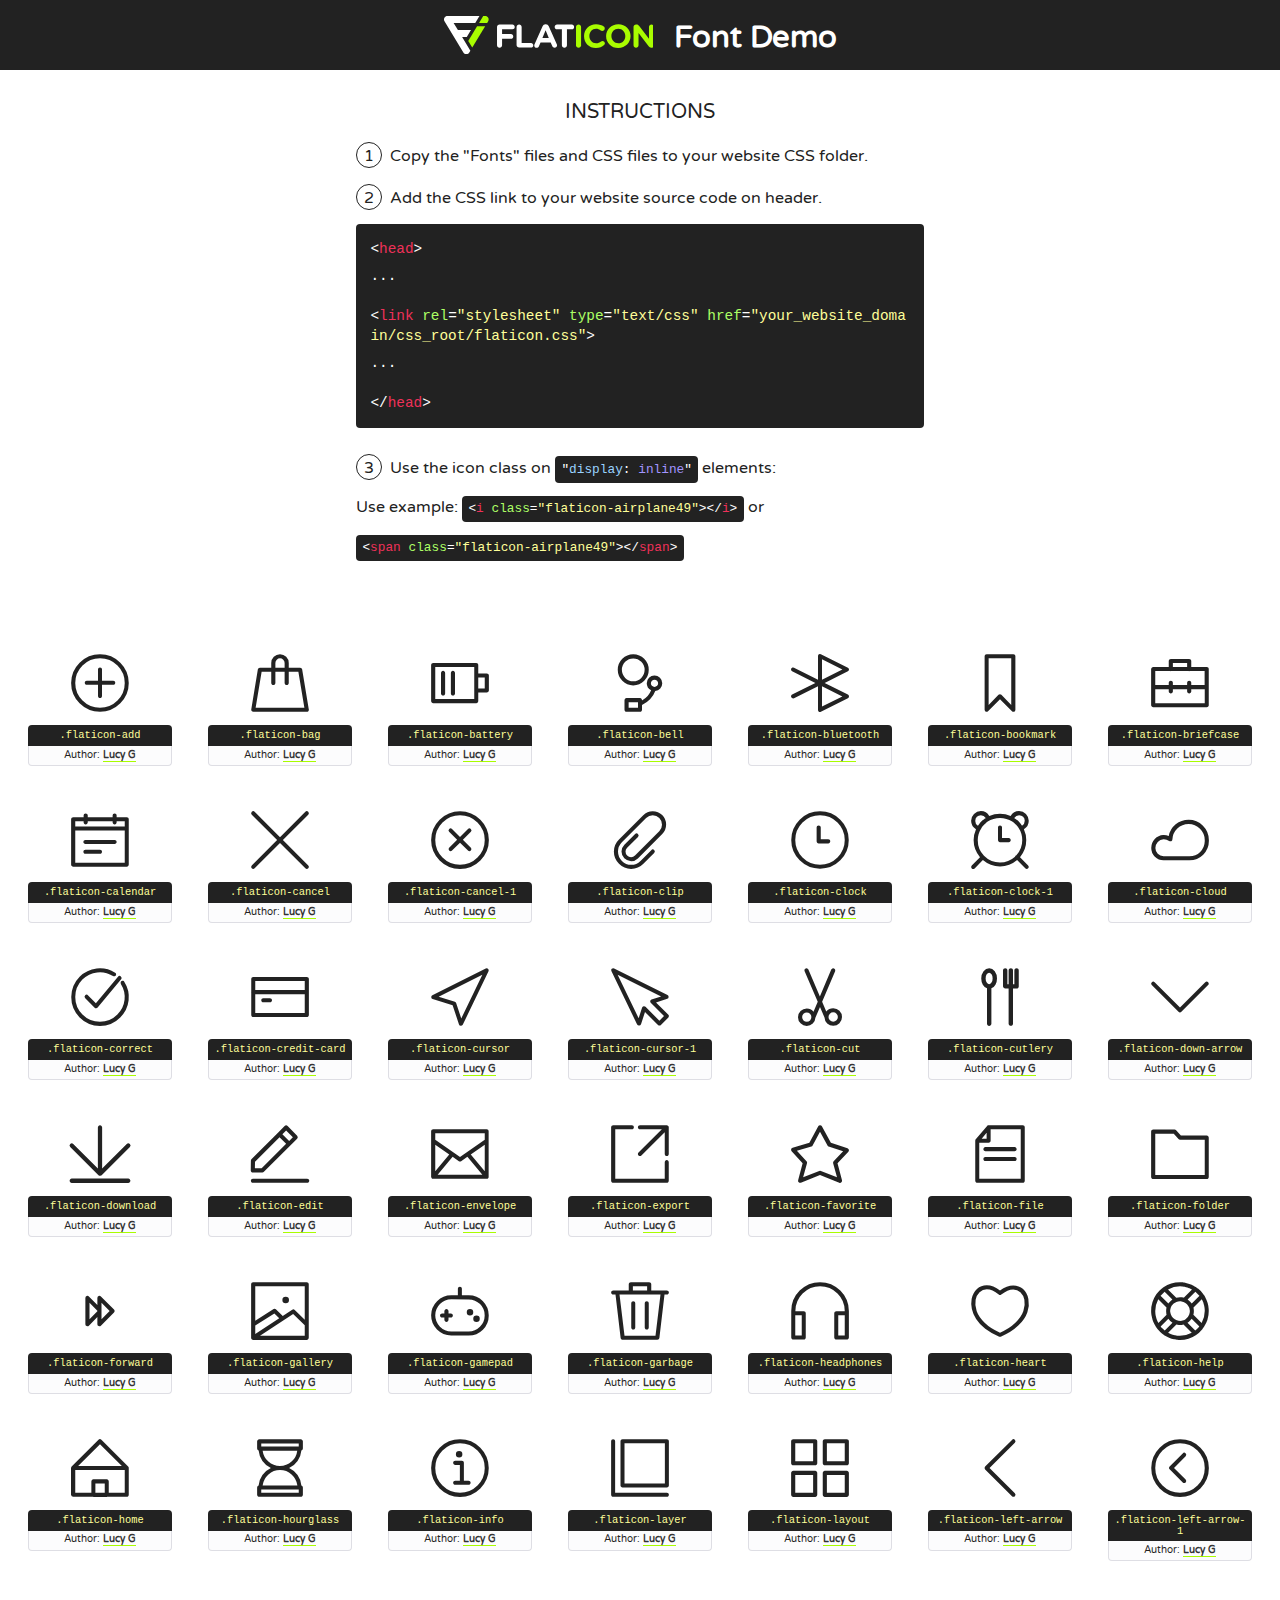
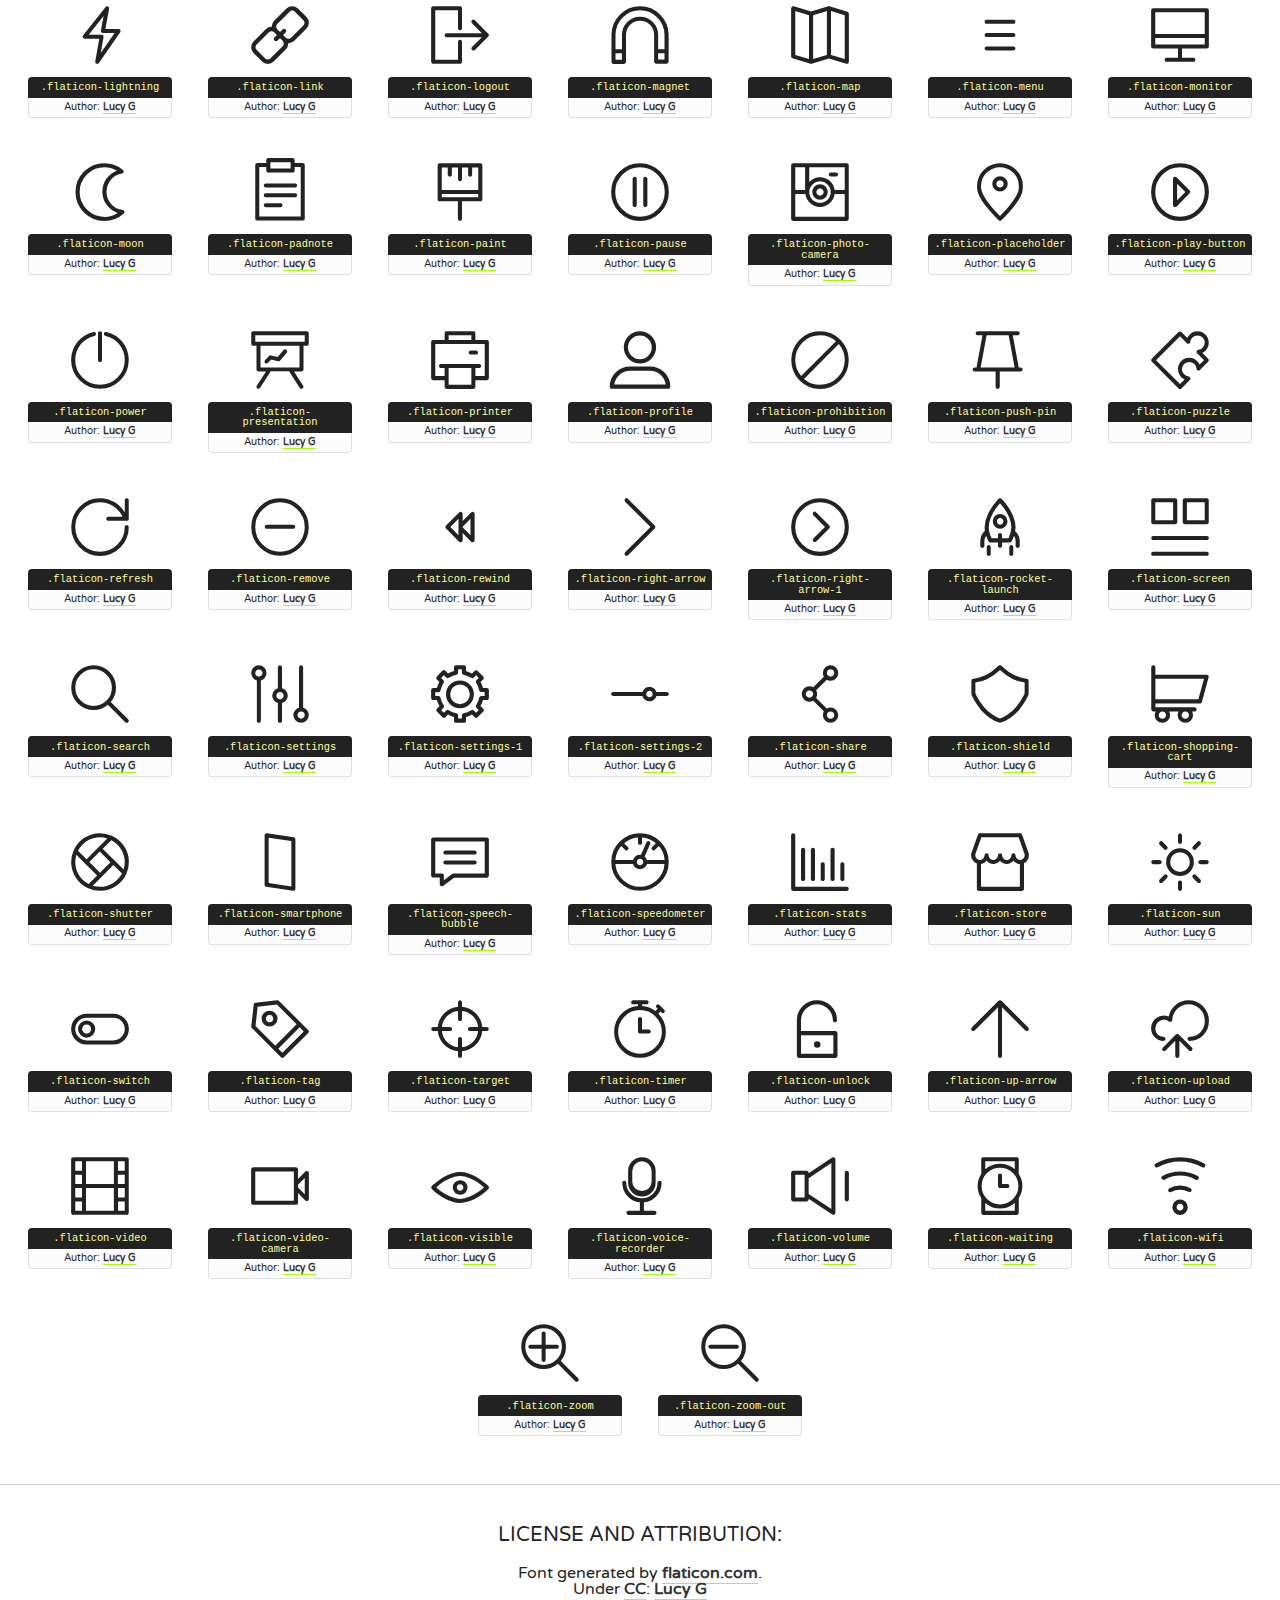
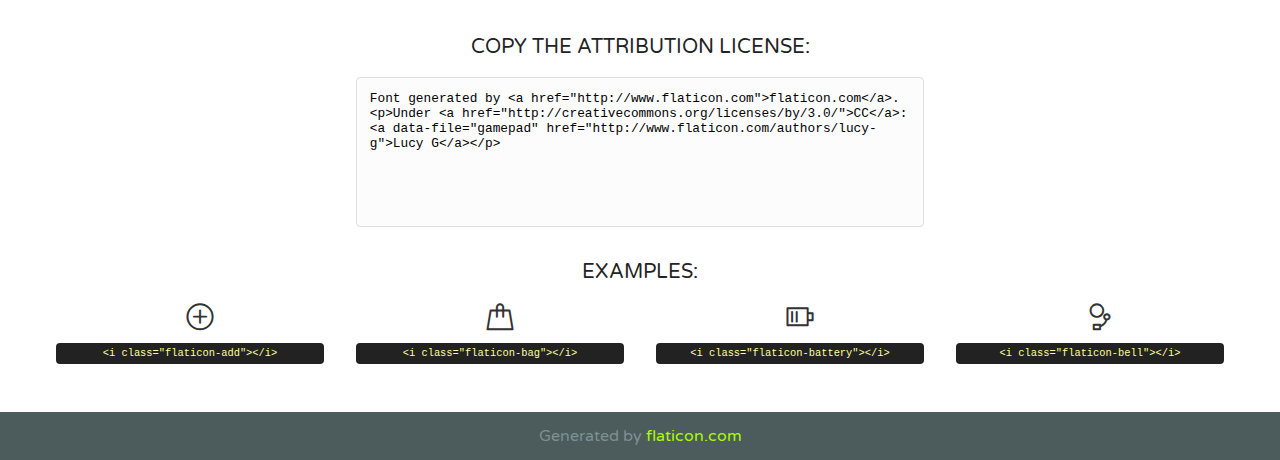
<file: public/images/이미지자료/아이콘/free-basic-ui-elements/font/flaticon.html>
<!DOCTYPE html>
<!--
  Flaticon icon font: Flaticon
  Creation date: 22/06/2016 15:32
-->
<html>
<!DOCTYPE html>
<html>

<head>
    <title>Flaticon WebFont</title>
    <link href="http://fonts.googleapis.com/css?family=Varela+Round" rel="stylesheet" type="text/css" />
    <link rel="stylesheet" type="text/css" href="flaticon.css">
    <meta charset="UTF-8">
    <style>
    html, body, div, span, applet, object, iframe,
    h1, h2, h3, h4, h5, h6, p, blockquote, pre,
    a, abbr, acronym, address, big, cite, code,
    del, dfn, em, img, ins, kbd, q, s, samp,
    small, strike, strong, sub, sup, tt, var,
    b, u, i, center,
    dl, dt, dd, ol, ul, li,
    fieldset, form, label, legend,
    table, caption, tbody, tfoot, thead, tr, th, td,
    article, aside, canvas, details, embed, 
    figure, figcaption, footer, header, hgroup, 
    menu, nav, output, ruby, section, summary,
    time, mark, audio, video {
        margin: 0;
        padding: 0;
        border: 0;
        font-size: 100%;
        font: inherit;
        vertical-align: baseline;
    }
    /* HTML5 display-role reset for older browsers */
    article, aside, details, figcaption, figure, 
    footer, header, hgroup, menu, nav, section {
        display: block;
    }
    body {
        line-height: 1;
    }
    ol, ul {
        list-style: none;
    }
    blockquote, q {
        quotes: none;
    }
    blockquote:before, blockquote:after,
    q:before, q:after {
        content: '';
        content: none;
    }
    table {
        border-collapse: collapse;
        border-spacing: 0;
    }
    body {
        font-family: 'Varela Round', Helvetica, Arial, sans-serif;
        font-size: 16px;
        color: #222;
    }
    a {
        color: #333;
        border-bottom: 1px solid #a9fd00;
        font-weight: bold;
        text-decoration: none;
    }
    * {
        -moz-box-sizing: border-box;
        -webkit-box-sizing: border-box;
        box-sizing: border-box;
        margin: 0;
        padding: 0;
    }
    [class^="flaticon-"]:before, [class*=" flaticon-"]:before, [class^="flaticon-"]:after, [class*=" flaticon-"]:after {
        font-family: Flaticon;
        font-size: 30px;
        font-style: normal;
        margin-left: 20px;
        color: #333;
    }
    .wrapper {
        max-width: 600px;
        margin: auto;
        padding: 0 1em;
    }
    .title {
        font-size: 1.25em;
        text-align: center;
        margin-bottom: 1em;
        text-transform: uppercase;
    }
    header {
        text-align: center;
        background-color: #222;
        color: #fff;
        padding: 1em;
    }
    header .logo {
        width: 210px;
        height: 38px;
        display: inline-block;
        vertical-align: middle;
        margin-right: 1em;
        border: none;
    }
    header strong {
        font-size: 1.95em;
        font-weight: bold;
        vertical-align: middle;
        margin-top: 5px;
        display: inline-block;
    }
    .demo {
        margin: 2em auto;
        line-height: 1.25em;
    }
    .demo ul li {
        margin-bottom: 1em;
    }
    .demo ul li .num {
        color: #222;
        border-radius: 20px;
        display: inline-block;
        width: 26px;
        padding: 3px;
        height: 26px;
        text-align: center;
        margin-right: 0.5em;
        border: 1px solid #222;
    }
    .demo ul li code {
        background-color: #222;
        border-radius: 4px;
        padding: 0.25em 0.5em;
        display: inline-block;
        color: #fff;
        font-family: Consolas,Monaco,Lucida Console,Liberation Mono,DejaVu Sans Mono,Bitstream Vera Sans Mono,Courier New, monospace;
        font-weight: lighter;
        margin-top: 1em;
        font-size: 0.8em;
        word-break: break-all;
    }
    .demo ul li code.big {
        padding: 1em;
        font-size: 0.9em;
    }
    .demo ul li code .red {
        color: #EF3159;
    }
    .demo ul li code .green {
        color: #ACFF65;
    }
    .demo ul li code .yellow {
        color: #FFFF99;
    }
    .demo ul li code .blue {
        color: #99D3FF;
    }
    .demo ul li code .purple {
        color: #A295FF;
    }
    .demo ul li code .dots {
        margin-top: 0.5em;
        display: block;
    }
    #glyphs {
        border-bottom: 1px solid #ccc;
        padding: 2em 0;
        text-align: center;
    }
    .glyph {
        display: inline-block;
        width: 9em;
        margin: 1em;
        text-align: center;
        vertical-align: top;
        background: #FFF;
    }
    .glyph .glyph-icon {
        padding: 10px;
        display: block;
        font-family:"Flaticon";
        font-size: 64px;
        line-height: 1;
    }
    .glyph .glyph-icon:before {
        font-size: 64px;
        color: #222;
        margin-left: 0;
    }
    .class-name {
        font-size: 0.65em;
        background-color: #222;
        color: #fff;
        border-radius: 4px 4px 0 0;
        padding: 0.5em;
        color: #FFFF99;
        font-family: Consolas,Monaco,Lucida Console,Liberation Mono,DejaVu Sans Mono,Bitstream Vera Sans Mono,Courier New, monospace;
    }
    .author-name {
        font-size: 0.6em;
        background-color: #fcfcfd;
        border: 1px solid #DEDEE4;
        border-top: 0;
        border-radius: 0 0 4px 4px;
        padding: 0.5em;
    }
    .class-name:last-child {
        font-size: 10px;
        color:#888;
    }
    .class-name:last-child a {
        font-size: 10px;
        color:#555;
    }
    .class-name:last-child a:hover {
        color:#a9fd00;
    }
    .glyph > input {
        display: block;
        width: 100px;
        margin: 5px auto;
        text-align: center;
        font-size: 12px;
        cursor: text;
    }
    .glyph > input.icon-input {
        font-family:"Flaticon";
        font-size: 16px;
        margin-bottom: 10px;
    }
    .attribution .title {
        margin-top: 2em;
    }
    .attribution textarea {
        background-color: #fcfcfd;
        padding: 1em;
        border: none;
        box-shadow: none;
        border: 1px solid #DEDEE4;
        border-radius: 4px;
        resize: none;
        width: 100%;
        height: 150px;
        font-size: 0.8em;
        font-family: Consolas,Monaco,Lucida Console,Liberation Mono,DejaVu Sans Mono,Bitstream Vera Sans Mono,Courier New, monospace;
        -webkit-appearance: none;
    }
    .iconsuse {
        margin: 2em auto;
        text-align: center;
        max-width: 1200px;
    }
    .iconsuse:after {
        content: '';
        display: table;
        clear: both;
    }
    .iconsuse .image {
        float: left;
        width: 25%;
        padding: 0 1em;
    }
    .iconsuse .image p {
        margin-bottom: 1em;
    }
    .iconsuse .image span {
        display: block;
        font-size: 0.65em;
        background-color: #222;
        color: #fff;
        border-radius: 4px;
        padding: 0.5em;
        color: #FFFF99;
        margin-top: 1em;
        font-family: Consolas,Monaco,Lucida Console,Liberation Mono,DejaVu Sans Mono,Bitstream Vera Sans Mono,Courier New, monospace;
    }
    #footer {
        text-align: center;
        background-color: #4C5B5C;
        color: #7c9192;
        padding: 1em;
    }
    #footer a {
        border: none;
        color: #a9fd00;
        font-weight: normal;
    }
    @media (max-width: 960px) {
        .iconsuse .image {
            width: 50%;
        }
    }
    @media (max-width: 560px) {
        .iconsuse .image {
            width: 100%;
        }
    }
    </style>
</head>

<body class="characters-off">

    <header>
        <a href="http://www.flaticon.com" target="_blank" class="logo">
            <svg version="1.1" xmlns="http://www.w3.org/2000/svg" xmlns:xlink="http://www.w3.org/1999/xlink" xmlns:a="http://ns.adobe.com/AdobeSVGViewerExtensions/3.0/" viewBox="0 0 560.875 102.036" enable-background="new 0 0 560.875 102.036" xml:space="preserve">
                <defs>
                </defs>
                <g>
                    <g class="letters">
                        <path fill="#ffffff" d="M141.596,29.675c0-3.777,2.985-6.767,6.764-6.767h34.438c3.426,0,6.15,2.728,6.15,6.15
                        c0,3.43-2.724,6.149-6.15,6.149h-27.674v13.091h23.719c3.429,0,6.151,2.724,6.151,6.15c0,3.43-2.723,6.149-6.151,6.149h-23.719
                        v17.574c0,3.773-2.986,6.761-6.764,6.761c-3.779,0-6.764-2.989-6.764-6.761V29.675z"></path>
                        <path fill="#ffffff" d="M193.844,29.149c0-3.781,2.985-6.767,6.764-6.767c3.776,0,6.763,2.985,6.763,6.767v42.957h25.039
                        c3.426,0,6.149,2.726,6.149,6.153c0,3.425-2.723,6.15-6.149,6.15h-31.802c-3.779,0-6.764-2.986-6.764-6.768V29.149z"></path>
                        <path fill="#ffffff" d="M241.891,75.71l21.438-48.407c1.492-3.341,4.215-5.357,7.906-5.357h0.792
                        c3.686,0,6.323,2.017,7.815,5.357l21.439,48.407c0.436,0.967,0.701,1.845,0.701,2.723c0,3.602-2.809,6.501-6.414,6.501
                        c-3.161,0-5.269-1.845-6.499-4.655l-4.132-9.661h-27.059l-4.301,10.102c-1.144,2.631-3.426,4.214-6.237,4.214
                        c-3.517,0-6.24-2.81-6.24-6.325C241.1,77.64,241.451,76.677,241.891,75.71z M279.932,58.666l-8.521-20.297l-8.526,20.297H279.932
                        z"></path>
                        <path fill="#ffffff" d="M314.864,35.387H301.86c-3.429,0-6.239-2.813-6.239-6.238c0-3.429,2.811-6.24,6.239-6.24h39.533
                        c3.426,0,6.237,2.811,6.237,6.24c0,3.425-2.811,6.238-6.237,6.238h-13.001v42.785c0,3.773-2.99,6.761-6.764,6.761
                        c-3.779,0-6.764-2.989-6.764-6.761V35.387z"></path>
                        <path fill="#A9FD00" d="M352.615,29.149c0-3.781,2.985-6.767,6.767-6.767c3.774,0,6.761,2.985,6.761,6.767v49.024
                        c0,3.773-2.987,6.761-6.761,6.761c-3.781,0-6.767-2.989-6.767-6.761V29.149z"></path>
                        <path fill="#A9FD00" d="M374.132,53.836v-0.179c0-17.481,13.178-31.801,32.065-31.801c9.22,0,15.459,2.458,20.557,6.238
                        c1.402,1.054,2.637,2.985,2.637,5.357c0,3.692-2.985,6.59-6.681,6.59c-1.845,0-3.071-0.702-4.044-1.319
                        c-3.776-2.813-7.729-4.393-12.562-4.393c-10.364,0-17.831,8.611-17.831,19.154v0.173c0,10.542,7.291,19.329,17.831,19.329
                        c5.715,0,9.492-1.756,13.359-4.834c1.049-0.874,2.458-1.491,4.039-1.491c3.429,0,6.325,2.813,6.325,6.236
                        c0,2.106-1.056,3.78-2.282,4.834c-5.539,4.834-12.036,7.733-21.878,7.733C387.572,85.464,374.132,71.493,374.132,53.836z"></path>
                        <path fill="#A9FD00" d="M433.009,53.836v-0.179c0-17.481,13.79-31.801,32.766-31.801c18.981,0,32.592,14.143,32.592,31.628v0.173
                        c0,17.483-13.785,31.807-32.769,31.807C446.625,85.464,433.009,71.32,433.009,53.836z M484.224,53.836v-0.179
                        c0-10.539-7.725-19.326-18.626-19.326c-10.893,0-18.449,8.611-18.449,19.154v0.173c0,10.542,7.73,19.329,18.626,19.329
                        C476.676,72.986,484.224,64.378,484.224,53.836z"></path>
                        <path fill="#A9FD00" d="M506.233,29.321c0-3.774,2.99-6.763,6.767-6.763h1.401c3.252,0,5.183,1.583,7.029,3.953l26.093,34.265
                        V29.059c0-3.692,2.99-6.677,6.681-6.677c3.683,0,6.671,2.985,6.671,6.677v48.934c0,3.78-2.987,6.765-6.764,6.765h-0.436
                        c-3.257,0-5.188-1.581-7.034-3.953l-27.056-35.492v32.944c0,3.687-2.985,6.676-6.678,6.676c-3.683,0-6.673-2.989-6.673-6.676
                        V29.321z"></path>
                    </g>
                    <g class="insignia">
                        <path fill="#ffffff" d="M48.372,56.137h12.517l11.156-18.537H37.186L25.688,18.539h57.825L94.668,0H9.271
                        C5.925,0,2.842,1.801,1.198,4.716c-1.644,2.907-1.593,6.482,0.134,9.343l50.38,83.501c1.678,2.781,4.689,4.476,7.938,4.476
                        c3.246,0,6.257-1.695,7.935-4.476l2.898-4.804L48.372,56.137z"></path>
                        <g class="i">
                            <path fill="#A9FD00" d="M93.575,18.539h0.031v0.004l21.652,0.004l2.705-4.488c1.727-2.861,1.778-6.436,0.133-9.343
                            C116.454,1.801,113.371,0,110.026,0h-5.294L93.575,18.539z"></path>
                            <polygon fill="#A9FD00" points="88.291,27.356 64.725,66.486 75.519,84.404 109.942,27.356"></polygon>
                        </g>
                    </g>
                </g>
            </svg>
        </a>
        <strong>Font Demo</strong>
    </header>


    <section class="demo wrapper">

        <p class="title">Instructions</p>

        <ul>
            <li>
                <span class="num">1</span>Copy the "Fonts" files and CSS files to your website CSS folder.
            </li>
            <li>
                <span class="num">2</span>Add the CSS link to your website source code on header.
                <code class="big">
                    &lt;<span class="red">head</span>&gt;
                    <br/><span class="dots">...</span>
                    <br/>&lt;<span class="red">link</span> <span class="green">rel</span>=<span class="yellow">"stylesheet"</span> <span class="green">type</span>=<span class="yellow">"text/css"</span> <span class="green">href</span>=<span class="yellow">"your_website_domain/css_root/flaticon.css"</span>&gt;
                    <br/><span class="dots">...</span>
                    <br/>&lt;/<span class="red">head</span>&gt;
                </code>
            </li>

            <li>
                <p>
                    <span class="num">3</span>Use the icon class on <code>"<span class="blue">display</span>:<span class="purple"> inline</span>"</code> elements:
                    <br />
                    Use example: <code>&lt;<span class="red">i</span> <span class="green">class</span>=<span class="yellow">&quot;flaticon-airplane49&quot;</span>&gt;&lt;/<span class="red">i</span>&gt;</code> or <code>&lt;<span class="red">span</span> <span class="green">class</span>=<span class="yellow">&quot;flaticon-airplane49&quot;</span>&gt;&lt;/<span class="red">span</span>&gt;</code>
            </li>
        </ul>

    </section>




   <section id="glyphs">          
    
      
        <div class="glyph"><div class="glyph-icon flaticon-add"></div>
            <div class="class-name">.flaticon-add</div>
            <div class="author-name">Author: <a data-file="add" href="http://www.flaticon.com/authors/lucy-g">Lucy G</a> </div> 
        </div>        
        
        <div class="glyph"><div class="glyph-icon flaticon-bag"></div>
            <div class="class-name">.flaticon-bag</div>
            <div class="author-name">Author: <a data-file="bag" href="http://www.flaticon.com/authors/lucy-g">Lucy G</a> </div> 
        </div>        
        
        <div class="glyph"><div class="glyph-icon flaticon-battery"></div>
            <div class="class-name">.flaticon-battery</div>
            <div class="author-name">Author: <a data-file="battery" href="http://www.flaticon.com/authors/lucy-g">Lucy G</a> </div> 
        </div>        
        
        <div class="glyph"><div class="glyph-icon flaticon-bell"></div>
            <div class="class-name">.flaticon-bell</div>
            <div class="author-name">Author: <a data-file="bell" href="http://www.flaticon.com/authors/lucy-g">Lucy G</a> </div> 
        </div>        
        
        <div class="glyph"><div class="glyph-icon flaticon-bluetooth"></div>
            <div class="class-name">.flaticon-bluetooth</div>
            <div class="author-name">Author: <a data-file="bluetooth" href="http://www.flaticon.com/authors/lucy-g">Lucy G</a> </div> 
        </div>        
        
        <div class="glyph"><div class="glyph-icon flaticon-bookmark"></div>
            <div class="class-name">.flaticon-bookmark</div>
            <div class="author-name">Author: <a data-file="bookmark" href="http://www.flaticon.com/authors/lucy-g">Lucy G</a> </div> 
        </div>        
        
        <div class="glyph"><div class="glyph-icon flaticon-briefcase"></div>
            <div class="class-name">.flaticon-briefcase</div>
            <div class="author-name">Author: <a data-file="briefcase" href="http://www.flaticon.com/authors/lucy-g">Lucy G</a> </div> 
        </div>        
        
        <div class="glyph"><div class="glyph-icon flaticon-calendar"></div>
            <div class="class-name">.flaticon-calendar</div>
            <div class="author-name">Author: <a data-file="calendar" href="http://www.flaticon.com/authors/lucy-g">Lucy G</a> </div> 
        </div>        
        
        <div class="glyph"><div class="glyph-icon flaticon-cancel"></div>
            <div class="class-name">.flaticon-cancel</div>
            <div class="author-name">Author: <a data-file="cancel" href="http://www.flaticon.com/authors/lucy-g">Lucy G</a> </div> 
        </div>        
        
        <div class="glyph"><div class="glyph-icon flaticon-cancel-1"></div>
            <div class="class-name">.flaticon-cancel-1</div>
            <div class="author-name">Author: <a data-file="cancel-1" href="http://www.flaticon.com/authors/lucy-g">Lucy G</a> </div> 
        </div>        
        
        <div class="glyph"><div class="glyph-icon flaticon-clip"></div>
            <div class="class-name">.flaticon-clip</div>
            <div class="author-name">Author: <a data-file="clip" href="http://www.flaticon.com/authors/lucy-g">Lucy G</a> </div> 
        </div>        
        
        <div class="glyph"><div class="glyph-icon flaticon-clock"></div>
            <div class="class-name">.flaticon-clock</div>
            <div class="author-name">Author: <a data-file="clock" href="http://www.flaticon.com/authors/lucy-g">Lucy G</a> </div> 
        </div>        
        
        <div class="glyph"><div class="glyph-icon flaticon-clock-1"></div>
            <div class="class-name">.flaticon-clock-1</div>
            <div class="author-name">Author: <a data-file="clock-1" href="http://www.flaticon.com/authors/lucy-g">Lucy G</a> </div> 
        </div>        
        
        <div class="glyph"><div class="glyph-icon flaticon-cloud"></div>
            <div class="class-name">.flaticon-cloud</div>
            <div class="author-name">Author: <a data-file="cloud" href="http://www.flaticon.com/authors/lucy-g">Lucy G</a> </div> 
        </div>        
        
        <div class="glyph"><div class="glyph-icon flaticon-correct"></div>
            <div class="class-name">.flaticon-correct</div>
            <div class="author-name">Author: <a data-file="correct" href="http://www.flaticon.com/authors/lucy-g">Lucy G</a> </div> 
        </div>        
        
        <div class="glyph"><div class="glyph-icon flaticon-credit-card"></div>
            <div class="class-name">.flaticon-credit-card</div>
            <div class="author-name">Author: <a data-file="credit-card" href="http://www.flaticon.com/authors/lucy-g">Lucy G</a> </div> 
        </div>        
        
        <div class="glyph"><div class="glyph-icon flaticon-cursor"></div>
            <div class="class-name">.flaticon-cursor</div>
            <div class="author-name">Author: <a data-file="cursor" href="http://www.flaticon.com/authors/lucy-g">Lucy G</a> </div> 
        </div>        
        
        <div class="glyph"><div class="glyph-icon flaticon-cursor-1"></div>
            <div class="class-name">.flaticon-cursor-1</div>
            <div class="author-name">Author: <a data-file="cursor-1" href="http://www.flaticon.com/authors/lucy-g">Lucy G</a> </div> 
        </div>        
        
        <div class="glyph"><div class="glyph-icon flaticon-cut"></div>
            <div class="class-name">.flaticon-cut</div>
            <div class="author-name">Author: <a data-file="cut" href="http://www.flaticon.com/authors/lucy-g">Lucy G</a> </div> 
        </div>        
        
        <div class="glyph"><div class="glyph-icon flaticon-cutlery"></div>
            <div class="class-name">.flaticon-cutlery</div>
            <div class="author-name">Author: <a data-file="cutlery" href="http://www.flaticon.com/authors/lucy-g">Lucy G</a> </div> 
        </div>        
        
        <div class="glyph"><div class="glyph-icon flaticon-down-arrow"></div>
            <div class="class-name">.flaticon-down-arrow</div>
            <div class="author-name">Author: <a data-file="down-arrow" href="http://www.flaticon.com/authors/lucy-g">Lucy G</a> </div> 
        </div>        
        
        <div class="glyph"><div class="glyph-icon flaticon-download"></div>
            <div class="class-name">.flaticon-download</div>
            <div class="author-name">Author: <a data-file="download" href="http://www.flaticon.com/authors/lucy-g">Lucy G</a> </div> 
        </div>        
        
        <div class="glyph"><div class="glyph-icon flaticon-edit"></div>
            <div class="class-name">.flaticon-edit</div>
            <div class="author-name">Author: <a data-file="edit" href="http://www.flaticon.com/authors/lucy-g">Lucy G</a> </div> 
        </div>        
        
        <div class="glyph"><div class="glyph-icon flaticon-envelope"></div>
            <div class="class-name">.flaticon-envelope</div>
            <div class="author-name">Author: <a data-file="envelope" href="http://www.flaticon.com/authors/lucy-g">Lucy G</a> </div> 
        </div>        
        
        <div class="glyph"><div class="glyph-icon flaticon-export"></div>
            <div class="class-name">.flaticon-export</div>
            <div class="author-name">Author: <a data-file="export" href="http://www.flaticon.com/authors/lucy-g">Lucy G</a> </div> 
        </div>        
        
        <div class="glyph"><div class="glyph-icon flaticon-favorite"></div>
            <div class="class-name">.flaticon-favorite</div>
            <div class="author-name">Author: <a data-file="favorite" href="http://www.flaticon.com/authors/lucy-g">Lucy G</a> </div> 
        </div>        
        
        <div class="glyph"><div class="glyph-icon flaticon-file"></div>
            <div class="class-name">.flaticon-file</div>
            <div class="author-name">Author: <a data-file="file" href="http://www.flaticon.com/authors/lucy-g">Lucy G</a> </div> 
        </div>        
        
        <div class="glyph"><div class="glyph-icon flaticon-folder"></div>
            <div class="class-name">.flaticon-folder</div>
            <div class="author-name">Author: <a data-file="folder" href="http://www.flaticon.com/authors/lucy-g">Lucy G</a> </div> 
        </div>        
        
        <div class="glyph"><div class="glyph-icon flaticon-forward"></div>
            <div class="class-name">.flaticon-forward</div>
            <div class="author-name">Author: <a data-file="forward" href="http://www.flaticon.com/authors/lucy-g">Lucy G</a> </div> 
        </div>        
        
        <div class="glyph"><div class="glyph-icon flaticon-gallery"></div>
            <div class="class-name">.flaticon-gallery</div>
            <div class="author-name">Author: <a data-file="gallery" href="http://www.flaticon.com/authors/lucy-g">Lucy G</a> </div> 
        </div>        
        
        <div class="glyph"><div class="glyph-icon flaticon-gamepad"></div>
            <div class="class-name">.flaticon-gamepad</div>
            <div class="author-name">Author: <a data-file="gamepad" href="http://www.flaticon.com/authors/lucy-g">Lucy G</a> </div> 
        </div>        
        
        <div class="glyph"><div class="glyph-icon flaticon-garbage"></div>
            <div class="class-name">.flaticon-garbage</div>
            <div class="author-name">Author: <a data-file="garbage" href="http://www.flaticon.com/authors/lucy-g">Lucy G</a> </div> 
        </div>        
        
        <div class="glyph"><div class="glyph-icon flaticon-headphones"></div>
            <div class="class-name">.flaticon-headphones</div>
            <div class="author-name">Author: <a data-file="headphones" href="http://www.flaticon.com/authors/lucy-g">Lucy G</a> </div> 
        </div>        
        
        <div class="glyph"><div class="glyph-icon flaticon-heart"></div>
            <div class="class-name">.flaticon-heart</div>
            <div class="author-name">Author: <a data-file="heart" href="http://www.flaticon.com/authors/lucy-g">Lucy G</a> </div> 
        </div>        
        
        <div class="glyph"><div class="glyph-icon flaticon-help"></div>
            <div class="class-name">.flaticon-help</div>
            <div class="author-name">Author: <a data-file="help" href="http://www.flaticon.com/authors/lucy-g">Lucy G</a> </div> 
        </div>        
        
        <div class="glyph"><div class="glyph-icon flaticon-home"></div>
            <div class="class-name">.flaticon-home</div>
            <div class="author-name">Author: <a data-file="home" href="http://www.flaticon.com/authors/lucy-g">Lucy G</a> </div> 
        </div>        
        
        <div class="glyph"><div class="glyph-icon flaticon-hourglass"></div>
            <div class="class-name">.flaticon-hourglass</div>
            <div class="author-name">Author: <a data-file="hourglass" href="http://www.flaticon.com/authors/lucy-g">Lucy G</a> </div> 
        </div>        
        
        <div class="glyph"><div class="glyph-icon flaticon-info"></div>
            <div class="class-name">.flaticon-info</div>
            <div class="author-name">Author: <a data-file="info" href="http://www.flaticon.com/authors/lucy-g">Lucy G</a> </div> 
        </div>        
        
        <div class="glyph"><div class="glyph-icon flaticon-layer"></div>
            <div class="class-name">.flaticon-layer</div>
            <div class="author-name">Author: <a data-file="layer" href="http://www.flaticon.com/authors/lucy-g">Lucy G</a> </div> 
        </div>        
        
        <div class="glyph"><div class="glyph-icon flaticon-layout"></div>
            <div class="class-name">.flaticon-layout</div>
            <div class="author-name">Author: <a data-file="layout" href="http://www.flaticon.com/authors/lucy-g">Lucy G</a> </div> 
        </div>        
        
        <div class="glyph"><div class="glyph-icon flaticon-left-arrow"></div>
            <div class="class-name">.flaticon-left-arrow</div>
            <div class="author-name">Author: <a data-file="left-arrow" href="http://www.flaticon.com/authors/lucy-g">Lucy G</a> </div> 
        </div>        
        
        <div class="glyph"><div class="glyph-icon flaticon-left-arrow-1"></div>
            <div class="class-name">.flaticon-left-arrow-1</div>
            <div class="author-name">Author: <a data-file="left-arrow-1" href="http://www.flaticon.com/authors/lucy-g">Lucy G</a> </div> 
        </div>        
        
        <div class="glyph"><div class="glyph-icon flaticon-lightning"></div>
            <div class="class-name">.flaticon-lightning</div>
            <div class="author-name">Author: <a data-file="lightning" href="http://www.flaticon.com/authors/lucy-g">Lucy G</a> </div> 
        </div>        
        
        <div class="glyph"><div class="glyph-icon flaticon-link"></div>
            <div class="class-name">.flaticon-link</div>
            <div class="author-name">Author: <a data-file="link" href="http://www.flaticon.com/authors/lucy-g">Lucy G</a> </div> 
        </div>        
        
        <div class="glyph"><div class="glyph-icon flaticon-logout"></div>
            <div class="class-name">.flaticon-logout</div>
            <div class="author-name">Author: <a data-file="logout" href="http://www.flaticon.com/authors/lucy-g">Lucy G</a> </div> 
        </div>        
        
        <div class="glyph"><div class="glyph-icon flaticon-magnet"></div>
            <div class="class-name">.flaticon-magnet</div>
            <div class="author-name">Author: <a data-file="magnet" href="http://www.flaticon.com/authors/lucy-g">Lucy G</a> </div> 
        </div>        
        
        <div class="glyph"><div class="glyph-icon flaticon-map"></div>
            <div class="class-name">.flaticon-map</div>
            <div class="author-name">Author: <a data-file="map" href="http://www.flaticon.com/authors/lucy-g">Lucy G</a> </div> 
        </div>        
        
        <div class="glyph"><div class="glyph-icon flaticon-menu"></div>
            <div class="class-name">.flaticon-menu</div>
            <div class="author-name">Author: <a data-file="menu" href="http://www.flaticon.com/authors/lucy-g">Lucy G</a> </div> 
        </div>        
        
        <div class="glyph"><div class="glyph-icon flaticon-monitor"></div>
            <div class="class-name">.flaticon-monitor</div>
            <div class="author-name">Author: <a data-file="monitor" href="http://www.flaticon.com/authors/lucy-g">Lucy G</a> </div> 
        </div>        
        
        <div class="glyph"><div class="glyph-icon flaticon-moon"></div>
            <div class="class-name">.flaticon-moon</div>
            <div class="author-name">Author: <a data-file="moon" href="http://www.flaticon.com/authors/lucy-g">Lucy G</a> </div> 
        </div>        
        
        <div class="glyph"><div class="glyph-icon flaticon-padnote"></div>
            <div class="class-name">.flaticon-padnote</div>
            <div class="author-name">Author: <a data-file="padnote" href="http://www.flaticon.com/authors/lucy-g">Lucy G</a> </div> 
        </div>        
        
        <div class="glyph"><div class="glyph-icon flaticon-paint"></div>
            <div class="class-name">.flaticon-paint</div>
            <div class="author-name">Author: <a data-file="paint" href="http://www.flaticon.com/authors/lucy-g">Lucy G</a> </div> 
        </div>        
        
        <div class="glyph"><div class="glyph-icon flaticon-pause"></div>
            <div class="class-name">.flaticon-pause</div>
            <div class="author-name">Author: <a data-file="pause" href="http://www.flaticon.com/authors/lucy-g">Lucy G</a> </div> 
        </div>        
        
        <div class="glyph"><div class="glyph-icon flaticon-photo-camera"></div>
            <div class="class-name">.flaticon-photo-camera</div>
            <div class="author-name">Author: <a data-file="photo-camera" href="http://www.flaticon.com/authors/lucy-g">Lucy G</a> </div> 
        </div>        
        
        <div class="glyph"><div class="glyph-icon flaticon-placeholder"></div>
            <div class="class-name">.flaticon-placeholder</div>
            <div class="author-name">Author: <a data-file="placeholder" href="http://www.flaticon.com/authors/lucy-g">Lucy G</a> </div> 
        </div>        
        
        <div class="glyph"><div class="glyph-icon flaticon-play-button"></div>
            <div class="class-name">.flaticon-play-button</div>
            <div class="author-name">Author: <a data-file="play-button" href="http://www.flaticon.com/authors/lucy-g">Lucy G</a> </div> 
        </div>        
        
        <div class="glyph"><div class="glyph-icon flaticon-power"></div>
            <div class="class-name">.flaticon-power</div>
            <div class="author-name">Author: <a data-file="power" href="http://www.flaticon.com/authors/lucy-g">Lucy G</a> </div> 
        </div>        
        
        <div class="glyph"><div class="glyph-icon flaticon-presentation"></div>
            <div class="class-name">.flaticon-presentation</div>
            <div class="author-name">Author: <a data-file="presentation" href="http://www.flaticon.com/authors/lucy-g">Lucy G</a> </div> 
        </div>        
        
        <div class="glyph"><div class="glyph-icon flaticon-printer"></div>
            <div class="class-name">.flaticon-printer</div>
            <div class="author-name">Author: <a data-file="printer" href="http://www.flaticon.com/authors/lucy-g">Lucy G</a> </div> 
        </div>        
        
        <div class="glyph"><div class="glyph-icon flaticon-profile"></div>
            <div class="class-name">.flaticon-profile</div>
            <div class="author-name">Author: <a data-file="profile" href="http://www.flaticon.com/authors/lucy-g">Lucy G</a> </div> 
        </div>        
        
        <div class="glyph"><div class="glyph-icon flaticon-prohibition"></div>
            <div class="class-name">.flaticon-prohibition</div>
            <div class="author-name">Author: <a data-file="prohibition" href="http://www.flaticon.com/authors/lucy-g">Lucy G</a> </div> 
        </div>        
        
        <div class="glyph"><div class="glyph-icon flaticon-push-pin"></div>
            <div class="class-name">.flaticon-push-pin</div>
            <div class="author-name">Author: <a data-file="push-pin" href="http://www.flaticon.com/authors/lucy-g">Lucy G</a> </div> 
        </div>        
        
        <div class="glyph"><div class="glyph-icon flaticon-puzzle"></div>
            <div class="class-name">.flaticon-puzzle</div>
            <div class="author-name">Author: <a data-file="puzzle" href="http://www.flaticon.com/authors/lucy-g">Lucy G</a> </div> 
        </div>        
        
        <div class="glyph"><div class="glyph-icon flaticon-refresh"></div>
            <div class="class-name">.flaticon-refresh</div>
            <div class="author-name">Author: <a data-file="refresh" href="http://www.flaticon.com/authors/lucy-g">Lucy G</a> </div> 
        </div>        
        
        <div class="glyph"><div class="glyph-icon flaticon-remove"></div>
            <div class="class-name">.flaticon-remove</div>
            <div class="author-name">Author: <a data-file="remove" href="http://www.flaticon.com/authors/lucy-g">Lucy G</a> </div> 
        </div>        
        
        <div class="glyph"><div class="glyph-icon flaticon-rewind"></div>
            <div class="class-name">.flaticon-rewind</div>
            <div class="author-name">Author: <a data-file="rewind" href="http://www.flaticon.com/authors/lucy-g">Lucy G</a> </div> 
        </div>        
        
        <div class="glyph"><div class="glyph-icon flaticon-right-arrow"></div>
            <div class="class-name">.flaticon-right-arrow</div>
            <div class="author-name">Author: <a data-file="right-arrow" href="http://www.flaticon.com/authors/lucy-g">Lucy G</a> </div> 
        </div>        
        
        <div class="glyph"><div class="glyph-icon flaticon-right-arrow-1"></div>
            <div class="class-name">.flaticon-right-arrow-1</div>
            <div class="author-name">Author: <a data-file="right-arrow-1" href="http://www.flaticon.com/authors/lucy-g">Lucy G</a> </div> 
        </div>        
        
        <div class="glyph"><div class="glyph-icon flaticon-rocket-launch"></div>
            <div class="class-name">.flaticon-rocket-launch</div>
            <div class="author-name">Author: <a data-file="rocket-launch" href="http://www.flaticon.com/authors/lucy-g">Lucy G</a> </div> 
        </div>        
        
        <div class="glyph"><div class="glyph-icon flaticon-screen"></div>
            <div class="class-name">.flaticon-screen</div>
            <div class="author-name">Author: <a data-file="screen" href="http://www.flaticon.com/authors/lucy-g">Lucy G</a> </div> 
        </div>        
        
        <div class="glyph"><div class="glyph-icon flaticon-search"></div>
            <div class="class-name">.flaticon-search</div>
            <div class="author-name">Author: <a data-file="search" href="http://www.flaticon.com/authors/lucy-g">Lucy G</a> </div> 
        </div>        
        
        <div class="glyph"><div class="glyph-icon flaticon-settings"></div>
            <div class="class-name">.flaticon-settings</div>
            <div class="author-name">Author: <a data-file="settings" href="http://www.flaticon.com/authors/lucy-g">Lucy G</a> </div> 
        </div>        
        
        <div class="glyph"><div class="glyph-icon flaticon-settings-1"></div>
            <div class="class-name">.flaticon-settings-1</div>
            <div class="author-name">Author: <a data-file="settings-1" href="http://www.flaticon.com/authors/lucy-g">Lucy G</a> </div> 
        </div>        
        
        <div class="glyph"><div class="glyph-icon flaticon-settings-2"></div>
            <div class="class-name">.flaticon-settings-2</div>
            <div class="author-name">Author: <a data-file="settings-2" href="http://www.flaticon.com/authors/lucy-g">Lucy G</a> </div> 
        </div>        
        
        <div class="glyph"><div class="glyph-icon flaticon-share"></div>
            <div class="class-name">.flaticon-share</div>
            <div class="author-name">Author: <a data-file="share" href="http://www.flaticon.com/authors/lucy-g">Lucy G</a> </div> 
        </div>        
        
        <div class="glyph"><div class="glyph-icon flaticon-shield"></div>
            <div class="class-name">.flaticon-shield</div>
            <div class="author-name">Author: <a data-file="shield" href="http://www.flaticon.com/authors/lucy-g">Lucy G</a> </div> 
        </div>        
        
        <div class="glyph"><div class="glyph-icon flaticon-shopping-cart"></div>
            <div class="class-name">.flaticon-shopping-cart</div>
            <div class="author-name">Author: <a data-file="shopping-cart" href="http://www.flaticon.com/authors/lucy-g">Lucy G</a> </div> 
        </div>        
        
        <div class="glyph"><div class="glyph-icon flaticon-shutter"></div>
            <div class="class-name">.flaticon-shutter</div>
            <div class="author-name">Author: <a data-file="shutter" href="http://www.flaticon.com/authors/lucy-g">Lucy G</a> </div> 
        </div>        
        
        <div class="glyph"><div class="glyph-icon flaticon-smartphone"></div>
            <div class="class-name">.flaticon-smartphone</div>
            <div class="author-name">Author: <a data-file="smartphone" href="http://www.flaticon.com/authors/lucy-g">Lucy G</a> </div> 
        </div>        
        
        <div class="glyph"><div class="glyph-icon flaticon-speech-bubble"></div>
            <div class="class-name">.flaticon-speech-bubble</div>
            <div class="author-name">Author: <a data-file="speech-bubble" href="http://www.flaticon.com/authors/lucy-g">Lucy G</a> </div> 
        </div>        
        
        <div class="glyph"><div class="glyph-icon flaticon-speedometer"></div>
            <div class="class-name">.flaticon-speedometer</div>
            <div class="author-name">Author: <a data-file="speedometer" href="http://www.flaticon.com/authors/lucy-g">Lucy G</a> </div> 
        </div>        
        
        <div class="glyph"><div class="glyph-icon flaticon-stats"></div>
            <div class="class-name">.flaticon-stats</div>
            <div class="author-name">Author: <a data-file="stats" href="http://www.flaticon.com/authors/lucy-g">Lucy G</a> </div> 
        </div>        
        
        <div class="glyph"><div class="glyph-icon flaticon-store"></div>
            <div class="class-name">.flaticon-store</div>
            <div class="author-name">Author: <a data-file="store" href="http://www.flaticon.com/authors/lucy-g">Lucy G</a> </div> 
        </div>        
        
        <div class="glyph"><div class="glyph-icon flaticon-sun"></div>
            <div class="class-name">.flaticon-sun</div>
            <div class="author-name">Author: <a data-file="sun" href="http://www.flaticon.com/authors/lucy-g">Lucy G</a> </div> 
        </div>        
        
        <div class="glyph"><div class="glyph-icon flaticon-switch"></div>
            <div class="class-name">.flaticon-switch</div>
            <div class="author-name">Author: <a data-file="switch" href="http://www.flaticon.com/authors/lucy-g">Lucy G</a> </div> 
        </div>        
        
        <div class="glyph"><div class="glyph-icon flaticon-tag"></div>
            <div class="class-name">.flaticon-tag</div>
            <div class="author-name">Author: <a data-file="tag" href="http://www.flaticon.com/authors/lucy-g">Lucy G</a> </div> 
        </div>        
        
        <div class="glyph"><div class="glyph-icon flaticon-target"></div>
            <div class="class-name">.flaticon-target</div>
            <div class="author-name">Author: <a data-file="target" href="http://www.flaticon.com/authors/lucy-g">Lucy G</a> </div> 
        </div>        
        
        <div class="glyph"><div class="glyph-icon flaticon-timer"></div>
            <div class="class-name">.flaticon-timer</div>
            <div class="author-name">Author: <a data-file="timer" href="http://www.flaticon.com/authors/lucy-g">Lucy G</a> </div> 
        </div>        
        
        <div class="glyph"><div class="glyph-icon flaticon-unlock"></div>
            <div class="class-name">.flaticon-unlock</div>
            <div class="author-name">Author: <a data-file="unlock" href="http://www.flaticon.com/authors/lucy-g">Lucy G</a> </div> 
        </div>        
        
        <div class="glyph"><div class="glyph-icon flaticon-up-arrow"></div>
            <div class="class-name">.flaticon-up-arrow</div>
            <div class="author-name">Author: <a data-file="up-arrow" href="http://www.flaticon.com/authors/lucy-g">Lucy G</a> </div> 
        </div>        
        
        <div class="glyph"><div class="glyph-icon flaticon-upload"></div>
            <div class="class-name">.flaticon-upload</div>
            <div class="author-name">Author: <a data-file="upload" href="http://www.flaticon.com/authors/lucy-g">Lucy G</a> </div> 
        </div>        
        
        <div class="glyph"><div class="glyph-icon flaticon-video"></div>
            <div class="class-name">.flaticon-video</div>
            <div class="author-name">Author: <a data-file="video" href="http://www.flaticon.com/authors/lucy-g">Lucy G</a> </div> 
        </div>        
        
        <div class="glyph"><div class="glyph-icon flaticon-video-camera"></div>
            <div class="class-name">.flaticon-video-camera</div>
            <div class="author-name">Author: <a data-file="video-camera" href="http://www.flaticon.com/authors/lucy-g">Lucy G</a> </div> 
        </div>        
        
        <div class="glyph"><div class="glyph-icon flaticon-visible"></div>
            <div class="class-name">.flaticon-visible</div>
            <div class="author-name">Author: <a data-file="visible" href="http://www.flaticon.com/authors/lucy-g">Lucy G</a> </div> 
        </div>        
        
        <div class="glyph"><div class="glyph-icon flaticon-voice-recorder"></div>
            <div class="class-name">.flaticon-voice-recorder</div>
            <div class="author-name">Author: <a data-file="voice-recorder" href="http://www.flaticon.com/authors/lucy-g">Lucy G</a> </div> 
        </div>        
        
        <div class="glyph"><div class="glyph-icon flaticon-volume"></div>
            <div class="class-name">.flaticon-volume</div>
            <div class="author-name">Author: <a data-file="volume" href="http://www.flaticon.com/authors/lucy-g">Lucy G</a> </div> 
        </div>        
        
        <div class="glyph"><div class="glyph-icon flaticon-waiting"></div>
            <div class="class-name">.flaticon-waiting</div>
            <div class="author-name">Author: <a data-file="waiting" href="http://www.flaticon.com/authors/lucy-g">Lucy G</a> </div> 
        </div>        
        
        <div class="glyph"><div class="glyph-icon flaticon-wifi"></div>
            <div class="class-name">.flaticon-wifi</div>
            <div class="author-name">Author: <a data-file="wifi" href="http://www.flaticon.com/authors/lucy-g">Lucy G</a> </div> 
        </div>        
        
        <div class="glyph"><div class="glyph-icon flaticon-zoom"></div>
            <div class="class-name">.flaticon-zoom</div>
            <div class="author-name">Author: <a data-file="zoom" href="http://www.flaticon.com/authors/lucy-g">Lucy G</a> </div> 
        </div>        
        
        <div class="glyph"><div class="glyph-icon flaticon-zoom-out"></div>
            <div class="class-name">.flaticon-zoom-out</div>
            <div class="author-name">Author: <a data-file="zoom-out" href="http://www.flaticon.com/authors/lucy-g">Lucy G</a> </div> 
        </div>        
        

    </section>



    <section class="attribution wrapper"   style="text-align:center;">

      <div class="title">License and attribution:</div><div class="attrDiv">Font generated by <a href="http://www.flaticon.com">flaticon.com</a>. <div><p>Under <a href="http://creativecommons.org/licenses/by/3.0/">CC</a>: <a data-file="gamepad" href="http://www.flaticon.com/authors/lucy-g">Lucy G</a></p>  </div>
      </div>
      <div class="title">Copy the Attribution License:</div>

    <textarea onclick="this.focus();this.select();">Font generated by &lt;a href=&quot;http://www.flaticon.com&quot;&gt;flaticon.com&lt;/a&gt;. <p>Under <a href="http://creativecommons.org/licenses/by/3.0/">CC</a>: <a data-file="gamepad" href="http://www.flaticon.com/authors/lucy-g">Lucy G</a></p>  
     </textarea>

    </section>

    <section class="iconsuse">

          <div class="title">Examples:</div>            
             
            <div class="image">
                <p>
                    <i class="glyph-icon flaticon-add"></i> 
                    <span>&lt;i class=&quot;flaticon-add&quot;&gt;&lt;/i&gt;</span>
                </p>
            </div>
            
            <div class="image">
                <p>
                    <i class="glyph-icon flaticon-bag"></i> 
                    <span>&lt;i class=&quot;flaticon-bag&quot;&gt;&lt;/i&gt;</span>
                </p>
            </div>
            
            <div class="image">
                <p>
                    <i class="glyph-icon flaticon-battery"></i> 
                    <span>&lt;i class=&quot;flaticon-battery&quot;&gt;&lt;/i&gt;</span>
                </p>
            </div>
            
            <div class="image">
                <p>
                    <i class="glyph-icon flaticon-bell"></i> 
                    <span>&lt;i class=&quot;flaticon-bell&quot;&gt;&lt;/i&gt;</span>
                </p>
            </div>
                       
        </div>
                            
    </section>

<div id="footer">
    <div>Generated by <a href="http://www.flaticon.com">flaticon.com</a>
    </div>
</div>



</body>
</html>
</file>
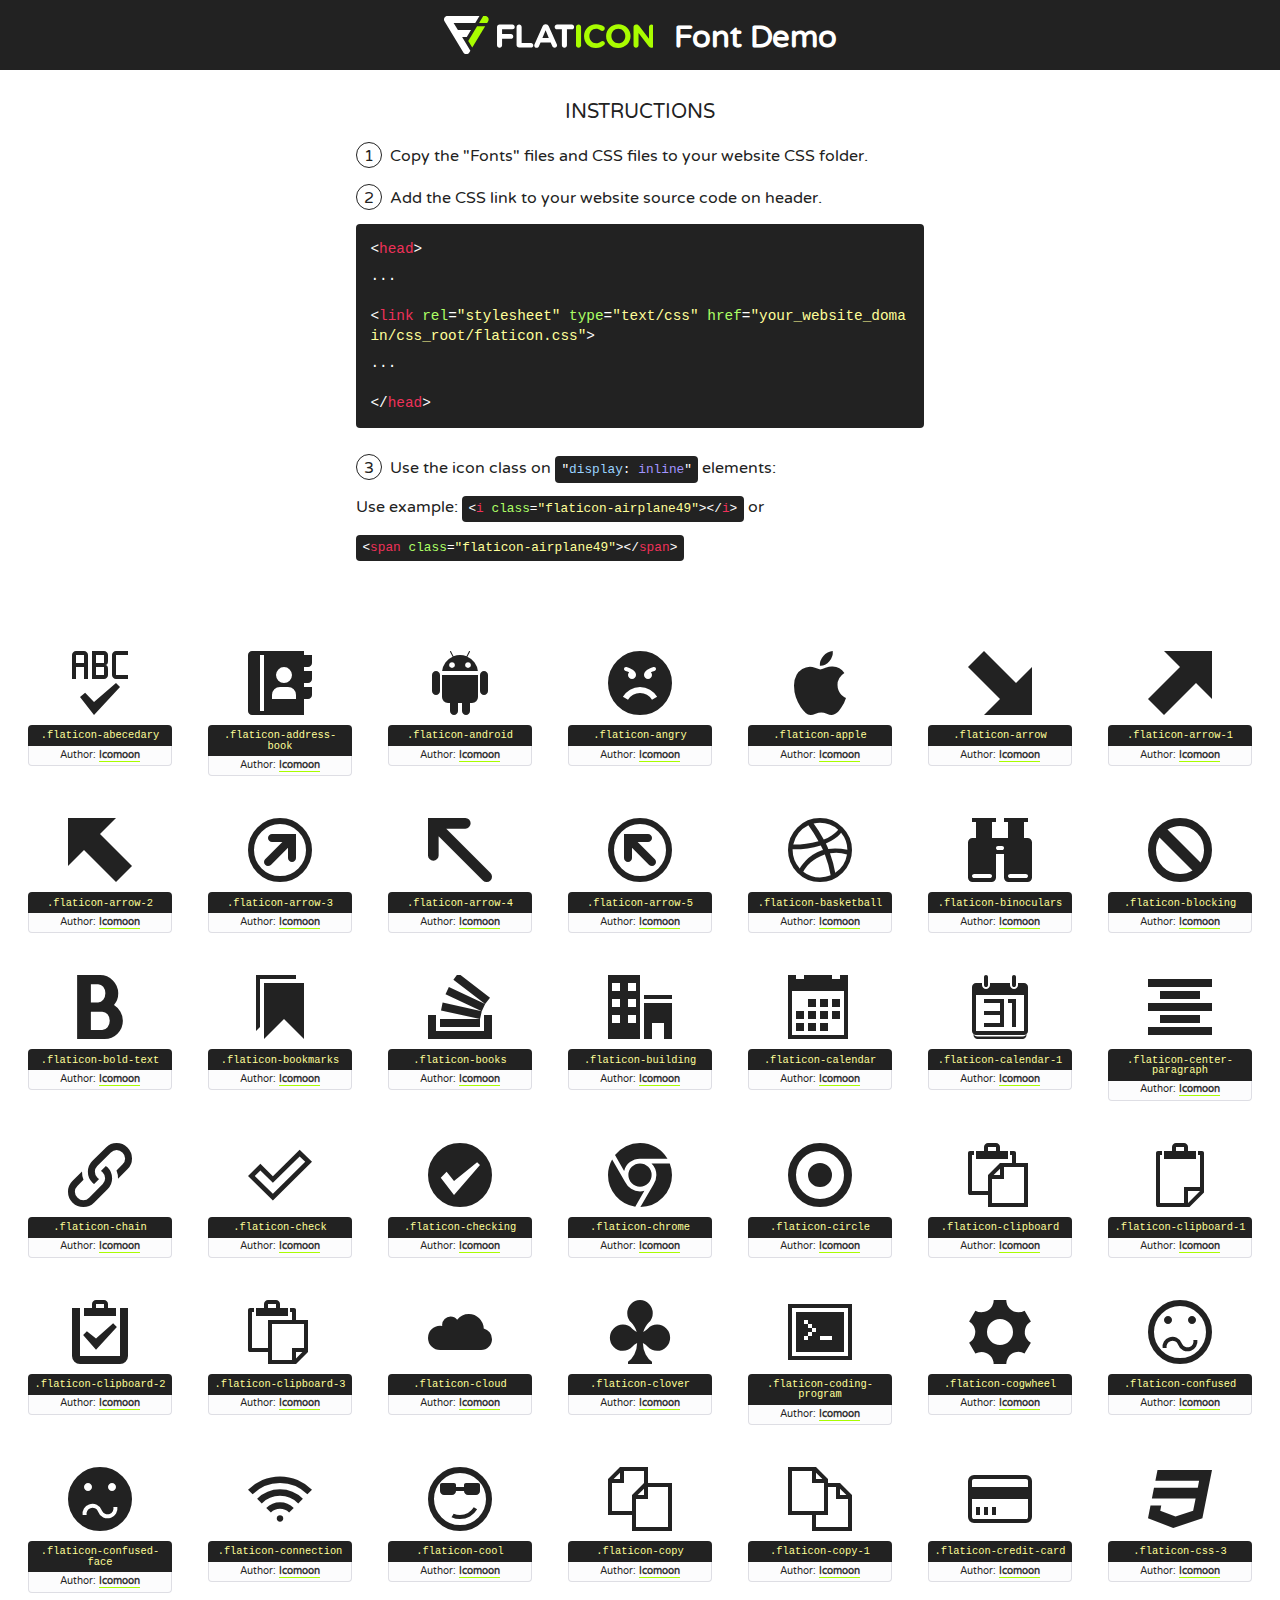
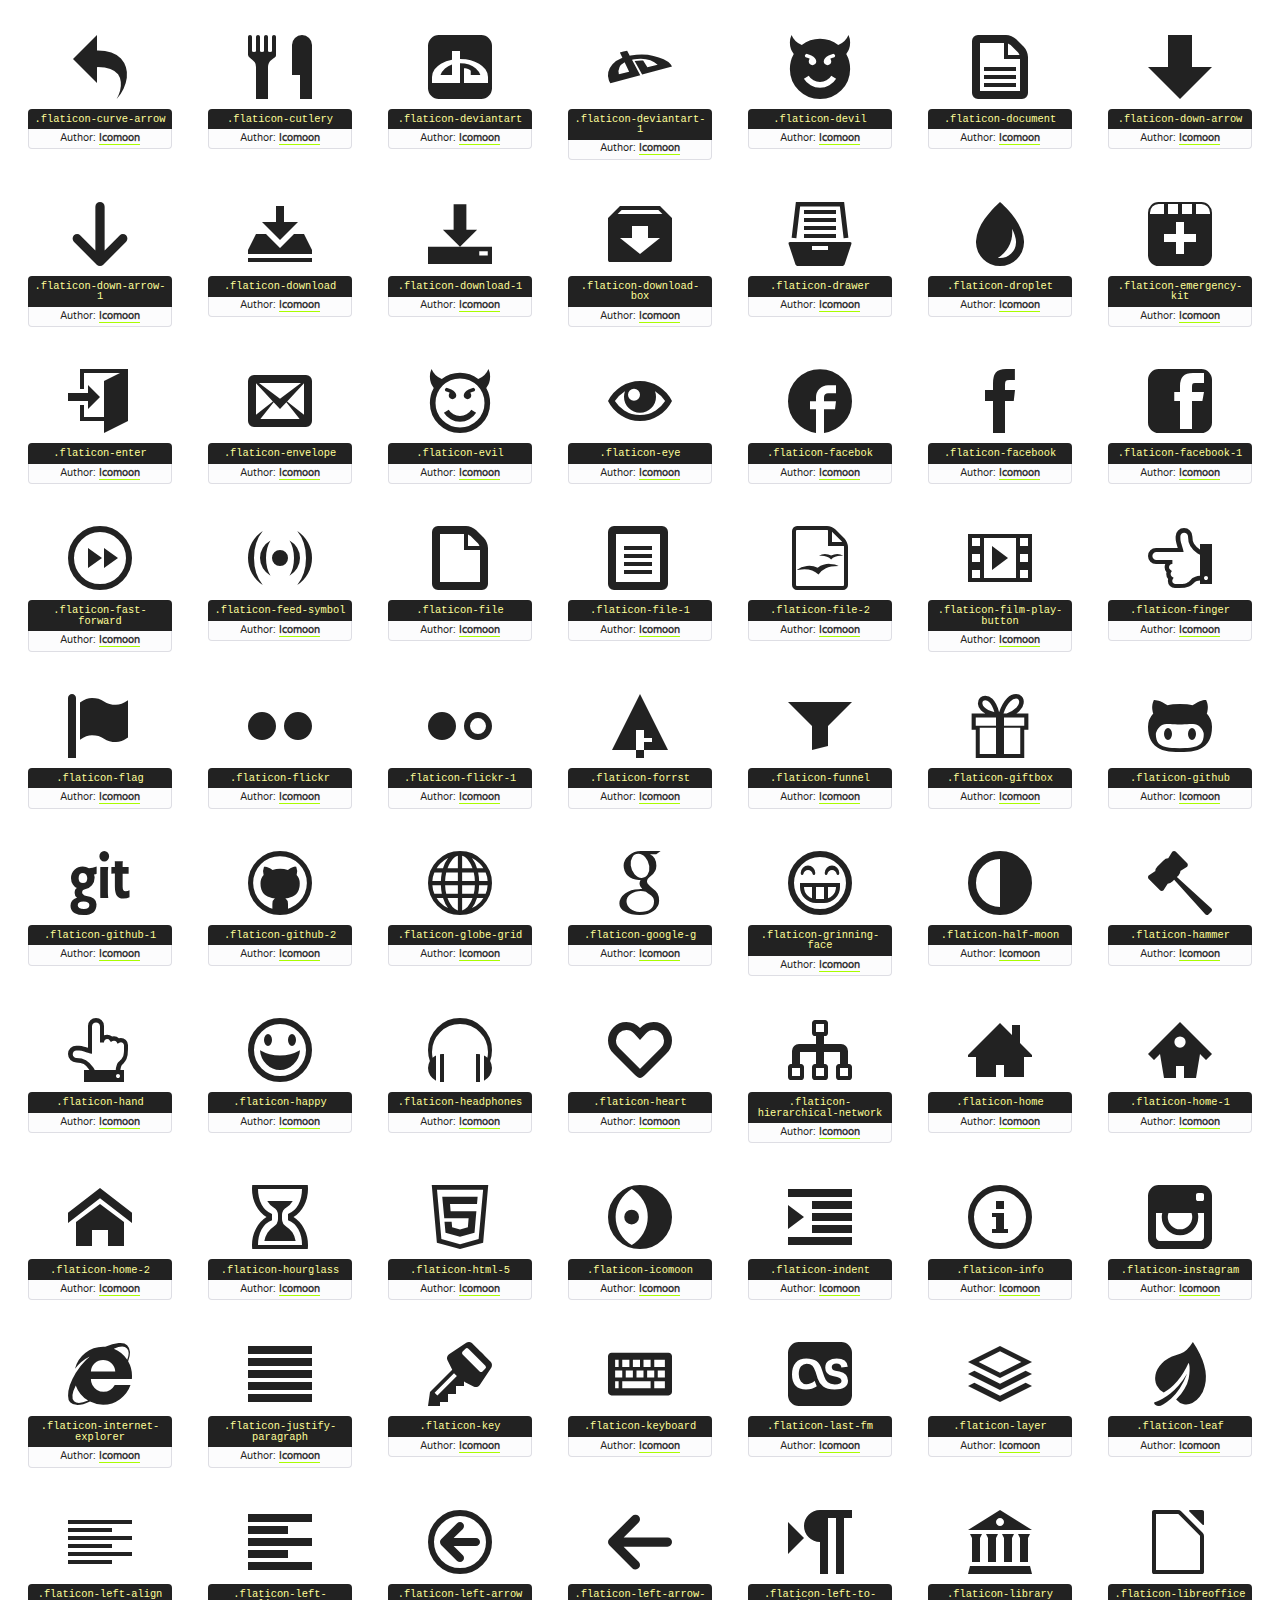
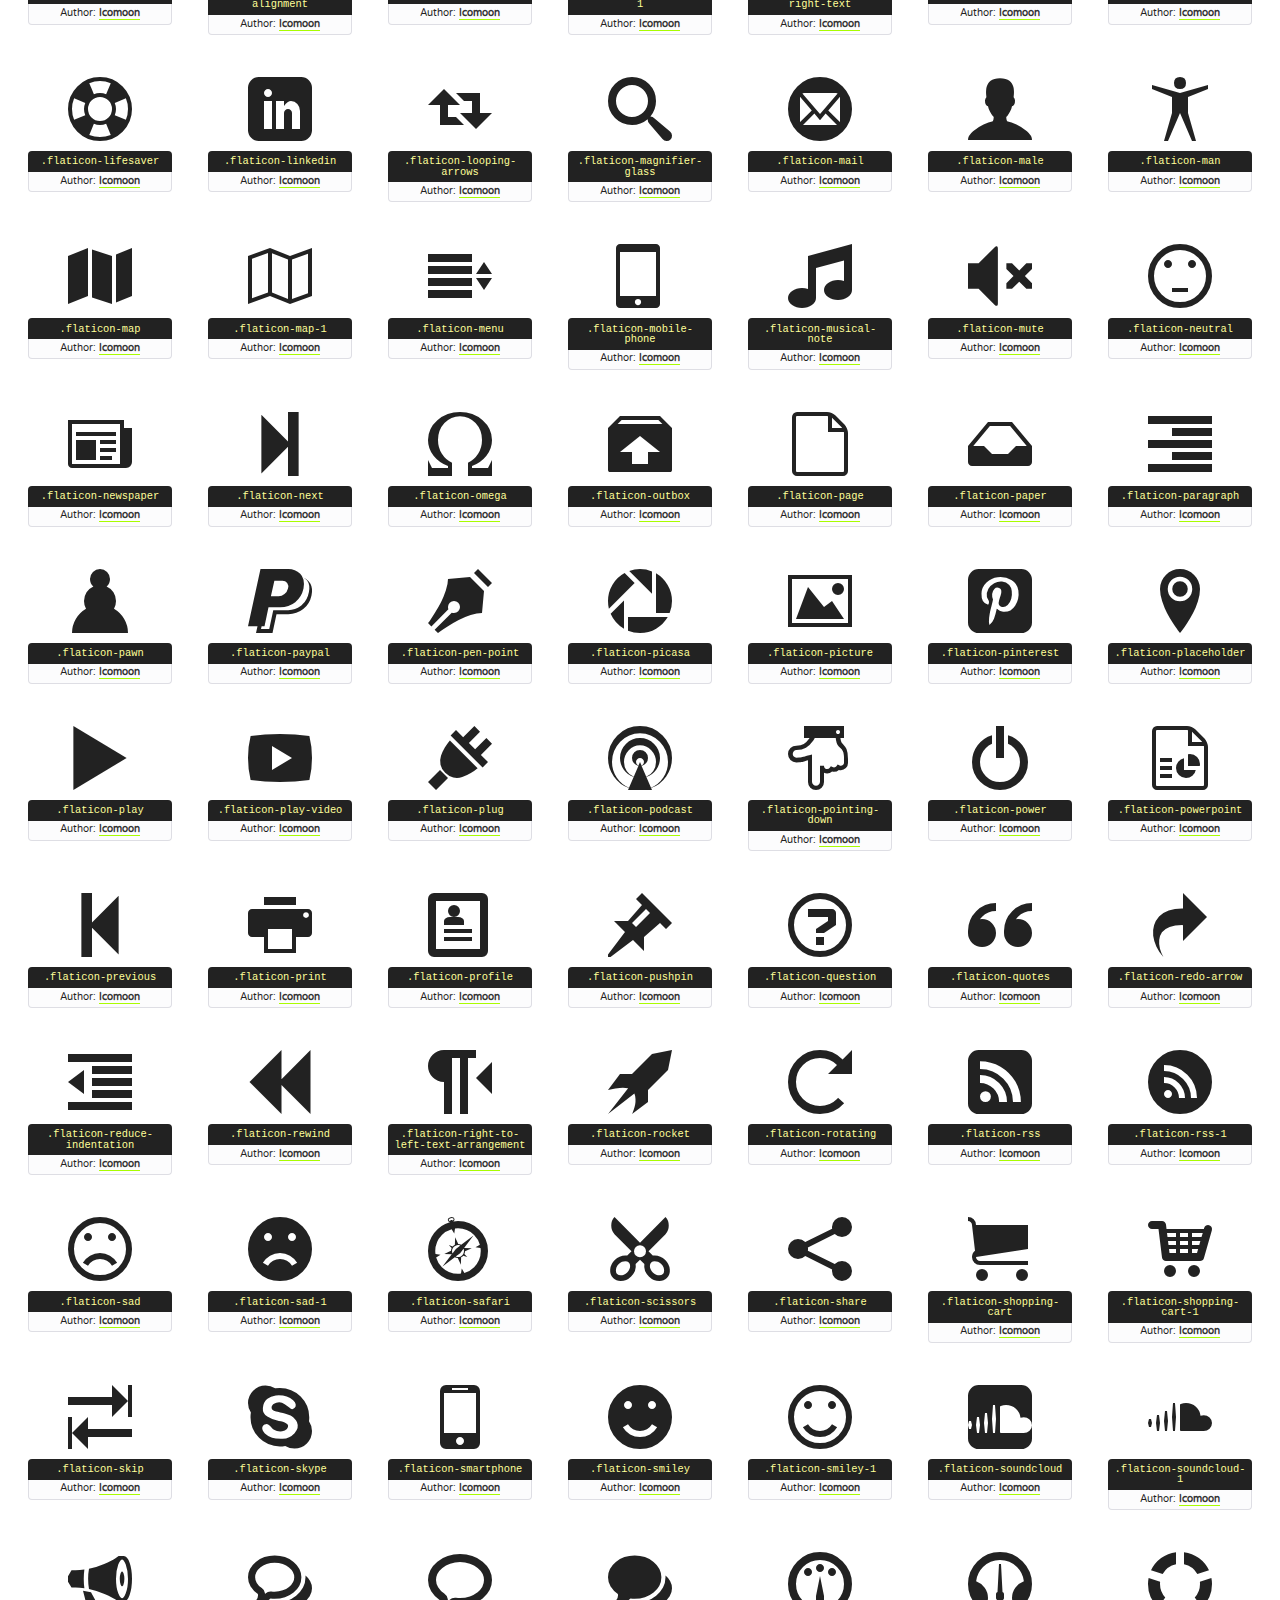
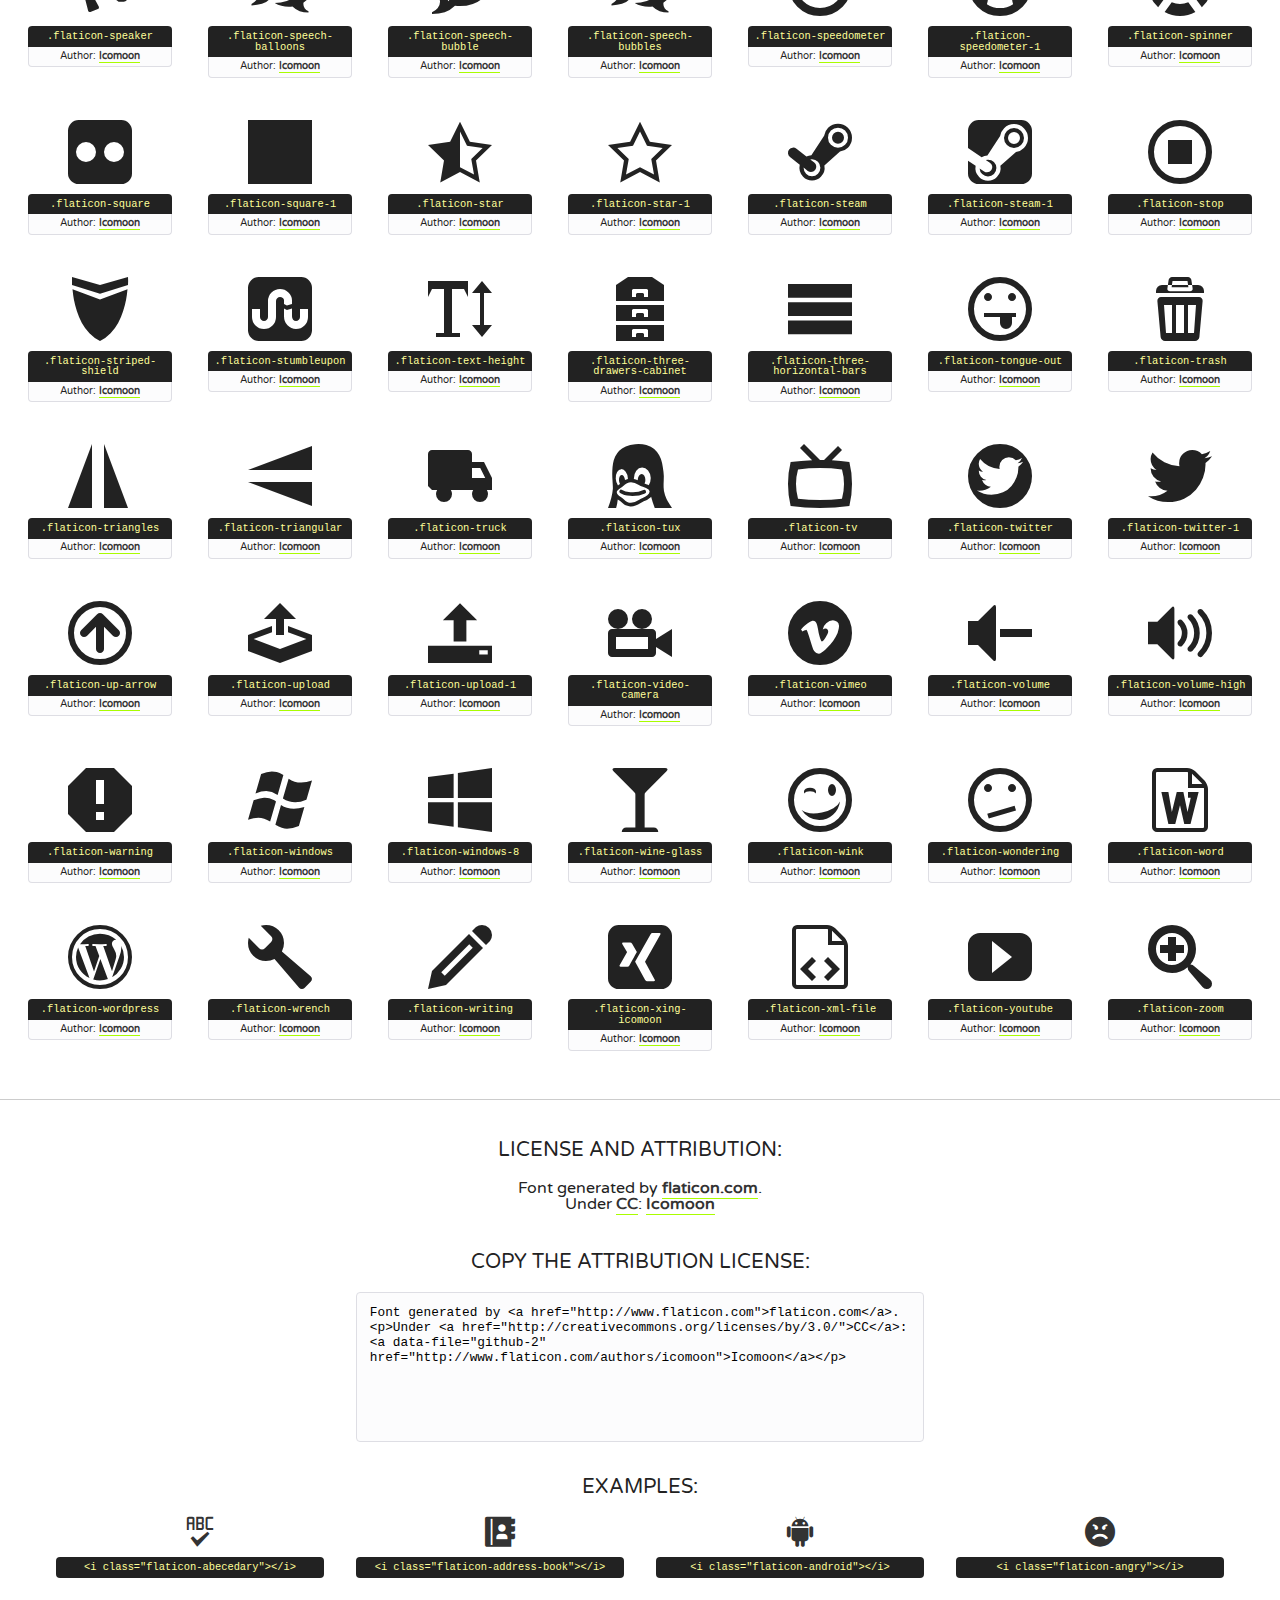
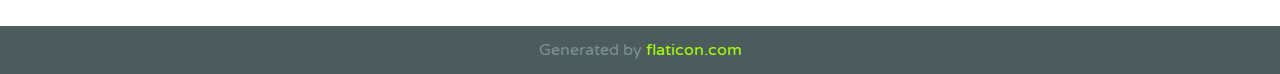
<file: public/images/이미지자료/아이콘/icomoon-free-1/font/flaticon.html>
<!DOCTYPE html>
<!--
  Flaticon icon font: Flaticon
  Creation date: 22/06/2016 15:02
-->
<html>
<!DOCTYPE html>
<html>

<head>
    <title>Flaticon WebFont</title>
    <link href="http://fonts.googleapis.com/css?family=Varela+Round" rel="stylesheet" type="text/css" />
    <link rel="stylesheet" type="text/css" href="flaticon.css">
    <meta charset="UTF-8">
    <style>
    html, body, div, span, applet, object, iframe,
    h1, h2, h3, h4, h5, h6, p, blockquote, pre,
    a, abbr, acronym, address, big, cite, code,
    del, dfn, em, img, ins, kbd, q, s, samp,
    small, strike, strong, sub, sup, tt, var,
    b, u, i, center,
    dl, dt, dd, ol, ul, li,
    fieldset, form, label, legend,
    table, caption, tbody, tfoot, thead, tr, th, td,
    article, aside, canvas, details, embed, 
    figure, figcaption, footer, header, hgroup, 
    menu, nav, output, ruby, section, summary,
    time, mark, audio, video {
        margin: 0;
        padding: 0;
        border: 0;
        font-size: 100%;
        font: inherit;
        vertical-align: baseline;
    }
    /* HTML5 display-role reset for older browsers */
    article, aside, details, figcaption, figure, 
    footer, header, hgroup, menu, nav, section {
        display: block;
    }
    body {
        line-height: 1;
    }
    ol, ul {
        list-style: none;
    }
    blockquote, q {
        quotes: none;
    }
    blockquote:before, blockquote:after,
    q:before, q:after {
        content: '';
        content: none;
    }
    table {
        border-collapse: collapse;
        border-spacing: 0;
    }
    body {
        font-family: 'Varela Round', Helvetica, Arial, sans-serif;
        font-size: 16px;
        color: #222;
    }
    a {
        color: #333;
        border-bottom: 1px solid #a9fd00;
        font-weight: bold;
        text-decoration: none;
    }
    * {
        -moz-box-sizing: border-box;
        -webkit-box-sizing: border-box;
        box-sizing: border-box;
        margin: 0;
        padding: 0;
    }
    [class^="flaticon-"]:before, [class*=" flaticon-"]:before, [class^="flaticon-"]:after, [class*=" flaticon-"]:after {
        font-family: Flaticon;
        font-size: 30px;
        font-style: normal;
        margin-left: 20px;
        color: #333;
    }
    .wrapper {
        max-width: 600px;
        margin: auto;
        padding: 0 1em;
    }
    .title {
        font-size: 1.25em;
        text-align: center;
        margin-bottom: 1em;
        text-transform: uppercase;
    }
    header {
        text-align: center;
        background-color: #222;
        color: #fff;
        padding: 1em;
    }
    header .logo {
        width: 210px;
        height: 38px;
        display: inline-block;
        vertical-align: middle;
        margin-right: 1em;
        border: none;
    }
    header strong {
        font-size: 1.95em;
        font-weight: bold;
        vertical-align: middle;
        margin-top: 5px;
        display: inline-block;
    }
    .demo {
        margin: 2em auto;
        line-height: 1.25em;
    }
    .demo ul li {
        margin-bottom: 1em;
    }
    .demo ul li .num {
        color: #222;
        border-radius: 20px;
        display: inline-block;
        width: 26px;
        padding: 3px;
        height: 26px;
        text-align: center;
        margin-right: 0.5em;
        border: 1px solid #222;
    }
    .demo ul li code {
        background-color: #222;
        border-radius: 4px;
        padding: 0.25em 0.5em;
        display: inline-block;
        color: #fff;
        font-family: Consolas,Monaco,Lucida Console,Liberation Mono,DejaVu Sans Mono,Bitstream Vera Sans Mono,Courier New, monospace;
        font-weight: lighter;
        margin-top: 1em;
        font-size: 0.8em;
        word-break: break-all;
    }
    .demo ul li code.big {
        padding: 1em;
        font-size: 0.9em;
    }
    .demo ul li code .red {
        color: #EF3159;
    }
    .demo ul li code .green {
        color: #ACFF65;
    }
    .demo ul li code .yellow {
        color: #FFFF99;
    }
    .demo ul li code .blue {
        color: #99D3FF;
    }
    .demo ul li code .purple {
        color: #A295FF;
    }
    .demo ul li code .dots {
        margin-top: 0.5em;
        display: block;
    }
    #glyphs {
        border-bottom: 1px solid #ccc;
        padding: 2em 0;
        text-align: center;
    }
    .glyph {
        display: inline-block;
        width: 9em;
        margin: 1em;
        text-align: center;
        vertical-align: top;
        background: #FFF;
    }
    .glyph .glyph-icon {
        padding: 10px;
        display: block;
        font-family:"Flaticon";
        font-size: 64px;
        line-height: 1;
    }
    .glyph .glyph-icon:before {
        font-size: 64px;
        color: #222;
        margin-left: 0;
    }
    .class-name {
        font-size: 0.65em;
        background-color: #222;
        color: #fff;
        border-radius: 4px 4px 0 0;
        padding: 0.5em;
        color: #FFFF99;
        font-family: Consolas,Monaco,Lucida Console,Liberation Mono,DejaVu Sans Mono,Bitstream Vera Sans Mono,Courier New, monospace;
    }
    .author-name {
        font-size: 0.6em;
        background-color: #fcfcfd;
        border: 1px solid #DEDEE4;
        border-top: 0;
        border-radius: 0 0 4px 4px;
        padding: 0.5em;
    }
    .class-name:last-child {
        font-size: 10px;
        color:#888;
    }
    .class-name:last-child a {
        font-size: 10px;
        color:#555;
    }
    .class-name:last-child a:hover {
        color:#a9fd00;
    }
    .glyph > input {
        display: block;
        width: 100px;
        margin: 5px auto;
        text-align: center;
        font-size: 12px;
        cursor: text;
    }
    .glyph > input.icon-input {
        font-family:"Flaticon";
        font-size: 16px;
        margin-bottom: 10px;
    }
    .attribution .title {
        margin-top: 2em;
    }
    .attribution textarea {
        background-color: #fcfcfd;
        padding: 1em;
        border: none;
        box-shadow: none;
        border: 1px solid #DEDEE4;
        border-radius: 4px;
        resize: none;
        width: 100%;
        height: 150px;
        font-size: 0.8em;
        font-family: Consolas,Monaco,Lucida Console,Liberation Mono,DejaVu Sans Mono,Bitstream Vera Sans Mono,Courier New, monospace;
        -webkit-appearance: none;
    }
    .iconsuse {
        margin: 2em auto;
        text-align: center;
        max-width: 1200px;
    }
    .iconsuse:after {
        content: '';
        display: table;
        clear: both;
    }
    .iconsuse .image {
        float: left;
        width: 25%;
        padding: 0 1em;
    }
    .iconsuse .image p {
        margin-bottom: 1em;
    }
    .iconsuse .image span {
        display: block;
        font-size: 0.65em;
        background-color: #222;
        color: #fff;
        border-radius: 4px;
        padding: 0.5em;
        color: #FFFF99;
        margin-top: 1em;
        font-family: Consolas,Monaco,Lucida Console,Liberation Mono,DejaVu Sans Mono,Bitstream Vera Sans Mono,Courier New, monospace;
    }
    #footer {
        text-align: center;
        background-color: #4C5B5C;
        color: #7c9192;
        padding: 1em;
    }
    #footer a {
        border: none;
        color: #a9fd00;
        font-weight: normal;
    }
    @media (max-width: 960px) {
        .iconsuse .image {
            width: 50%;
        }
    }
    @media (max-width: 560px) {
        .iconsuse .image {
            width: 100%;
        }
    }
    </style>
</head>

<body class="characters-off">

    <header>
        <a href="http://www.flaticon.com" target="_blank" class="logo">
            <svg version="1.1" xmlns="http://www.w3.org/2000/svg" xmlns:xlink="http://www.w3.org/1999/xlink" xmlns:a="http://ns.adobe.com/AdobeSVGViewerExtensions/3.0/" viewBox="0 0 560.875 102.036" enable-background="new 0 0 560.875 102.036" xml:space="preserve">
                <defs>
                </defs>
                <g>
                    <g class="letters">
                        <path fill="#ffffff" d="M141.596,29.675c0-3.777,2.985-6.767,6.764-6.767h34.438c3.426,0,6.15,2.728,6.15,6.15
                        c0,3.43-2.724,6.149-6.15,6.149h-27.674v13.091h23.719c3.429,0,6.151,2.724,6.151,6.15c0,3.43-2.723,6.149-6.151,6.149h-23.719
                        v17.574c0,3.773-2.986,6.761-6.764,6.761c-3.779,0-6.764-2.989-6.764-6.761V29.675z"></path>
                        <path fill="#ffffff" d="M193.844,29.149c0-3.781,2.985-6.767,6.764-6.767c3.776,0,6.763,2.985,6.763,6.767v42.957h25.039
                        c3.426,0,6.149,2.726,6.149,6.153c0,3.425-2.723,6.15-6.149,6.15h-31.802c-3.779,0-6.764-2.986-6.764-6.768V29.149z"></path>
                        <path fill="#ffffff" d="M241.891,75.71l21.438-48.407c1.492-3.341,4.215-5.357,7.906-5.357h0.792
                        c3.686,0,6.323,2.017,7.815,5.357l21.439,48.407c0.436,0.967,0.701,1.845,0.701,2.723c0,3.602-2.809,6.501-6.414,6.501
                        c-3.161,0-5.269-1.845-6.499-4.655l-4.132-9.661h-27.059l-4.301,10.102c-1.144,2.631-3.426,4.214-6.237,4.214
                        c-3.517,0-6.24-2.81-6.24-6.325C241.1,77.64,241.451,76.677,241.891,75.71z M279.932,58.666l-8.521-20.297l-8.526,20.297H279.932
                        z"></path>
                        <path fill="#ffffff" d="M314.864,35.387H301.86c-3.429,0-6.239-2.813-6.239-6.238c0-3.429,2.811-6.24,6.239-6.24h39.533
                        c3.426,0,6.237,2.811,6.237,6.24c0,3.425-2.811,6.238-6.237,6.238h-13.001v42.785c0,3.773-2.99,6.761-6.764,6.761
                        c-3.779,0-6.764-2.989-6.764-6.761V35.387z"></path>
                        <path fill="#A9FD00" d="M352.615,29.149c0-3.781,2.985-6.767,6.767-6.767c3.774,0,6.761,2.985,6.761,6.767v49.024
                        c0,3.773-2.987,6.761-6.761,6.761c-3.781,0-6.767-2.989-6.767-6.761V29.149z"></path>
                        <path fill="#A9FD00" d="M374.132,53.836v-0.179c0-17.481,13.178-31.801,32.065-31.801c9.22,0,15.459,2.458,20.557,6.238
                        c1.402,1.054,2.637,2.985,2.637,5.357c0,3.692-2.985,6.59-6.681,6.59c-1.845,0-3.071-0.702-4.044-1.319
                        c-3.776-2.813-7.729-4.393-12.562-4.393c-10.364,0-17.831,8.611-17.831,19.154v0.173c0,10.542,7.291,19.329,17.831,19.329
                        c5.715,0,9.492-1.756,13.359-4.834c1.049-0.874,2.458-1.491,4.039-1.491c3.429,0,6.325,2.813,6.325,6.236
                        c0,2.106-1.056,3.78-2.282,4.834c-5.539,4.834-12.036,7.733-21.878,7.733C387.572,85.464,374.132,71.493,374.132,53.836z"></path>
                        <path fill="#A9FD00" d="M433.009,53.836v-0.179c0-17.481,13.79-31.801,32.766-31.801c18.981,0,32.592,14.143,32.592,31.628v0.173
                        c0,17.483-13.785,31.807-32.769,31.807C446.625,85.464,433.009,71.32,433.009,53.836z M484.224,53.836v-0.179
                        c0-10.539-7.725-19.326-18.626-19.326c-10.893,0-18.449,8.611-18.449,19.154v0.173c0,10.542,7.73,19.329,18.626,19.329
                        C476.676,72.986,484.224,64.378,484.224,53.836z"></path>
                        <path fill="#A9FD00" d="M506.233,29.321c0-3.774,2.99-6.763,6.767-6.763h1.401c3.252,0,5.183,1.583,7.029,3.953l26.093,34.265
                        V29.059c0-3.692,2.99-6.677,6.681-6.677c3.683,0,6.671,2.985,6.671,6.677v48.934c0,3.78-2.987,6.765-6.764,6.765h-0.436
                        c-3.257,0-5.188-1.581-7.034-3.953l-27.056-35.492v32.944c0,3.687-2.985,6.676-6.678,6.676c-3.683,0-6.673-2.989-6.673-6.676
                        V29.321z"></path>
                    </g>
                    <g class="insignia">
                        <path fill="#ffffff" d="M48.372,56.137h12.517l11.156-18.537H37.186L25.688,18.539h57.825L94.668,0H9.271
                        C5.925,0,2.842,1.801,1.198,4.716c-1.644,2.907-1.593,6.482,0.134,9.343l50.38,83.501c1.678,2.781,4.689,4.476,7.938,4.476
                        c3.246,0,6.257-1.695,7.935-4.476l2.898-4.804L48.372,56.137z"></path>
                        <g class="i">
                            <path fill="#A9FD00" d="M93.575,18.539h0.031v0.004l21.652,0.004l2.705-4.488c1.727-2.861,1.778-6.436,0.133-9.343
                            C116.454,1.801,113.371,0,110.026,0h-5.294L93.575,18.539z"></path>
                            <polygon fill="#A9FD00" points="88.291,27.356 64.725,66.486 75.519,84.404 109.942,27.356"></polygon>
                        </g>
                    </g>
                </g>
            </svg>
        </a>
        <strong>Font Demo</strong>
    </header>


    <section class="demo wrapper">

        <p class="title">Instructions</p>

        <ul>
            <li>
                <span class="num">1</span>Copy the "Fonts" files and CSS files to your website CSS folder.
            </li>
            <li>
                <span class="num">2</span>Add the CSS link to your website source code on header.
                <code class="big">
                    &lt;<span class="red">head</span>&gt;
                    <br/><span class="dots">...</span>
                    <br/>&lt;<span class="red">link</span> <span class="green">rel</span>=<span class="yellow">"stylesheet"</span> <span class="green">type</span>=<span class="yellow">"text/css"</span> <span class="green">href</span>=<span class="yellow">"your_website_domain/css_root/flaticon.css"</span>&gt;
                    <br/><span class="dots">...</span>
                    <br/>&lt;/<span class="red">head</span>&gt;
                </code>
            </li>

            <li>
                <p>
                    <span class="num">3</span>Use the icon class on <code>"<span class="blue">display</span>:<span class="purple"> inline</span>"</code> elements:
                    <br />
                    Use example: <code>&lt;<span class="red">i</span> <span class="green">class</span>=<span class="yellow">&quot;flaticon-airplane49&quot;</span>&gt;&lt;/<span class="red">i</span>&gt;</code> or <code>&lt;<span class="red">span</span> <span class="green">class</span>=<span class="yellow">&quot;flaticon-airplane49&quot;</span>&gt;&lt;/<span class="red">span</span>&gt;</code>
            </li>
        </ul>

    </section>




   <section id="glyphs">          
    
      
        <div class="glyph"><div class="glyph-icon flaticon-abecedary"></div>
            <div class="class-name">.flaticon-abecedary</div>
            <div class="author-name">Author: <a data-file="abecedary" href="http://www.flaticon.com/authors/icomoon">Icomoon</a> </div> 
        </div>        
        
        <div class="glyph"><div class="glyph-icon flaticon-address-book"></div>
            <div class="class-name">.flaticon-address-book</div>
            <div class="author-name">Author: <a data-file="address-book" href="http://www.flaticon.com/authors/icomoon">Icomoon</a> </div> 
        </div>        
        
        <div class="glyph"><div class="glyph-icon flaticon-android"></div>
            <div class="class-name">.flaticon-android</div>
            <div class="author-name">Author: <a data-file="android" href="http://www.flaticon.com/authors/icomoon">Icomoon</a> </div> 
        </div>        
        
        <div class="glyph"><div class="glyph-icon flaticon-angry"></div>
            <div class="class-name">.flaticon-angry</div>
            <div class="author-name">Author: <a data-file="angry" href="http://www.flaticon.com/authors/icomoon">Icomoon</a> </div> 
        </div>        
        
        <div class="glyph"><div class="glyph-icon flaticon-apple"></div>
            <div class="class-name">.flaticon-apple</div>
            <div class="author-name">Author: <a data-file="apple" href="http://www.flaticon.com/authors/icomoon">Icomoon</a> </div> 
        </div>        
        
        <div class="glyph"><div class="glyph-icon flaticon-arrow"></div>
            <div class="class-name">.flaticon-arrow</div>
            <div class="author-name">Author: <a data-file="arrow" href="http://www.flaticon.com/authors/icomoon">Icomoon</a> </div> 
        </div>        
        
        <div class="glyph"><div class="glyph-icon flaticon-arrow-1"></div>
            <div class="class-name">.flaticon-arrow-1</div>
            <div class="author-name">Author: <a data-file="arrow-1" href="http://www.flaticon.com/authors/icomoon">Icomoon</a> </div> 
        </div>        
        
        <div class="glyph"><div class="glyph-icon flaticon-arrow-2"></div>
            <div class="class-name">.flaticon-arrow-2</div>
            <div class="author-name">Author: <a data-file="arrow-2" href="http://www.flaticon.com/authors/icomoon">Icomoon</a> </div> 
        </div>        
        
        <div class="glyph"><div class="glyph-icon flaticon-arrow-3"></div>
            <div class="class-name">.flaticon-arrow-3</div>
            <div class="author-name">Author: <a data-file="arrow-3" href="http://www.flaticon.com/authors/icomoon">Icomoon</a> </div> 
        </div>        
        
        <div class="glyph"><div class="glyph-icon flaticon-arrow-4"></div>
            <div class="class-name">.flaticon-arrow-4</div>
            <div class="author-name">Author: <a data-file="arrow-4" href="http://www.flaticon.com/authors/icomoon">Icomoon</a> </div> 
        </div>        
        
        <div class="glyph"><div class="glyph-icon flaticon-arrow-5"></div>
            <div class="class-name">.flaticon-arrow-5</div>
            <div class="author-name">Author: <a data-file="arrow-5" href="http://www.flaticon.com/authors/icomoon">Icomoon</a> </div> 
        </div>        
        
        <div class="glyph"><div class="glyph-icon flaticon-basketball"></div>
            <div class="class-name">.flaticon-basketball</div>
            <div class="author-name">Author: <a data-file="basketball" href="http://www.flaticon.com/authors/icomoon">Icomoon</a> </div> 
        </div>        
        
        <div class="glyph"><div class="glyph-icon flaticon-binoculars"></div>
            <div class="class-name">.flaticon-binoculars</div>
            <div class="author-name">Author: <a data-file="binoculars" href="http://www.flaticon.com/authors/icomoon">Icomoon</a> </div> 
        </div>        
        
        <div class="glyph"><div class="glyph-icon flaticon-blocking"></div>
            <div class="class-name">.flaticon-blocking</div>
            <div class="author-name">Author: <a data-file="blocking" href="http://www.flaticon.com/authors/icomoon">Icomoon</a> </div> 
        </div>        
        
        <div class="glyph"><div class="glyph-icon flaticon-bold-text"></div>
            <div class="class-name">.flaticon-bold-text</div>
            <div class="author-name">Author: <a data-file="bold-text" href="http://www.flaticon.com/authors/icomoon">Icomoon</a> </div> 
        </div>        
        
        <div class="glyph"><div class="glyph-icon flaticon-bookmarks"></div>
            <div class="class-name">.flaticon-bookmarks</div>
            <div class="author-name">Author: <a data-file="bookmarks" href="http://www.flaticon.com/authors/icomoon">Icomoon</a> </div> 
        </div>        
        
        <div class="glyph"><div class="glyph-icon flaticon-books"></div>
            <div class="class-name">.flaticon-books</div>
            <div class="author-name">Author: <a data-file="books" href="http://www.flaticon.com/authors/icomoon">Icomoon</a> </div> 
        </div>        
        
        <div class="glyph"><div class="glyph-icon flaticon-building"></div>
            <div class="class-name">.flaticon-building</div>
            <div class="author-name">Author: <a data-file="building" href="http://www.flaticon.com/authors/icomoon">Icomoon</a> </div> 
        </div>        
        
        <div class="glyph"><div class="glyph-icon flaticon-calendar"></div>
            <div class="class-name">.flaticon-calendar</div>
            <div class="author-name">Author: <a data-file="calendar" href="http://www.flaticon.com/authors/icomoon">Icomoon</a> </div> 
        </div>        
        
        <div class="glyph"><div class="glyph-icon flaticon-calendar-1"></div>
            <div class="class-name">.flaticon-calendar-1</div>
            <div class="author-name">Author: <a data-file="calendar-1" href="http://www.flaticon.com/authors/icomoon">Icomoon</a> </div> 
        </div>        
        
        <div class="glyph"><div class="glyph-icon flaticon-center-paragraph"></div>
            <div class="class-name">.flaticon-center-paragraph</div>
            <div class="author-name">Author: <a data-file="center-paragraph" href="http://www.flaticon.com/authors/icomoon">Icomoon</a> </div> 
        </div>        
        
        <div class="glyph"><div class="glyph-icon flaticon-chain"></div>
            <div class="class-name">.flaticon-chain</div>
            <div class="author-name">Author: <a data-file="chain" href="http://www.flaticon.com/authors/icomoon">Icomoon</a> </div> 
        </div>        
        
        <div class="glyph"><div class="glyph-icon flaticon-check"></div>
            <div class="class-name">.flaticon-check</div>
            <div class="author-name">Author: <a data-file="check" href="http://www.flaticon.com/authors/icomoon">Icomoon</a> </div> 
        </div>        
        
        <div class="glyph"><div class="glyph-icon flaticon-checking"></div>
            <div class="class-name">.flaticon-checking</div>
            <div class="author-name">Author: <a data-file="checking" href="http://www.flaticon.com/authors/icomoon">Icomoon</a> </div> 
        </div>        
        
        <div class="glyph"><div class="glyph-icon flaticon-chrome"></div>
            <div class="class-name">.flaticon-chrome</div>
            <div class="author-name">Author: <a data-file="chrome" href="http://www.flaticon.com/authors/icomoon">Icomoon</a> </div> 
        </div>        
        
        <div class="glyph"><div class="glyph-icon flaticon-circle"></div>
            <div class="class-name">.flaticon-circle</div>
            <div class="author-name">Author: <a data-file="circle" href="http://www.flaticon.com/authors/icomoon">Icomoon</a> </div> 
        </div>        
        
        <div class="glyph"><div class="glyph-icon flaticon-clipboard"></div>
            <div class="class-name">.flaticon-clipboard</div>
            <div class="author-name">Author: <a data-file="clipboard" href="http://www.flaticon.com/authors/icomoon">Icomoon</a> </div> 
        </div>        
        
        <div class="glyph"><div class="glyph-icon flaticon-clipboard-1"></div>
            <div class="class-name">.flaticon-clipboard-1</div>
            <div class="author-name">Author: <a data-file="clipboard-1" href="http://www.flaticon.com/authors/icomoon">Icomoon</a> </div> 
        </div>        
        
        <div class="glyph"><div class="glyph-icon flaticon-clipboard-2"></div>
            <div class="class-name">.flaticon-clipboard-2</div>
            <div class="author-name">Author: <a data-file="clipboard-2" href="http://www.flaticon.com/authors/icomoon">Icomoon</a> </div> 
        </div>        
        
        <div class="glyph"><div class="glyph-icon flaticon-clipboard-3"></div>
            <div class="class-name">.flaticon-clipboard-3</div>
            <div class="author-name">Author: <a data-file="clipboard-3" href="http://www.flaticon.com/authors/icomoon">Icomoon</a> </div> 
        </div>        
        
        <div class="glyph"><div class="glyph-icon flaticon-cloud"></div>
            <div class="class-name">.flaticon-cloud</div>
            <div class="author-name">Author: <a data-file="cloud" href="http://www.flaticon.com/authors/icomoon">Icomoon</a> </div> 
        </div>        
        
        <div class="glyph"><div class="glyph-icon flaticon-clover"></div>
            <div class="class-name">.flaticon-clover</div>
            <div class="author-name">Author: <a data-file="clover" href="http://www.flaticon.com/authors/icomoon">Icomoon</a> </div> 
        </div>        
        
        <div class="glyph"><div class="glyph-icon flaticon-coding-program"></div>
            <div class="class-name">.flaticon-coding-program</div>
            <div class="author-name">Author: <a data-file="coding-program" href="http://www.flaticon.com/authors/icomoon">Icomoon</a> </div> 
        </div>        
        
        <div class="glyph"><div class="glyph-icon flaticon-cogwheel"></div>
            <div class="class-name">.flaticon-cogwheel</div>
            <div class="author-name">Author: <a data-file="cogwheel" href="http://www.flaticon.com/authors/icomoon">Icomoon</a> </div> 
        </div>        
        
        <div class="glyph"><div class="glyph-icon flaticon-confused"></div>
            <div class="class-name">.flaticon-confused</div>
            <div class="author-name">Author: <a data-file="confused" href="http://www.flaticon.com/authors/icomoon">Icomoon</a> </div> 
        </div>        
        
        <div class="glyph"><div class="glyph-icon flaticon-confused-face"></div>
            <div class="class-name">.flaticon-confused-face</div>
            <div class="author-name">Author: <a data-file="confused-face" href="http://www.flaticon.com/authors/icomoon">Icomoon</a> </div> 
        </div>        
        
        <div class="glyph"><div class="glyph-icon flaticon-connection"></div>
            <div class="class-name">.flaticon-connection</div>
            <div class="author-name">Author: <a data-file="connection" href="http://www.flaticon.com/authors/icomoon">Icomoon</a> </div> 
        </div>        
        
        <div class="glyph"><div class="glyph-icon flaticon-cool"></div>
            <div class="class-name">.flaticon-cool</div>
            <div class="author-name">Author: <a data-file="cool" href="http://www.flaticon.com/authors/icomoon">Icomoon</a> </div> 
        </div>        
        
        <div class="glyph"><div class="glyph-icon flaticon-copy"></div>
            <div class="class-name">.flaticon-copy</div>
            <div class="author-name">Author: <a data-file="copy" href="http://www.flaticon.com/authors/icomoon">Icomoon</a> </div> 
        </div>        
        
        <div class="glyph"><div class="glyph-icon flaticon-copy-1"></div>
            <div class="class-name">.flaticon-copy-1</div>
            <div class="author-name">Author: <a data-file="copy-1" href="http://www.flaticon.com/authors/icomoon">Icomoon</a> </div> 
        </div>        
        
        <div class="glyph"><div class="glyph-icon flaticon-credit-card"></div>
            <div class="class-name">.flaticon-credit-card</div>
            <div class="author-name">Author: <a data-file="credit-card" href="http://www.flaticon.com/authors/icomoon">Icomoon</a> </div> 
        </div>        
        
        <div class="glyph"><div class="glyph-icon flaticon-css-3"></div>
            <div class="class-name">.flaticon-css-3</div>
            <div class="author-name">Author: <a data-file="css-3" href="http://www.flaticon.com/authors/icomoon">Icomoon</a> </div> 
        </div>        
        
        <div class="glyph"><div class="glyph-icon flaticon-curve-arrow"></div>
            <div class="class-name">.flaticon-curve-arrow</div>
            <div class="author-name">Author: <a data-file="curve-arrow" href="http://www.flaticon.com/authors/icomoon">Icomoon</a> </div> 
        </div>        
        
        <div class="glyph"><div class="glyph-icon flaticon-cutlery"></div>
            <div class="class-name">.flaticon-cutlery</div>
            <div class="author-name">Author: <a data-file="cutlery" href="http://www.flaticon.com/authors/icomoon">Icomoon</a> </div> 
        </div>        
        
        <div class="glyph"><div class="glyph-icon flaticon-deviantart"></div>
            <div class="class-name">.flaticon-deviantart</div>
            <div class="author-name">Author: <a data-file="deviantart" href="http://www.flaticon.com/authors/icomoon">Icomoon</a> </div> 
        </div>        
        
        <div class="glyph"><div class="glyph-icon flaticon-deviantart-1"></div>
            <div class="class-name">.flaticon-deviantart-1</div>
            <div class="author-name">Author: <a data-file="deviantart-1" href="http://www.flaticon.com/authors/icomoon">Icomoon</a> </div> 
        </div>        
        
        <div class="glyph"><div class="glyph-icon flaticon-devil"></div>
            <div class="class-name">.flaticon-devil</div>
            <div class="author-name">Author: <a data-file="devil" href="http://www.flaticon.com/authors/icomoon">Icomoon</a> </div> 
        </div>        
        
        <div class="glyph"><div class="glyph-icon flaticon-document"></div>
            <div class="class-name">.flaticon-document</div>
            <div class="author-name">Author: <a data-file="document" href="http://www.flaticon.com/authors/icomoon">Icomoon</a> </div> 
        </div>        
        
        <div class="glyph"><div class="glyph-icon flaticon-down-arrow"></div>
            <div class="class-name">.flaticon-down-arrow</div>
            <div class="author-name">Author: <a data-file="down-arrow" href="http://www.flaticon.com/authors/icomoon">Icomoon</a> </div> 
        </div>        
        
        <div class="glyph"><div class="glyph-icon flaticon-down-arrow-1"></div>
            <div class="class-name">.flaticon-down-arrow-1</div>
            <div class="author-name">Author: <a data-file="down-arrow-1" href="http://www.flaticon.com/authors/icomoon">Icomoon</a> </div> 
        </div>        
        
        <div class="glyph"><div class="glyph-icon flaticon-download"></div>
            <div class="class-name">.flaticon-download</div>
            <div class="author-name">Author: <a data-file="download" href="http://www.flaticon.com/authors/icomoon">Icomoon</a> </div> 
        </div>        
        
        <div class="glyph"><div class="glyph-icon flaticon-download-1"></div>
            <div class="class-name">.flaticon-download-1</div>
            <div class="author-name">Author: <a data-file="download-1" href="http://www.flaticon.com/authors/icomoon">Icomoon</a> </div> 
        </div>        
        
        <div class="glyph"><div class="glyph-icon flaticon-download-box"></div>
            <div class="class-name">.flaticon-download-box</div>
            <div class="author-name">Author: <a data-file="download-box" href="http://www.flaticon.com/authors/icomoon">Icomoon</a> </div> 
        </div>        
        
        <div class="glyph"><div class="glyph-icon flaticon-drawer"></div>
            <div class="class-name">.flaticon-drawer</div>
            <div class="author-name">Author: <a data-file="drawer" href="http://www.flaticon.com/authors/icomoon">Icomoon</a> </div> 
        </div>        
        
        <div class="glyph"><div class="glyph-icon flaticon-droplet"></div>
            <div class="class-name">.flaticon-droplet</div>
            <div class="author-name">Author: <a data-file="droplet" href="http://www.flaticon.com/authors/icomoon">Icomoon</a> </div> 
        </div>        
        
        <div class="glyph"><div class="glyph-icon flaticon-emergency-kit"></div>
            <div class="class-name">.flaticon-emergency-kit</div>
            <div class="author-name">Author: <a data-file="emergency-kit" href="http://www.flaticon.com/authors/icomoon">Icomoon</a> </div> 
        </div>        
        
        <div class="glyph"><div class="glyph-icon flaticon-enter"></div>
            <div class="class-name">.flaticon-enter</div>
            <div class="author-name">Author: <a data-file="enter" href="http://www.flaticon.com/authors/icomoon">Icomoon</a> </div> 
        </div>        
        
        <div class="glyph"><div class="glyph-icon flaticon-envelope"></div>
            <div class="class-name">.flaticon-envelope</div>
            <div class="author-name">Author: <a data-file="envelope" href="http://www.flaticon.com/authors/icomoon">Icomoon</a> </div> 
        </div>        
        
        <div class="glyph"><div class="glyph-icon flaticon-evil"></div>
            <div class="class-name">.flaticon-evil</div>
            <div class="author-name">Author: <a data-file="evil" href="http://www.flaticon.com/authors/icomoon">Icomoon</a> </div> 
        </div>        
        
        <div class="glyph"><div class="glyph-icon flaticon-eye"></div>
            <div class="class-name">.flaticon-eye</div>
            <div class="author-name">Author: <a data-file="eye" href="http://www.flaticon.com/authors/icomoon">Icomoon</a> </div> 
        </div>        
        
        <div class="glyph"><div class="glyph-icon flaticon-facebok"></div>
            <div class="class-name">.flaticon-facebok</div>
            <div class="author-name">Author: <a data-file="facebok" href="http://www.flaticon.com/authors/icomoon">Icomoon</a> </div> 
        </div>        
        
        <div class="glyph"><div class="glyph-icon flaticon-facebook"></div>
            <div class="class-name">.flaticon-facebook</div>
            <div class="author-name">Author: <a data-file="facebook" href="http://www.flaticon.com/authors/icomoon">Icomoon</a> </div> 
        </div>        
        
        <div class="glyph"><div class="glyph-icon flaticon-facebook-1"></div>
            <div class="class-name">.flaticon-facebook-1</div>
            <div class="author-name">Author: <a data-file="facebook-1" href="http://www.flaticon.com/authors/icomoon">Icomoon</a> </div> 
        </div>        
        
        <div class="glyph"><div class="glyph-icon flaticon-fast-forward"></div>
            <div class="class-name">.flaticon-fast-forward</div>
            <div class="author-name">Author: <a data-file="fast-forward" href="http://www.flaticon.com/authors/icomoon">Icomoon</a> </div> 
        </div>        
        
        <div class="glyph"><div class="glyph-icon flaticon-feed-symbol"></div>
            <div class="class-name">.flaticon-feed-symbol</div>
            <div class="author-name">Author: <a data-file="feed-symbol" href="http://www.flaticon.com/authors/icomoon">Icomoon</a> </div> 
        </div>        
        
        <div class="glyph"><div class="glyph-icon flaticon-file"></div>
            <div class="class-name">.flaticon-file</div>
            <div class="author-name">Author: <a data-file="file" href="http://www.flaticon.com/authors/icomoon">Icomoon</a> </div> 
        </div>        
        
        <div class="glyph"><div class="glyph-icon flaticon-file-1"></div>
            <div class="class-name">.flaticon-file-1</div>
            <div class="author-name">Author: <a data-file="file-1" href="http://www.flaticon.com/authors/icomoon">Icomoon</a> </div> 
        </div>        
        
        <div class="glyph"><div class="glyph-icon flaticon-file-2"></div>
            <div class="class-name">.flaticon-file-2</div>
            <div class="author-name">Author: <a data-file="file-2" href="http://www.flaticon.com/authors/icomoon">Icomoon</a> </div> 
        </div>        
        
        <div class="glyph"><div class="glyph-icon flaticon-film-play-button"></div>
            <div class="class-name">.flaticon-film-play-button</div>
            <div class="author-name">Author: <a data-file="film-play-button" href="http://www.flaticon.com/authors/icomoon">Icomoon</a> </div> 
        </div>        
        
        <div class="glyph"><div class="glyph-icon flaticon-finger"></div>
            <div class="class-name">.flaticon-finger</div>
            <div class="author-name">Author: <a data-file="finger" href="http://www.flaticon.com/authors/icomoon">Icomoon</a> </div> 
        </div>        
        
        <div class="glyph"><div class="glyph-icon flaticon-flag"></div>
            <div class="class-name">.flaticon-flag</div>
            <div class="author-name">Author: <a data-file="flag" href="http://www.flaticon.com/authors/icomoon">Icomoon</a> </div> 
        </div>        
        
        <div class="glyph"><div class="glyph-icon flaticon-flickr"></div>
            <div class="class-name">.flaticon-flickr</div>
            <div class="author-name">Author: <a data-file="flickr" href="http://www.flaticon.com/authors/icomoon">Icomoon</a> </div> 
        </div>        
        
        <div class="glyph"><div class="glyph-icon flaticon-flickr-1"></div>
            <div class="class-name">.flaticon-flickr-1</div>
            <div class="author-name">Author: <a data-file="flickr-1" href="http://www.flaticon.com/authors/icomoon">Icomoon</a> </div> 
        </div>        
        
        <div class="glyph"><div class="glyph-icon flaticon-forrst"></div>
            <div class="class-name">.flaticon-forrst</div>
            <div class="author-name">Author: <a data-file="forrst" href="http://www.flaticon.com/authors/icomoon">Icomoon</a> </div> 
        </div>        
        
        <div class="glyph"><div class="glyph-icon flaticon-funnel"></div>
            <div class="class-name">.flaticon-funnel</div>
            <div class="author-name">Author: <a data-file="funnel" href="http://www.flaticon.com/authors/icomoon">Icomoon</a> </div> 
        </div>        
        
        <div class="glyph"><div class="glyph-icon flaticon-giftbox"></div>
            <div class="class-name">.flaticon-giftbox</div>
            <div class="author-name">Author: <a data-file="giftbox" href="http://www.flaticon.com/authors/icomoon">Icomoon</a> </div> 
        </div>        
        
        <div class="glyph"><div class="glyph-icon flaticon-github"></div>
            <div class="class-name">.flaticon-github</div>
            <div class="author-name">Author: <a data-file="github" href="http://www.flaticon.com/authors/icomoon">Icomoon</a> </div> 
        </div>        
        
        <div class="glyph"><div class="glyph-icon flaticon-github-1"></div>
            <div class="class-name">.flaticon-github-1</div>
            <div class="author-name">Author: <a data-file="github-1" href="http://www.flaticon.com/authors/icomoon">Icomoon</a> </div> 
        </div>        
        
        <div class="glyph"><div class="glyph-icon flaticon-github-2"></div>
            <div class="class-name">.flaticon-github-2</div>
            <div class="author-name">Author: <a data-file="github-2" href="http://www.flaticon.com/authors/icomoon">Icomoon</a> </div> 
        </div>        
        
        <div class="glyph"><div class="glyph-icon flaticon-globe-grid"></div>
            <div class="class-name">.flaticon-globe-grid</div>
            <div class="author-name">Author: <a data-file="globe-grid" href="http://www.flaticon.com/authors/icomoon">Icomoon</a> </div> 
        </div>        
        
        <div class="glyph"><div class="glyph-icon flaticon-google-g"></div>
            <div class="class-name">.flaticon-google-g</div>
            <div class="author-name">Author: <a data-file="google-g" href="http://www.flaticon.com/authors/icomoon">Icomoon</a> </div> 
        </div>        
        
        <div class="glyph"><div class="glyph-icon flaticon-grinning-face"></div>
            <div class="class-name">.flaticon-grinning-face</div>
            <div class="author-name">Author: <a data-file="grinning-face" href="http://www.flaticon.com/authors/icomoon">Icomoon</a> </div> 
        </div>        
        
        <div class="glyph"><div class="glyph-icon flaticon-half-moon"></div>
            <div class="class-name">.flaticon-half-moon</div>
            <div class="author-name">Author: <a data-file="half-moon" href="http://www.flaticon.com/authors/icomoon">Icomoon</a> </div> 
        </div>        
        
        <div class="glyph"><div class="glyph-icon flaticon-hammer"></div>
            <div class="class-name">.flaticon-hammer</div>
            <div class="author-name">Author: <a data-file="hammer" href="http://www.flaticon.com/authors/icomoon">Icomoon</a> </div> 
        </div>        
        
        <div class="glyph"><div class="glyph-icon flaticon-hand"></div>
            <div class="class-name">.flaticon-hand</div>
            <div class="author-name">Author: <a data-file="hand" href="http://www.flaticon.com/authors/icomoon">Icomoon</a> </div> 
        </div>        
        
        <div class="glyph"><div class="glyph-icon flaticon-happy"></div>
            <div class="class-name">.flaticon-happy</div>
            <div class="author-name">Author: <a data-file="happy" href="http://www.flaticon.com/authors/icomoon">Icomoon</a> </div> 
        </div>        
        
        <div class="glyph"><div class="glyph-icon flaticon-headphones"></div>
            <div class="class-name">.flaticon-headphones</div>
            <div class="author-name">Author: <a data-file="headphones" href="http://www.flaticon.com/authors/icomoon">Icomoon</a> </div> 
        </div>        
        
        <div class="glyph"><div class="glyph-icon flaticon-heart"></div>
            <div class="class-name">.flaticon-heart</div>
            <div class="author-name">Author: <a data-file="heart" href="http://www.flaticon.com/authors/icomoon">Icomoon</a> </div> 
        </div>        
        
        <div class="glyph"><div class="glyph-icon flaticon-hierarchical-network"></div>
            <div class="class-name">.flaticon-hierarchical-network</div>
            <div class="author-name">Author: <a data-file="hierarchical-network" href="http://www.flaticon.com/authors/icomoon">Icomoon</a> </div> 
        </div>        
        
        <div class="glyph"><div class="glyph-icon flaticon-home"></div>
            <div class="class-name">.flaticon-home</div>
            <div class="author-name">Author: <a data-file="home" href="http://www.flaticon.com/authors/icomoon">Icomoon</a> </div> 
        </div>        
        
        <div class="glyph"><div class="glyph-icon flaticon-home-1"></div>
            <div class="class-name">.flaticon-home-1</div>
            <div class="author-name">Author: <a data-file="home-1" href="http://www.flaticon.com/authors/icomoon">Icomoon</a> </div> 
        </div>        
        
        <div class="glyph"><div class="glyph-icon flaticon-home-2"></div>
            <div class="class-name">.flaticon-home-2</div>
            <div class="author-name">Author: <a data-file="home-2" href="http://www.flaticon.com/authors/icomoon">Icomoon</a> </div> 
        </div>        
        
        <div class="glyph"><div class="glyph-icon flaticon-hourglass"></div>
            <div class="class-name">.flaticon-hourglass</div>
            <div class="author-name">Author: <a data-file="hourglass" href="http://www.flaticon.com/authors/icomoon">Icomoon</a> </div> 
        </div>        
        
        <div class="glyph"><div class="glyph-icon flaticon-html-5"></div>
            <div class="class-name">.flaticon-html-5</div>
            <div class="author-name">Author: <a data-file="html-5" href="http://www.flaticon.com/authors/icomoon">Icomoon</a> </div> 
        </div>        
        
        <div class="glyph"><div class="glyph-icon flaticon-icomoon"></div>
            <div class="class-name">.flaticon-icomoon</div>
            <div class="author-name">Author: <a data-file="icomoon" href="http://www.flaticon.com/authors/icomoon">Icomoon</a> </div> 
        </div>        
        
        <div class="glyph"><div class="glyph-icon flaticon-indent"></div>
            <div class="class-name">.flaticon-indent</div>
            <div class="author-name">Author: <a data-file="indent" href="http://www.flaticon.com/authors/icomoon">Icomoon</a> </div> 
        </div>        
        
        <div class="glyph"><div class="glyph-icon flaticon-info"></div>
            <div class="class-name">.flaticon-info</div>
            <div class="author-name">Author: <a data-file="info" href="http://www.flaticon.com/authors/icomoon">Icomoon</a> </div> 
        </div>        
        
        <div class="glyph"><div class="glyph-icon flaticon-instagram"></div>
            <div class="class-name">.flaticon-instagram</div>
            <div class="author-name">Author: <a data-file="instagram" href="http://www.flaticon.com/authors/icomoon">Icomoon</a> </div> 
        </div>        
        
        <div class="glyph"><div class="glyph-icon flaticon-internet-explorer"></div>
            <div class="class-name">.flaticon-internet-explorer</div>
            <div class="author-name">Author: <a data-file="internet-explorer" href="http://www.flaticon.com/authors/icomoon">Icomoon</a> </div> 
        </div>        
        
        <div class="glyph"><div class="glyph-icon flaticon-justify-paragraph"></div>
            <div class="class-name">.flaticon-justify-paragraph</div>
            <div class="author-name">Author: <a data-file="justify-paragraph" href="http://www.flaticon.com/authors/icomoon">Icomoon</a> </div> 
        </div>        
        
        <div class="glyph"><div class="glyph-icon flaticon-key"></div>
            <div class="class-name">.flaticon-key</div>
            <div class="author-name">Author: <a data-file="key" href="http://www.flaticon.com/authors/icomoon">Icomoon</a> </div> 
        </div>        
        
        <div class="glyph"><div class="glyph-icon flaticon-keyboard"></div>
            <div class="class-name">.flaticon-keyboard</div>
            <div class="author-name">Author: <a data-file="keyboard" href="http://www.flaticon.com/authors/icomoon">Icomoon</a> </div> 
        </div>        
        
        <div class="glyph"><div class="glyph-icon flaticon-last-fm"></div>
            <div class="class-name">.flaticon-last-fm</div>
            <div class="author-name">Author: <a data-file="last-fm" href="http://www.flaticon.com/authors/icomoon">Icomoon</a> </div> 
        </div>        
        
        <div class="glyph"><div class="glyph-icon flaticon-layer"></div>
            <div class="class-name">.flaticon-layer</div>
            <div class="author-name">Author: <a data-file="layer" href="http://www.flaticon.com/authors/icomoon">Icomoon</a> </div> 
        </div>        
        
        <div class="glyph"><div class="glyph-icon flaticon-leaf"></div>
            <div class="class-name">.flaticon-leaf</div>
            <div class="author-name">Author: <a data-file="leaf" href="http://www.flaticon.com/authors/icomoon">Icomoon</a> </div> 
        </div>        
        
        <div class="glyph"><div class="glyph-icon flaticon-left-align"></div>
            <div class="class-name">.flaticon-left-align</div>
            <div class="author-name">Author: <a data-file="left-align" href="http://www.flaticon.com/authors/icomoon">Icomoon</a> </div> 
        </div>        
        
        <div class="glyph"><div class="glyph-icon flaticon-left-alignment"></div>
            <div class="class-name">.flaticon-left-alignment</div>
            <div class="author-name">Author: <a data-file="left-alignment" href="http://www.flaticon.com/authors/icomoon">Icomoon</a> </div> 
        </div>        
        
        <div class="glyph"><div class="glyph-icon flaticon-left-arrow"></div>
            <div class="class-name">.flaticon-left-arrow</div>
            <div class="author-name">Author: <a data-file="left-arrow" href="http://www.flaticon.com/authors/icomoon">Icomoon</a> </div> 
        </div>        
        
        <div class="glyph"><div class="glyph-icon flaticon-left-arrow-1"></div>
            <div class="class-name">.flaticon-left-arrow-1</div>
            <div class="author-name">Author: <a data-file="left-arrow-1" href="http://www.flaticon.com/authors/icomoon">Icomoon</a> </div> 
        </div>        
        
        <div class="glyph"><div class="glyph-icon flaticon-left-to-right-text"></div>
            <div class="class-name">.flaticon-left-to-right-text</div>
            <div class="author-name">Author: <a data-file="left-to-right-text" href="http://www.flaticon.com/authors/icomoon">Icomoon</a> </div> 
        </div>        
        
        <div class="glyph"><div class="glyph-icon flaticon-library"></div>
            <div class="class-name">.flaticon-library</div>
            <div class="author-name">Author: <a data-file="library" href="http://www.flaticon.com/authors/icomoon">Icomoon</a> </div> 
        </div>        
        
        <div class="glyph"><div class="glyph-icon flaticon-libreoffice"></div>
            <div class="class-name">.flaticon-libreoffice</div>
            <div class="author-name">Author: <a data-file="libreoffice" href="http://www.flaticon.com/authors/icomoon">Icomoon</a> </div> 
        </div>        
        
        <div class="glyph"><div class="glyph-icon flaticon-lifesaver"></div>
            <div class="class-name">.flaticon-lifesaver</div>
            <div class="author-name">Author: <a data-file="lifesaver" href="http://www.flaticon.com/authors/icomoon">Icomoon</a> </div> 
        </div>        
        
        <div class="glyph"><div class="glyph-icon flaticon-linkedin"></div>
            <div class="class-name">.flaticon-linkedin</div>
            <div class="author-name">Author: <a data-file="linkedin" href="http://www.flaticon.com/authors/icomoon">Icomoon</a> </div> 
        </div>        
        
        <div class="glyph"><div class="glyph-icon flaticon-looping-arrows"></div>
            <div class="class-name">.flaticon-looping-arrows</div>
            <div class="author-name">Author: <a data-file="looping-arrows" href="http://www.flaticon.com/authors/icomoon">Icomoon</a> </div> 
        </div>        
        
        <div class="glyph"><div class="glyph-icon flaticon-magnifier-glass"></div>
            <div class="class-name">.flaticon-magnifier-glass</div>
            <div class="author-name">Author: <a data-file="magnifier-glass" href="http://www.flaticon.com/authors/icomoon">Icomoon</a> </div> 
        </div>        
        
        <div class="glyph"><div class="glyph-icon flaticon-mail"></div>
            <div class="class-name">.flaticon-mail</div>
            <div class="author-name">Author: <a data-file="mail" href="http://www.flaticon.com/authors/icomoon">Icomoon</a> </div> 
        </div>        
        
        <div class="glyph"><div class="glyph-icon flaticon-male"></div>
            <div class="class-name">.flaticon-male</div>
            <div class="author-name">Author: <a data-file="male" href="http://www.flaticon.com/authors/icomoon">Icomoon</a> </div> 
        </div>        
        
        <div class="glyph"><div class="glyph-icon flaticon-man"></div>
            <div class="class-name">.flaticon-man</div>
            <div class="author-name">Author: <a data-file="man" href="http://www.flaticon.com/authors/icomoon">Icomoon</a> </div> 
        </div>        
        
        <div class="glyph"><div class="glyph-icon flaticon-map"></div>
            <div class="class-name">.flaticon-map</div>
            <div class="author-name">Author: <a data-file="map" href="http://www.flaticon.com/authors/icomoon">Icomoon</a> </div> 
        </div>        
        
        <div class="glyph"><div class="glyph-icon flaticon-map-1"></div>
            <div class="class-name">.flaticon-map-1</div>
            <div class="author-name">Author: <a data-file="map-1" href="http://www.flaticon.com/authors/icomoon">Icomoon</a> </div> 
        </div>        
        
        <div class="glyph"><div class="glyph-icon flaticon-menu"></div>
            <div class="class-name">.flaticon-menu</div>
            <div class="author-name">Author: <a data-file="menu" href="http://www.flaticon.com/authors/icomoon">Icomoon</a> </div> 
        </div>        
        
        <div class="glyph"><div class="glyph-icon flaticon-mobile-phone"></div>
            <div class="class-name">.flaticon-mobile-phone</div>
            <div class="author-name">Author: <a data-file="mobile-phone" href="http://www.flaticon.com/authors/icomoon">Icomoon</a> </div> 
        </div>        
        
        <div class="glyph"><div class="glyph-icon flaticon-musical-note"></div>
            <div class="class-name">.flaticon-musical-note</div>
            <div class="author-name">Author: <a data-file="musical-note" href="http://www.flaticon.com/authors/icomoon">Icomoon</a> </div> 
        </div>        
        
        <div class="glyph"><div class="glyph-icon flaticon-mute"></div>
            <div class="class-name">.flaticon-mute</div>
            <div class="author-name">Author: <a data-file="mute" href="http://www.flaticon.com/authors/icomoon">Icomoon</a> </div> 
        </div>        
        
        <div class="glyph"><div class="glyph-icon flaticon-neutral"></div>
            <div class="class-name">.flaticon-neutral</div>
            <div class="author-name">Author: <a data-file="neutral" href="http://www.flaticon.com/authors/icomoon">Icomoon</a> </div> 
        </div>        
        
        <div class="glyph"><div class="glyph-icon flaticon-newspaper"></div>
            <div class="class-name">.flaticon-newspaper</div>
            <div class="author-name">Author: <a data-file="newspaper" href="http://www.flaticon.com/authors/icomoon">Icomoon</a> </div> 
        </div>        
        
        <div class="glyph"><div class="glyph-icon flaticon-next"></div>
            <div class="class-name">.flaticon-next</div>
            <div class="author-name">Author: <a data-file="next" href="http://www.flaticon.com/authors/icomoon">Icomoon</a> </div> 
        </div>        
        
        <div class="glyph"><div class="glyph-icon flaticon-omega"></div>
            <div class="class-name">.flaticon-omega</div>
            <div class="author-name">Author: <a data-file="omega" href="http://www.flaticon.com/authors/icomoon">Icomoon</a> </div> 
        </div>        
        
        <div class="glyph"><div class="glyph-icon flaticon-outbox"></div>
            <div class="class-name">.flaticon-outbox</div>
            <div class="author-name">Author: <a data-file="outbox" href="http://www.flaticon.com/authors/icomoon">Icomoon</a> </div> 
        </div>        
        
        <div class="glyph"><div class="glyph-icon flaticon-page"></div>
            <div class="class-name">.flaticon-page</div>
            <div class="author-name">Author: <a data-file="page" href="http://www.flaticon.com/authors/icomoon">Icomoon</a> </div> 
        </div>        
        
        <div class="glyph"><div class="glyph-icon flaticon-paper"></div>
            <div class="class-name">.flaticon-paper</div>
            <div class="author-name">Author: <a data-file="paper" href="http://www.flaticon.com/authors/icomoon">Icomoon</a> </div> 
        </div>        
        
        <div class="glyph"><div class="glyph-icon flaticon-paragraph"></div>
            <div class="class-name">.flaticon-paragraph</div>
            <div class="author-name">Author: <a data-file="paragraph" href="http://www.flaticon.com/authors/icomoon">Icomoon</a> </div> 
        </div>        
        
        <div class="glyph"><div class="glyph-icon flaticon-pawn"></div>
            <div class="class-name">.flaticon-pawn</div>
            <div class="author-name">Author: <a data-file="pawn" href="http://www.flaticon.com/authors/icomoon">Icomoon</a> </div> 
        </div>        
        
        <div class="glyph"><div class="glyph-icon flaticon-paypal"></div>
            <div class="class-name">.flaticon-paypal</div>
            <div class="author-name">Author: <a data-file="paypal" href="http://www.flaticon.com/authors/icomoon">Icomoon</a> </div> 
        </div>        
        
        <div class="glyph"><div class="glyph-icon flaticon-pen-point"></div>
            <div class="class-name">.flaticon-pen-point</div>
            <div class="author-name">Author: <a data-file="pen-point" href="http://www.flaticon.com/authors/icomoon">Icomoon</a> </div> 
        </div>        
        
        <div class="glyph"><div class="glyph-icon flaticon-picasa"></div>
            <div class="class-name">.flaticon-picasa</div>
            <div class="author-name">Author: <a data-file="picasa" href="http://www.flaticon.com/authors/icomoon">Icomoon</a> </div> 
        </div>        
        
        <div class="glyph"><div class="glyph-icon flaticon-picture"></div>
            <div class="class-name">.flaticon-picture</div>
            <div class="author-name">Author: <a data-file="picture" href="http://www.flaticon.com/authors/icomoon">Icomoon</a> </div> 
        </div>        
        
        <div class="glyph"><div class="glyph-icon flaticon-pinterest"></div>
            <div class="class-name">.flaticon-pinterest</div>
            <div class="author-name">Author: <a data-file="pinterest" href="http://www.flaticon.com/authors/icomoon">Icomoon</a> </div> 
        </div>        
        
        <div class="glyph"><div class="glyph-icon flaticon-placeholder"></div>
            <div class="class-name">.flaticon-placeholder</div>
            <div class="author-name">Author: <a data-file="placeholder" href="http://www.flaticon.com/authors/icomoon">Icomoon</a> </div> 
        </div>        
        
        <div class="glyph"><div class="glyph-icon flaticon-play"></div>
            <div class="class-name">.flaticon-play</div>
            <div class="author-name">Author: <a data-file="play" href="http://www.flaticon.com/authors/icomoon">Icomoon</a> </div> 
        </div>        
        
        <div class="glyph"><div class="glyph-icon flaticon-play-video"></div>
            <div class="class-name">.flaticon-play-video</div>
            <div class="author-name">Author: <a data-file="play-video" href="http://www.flaticon.com/authors/icomoon">Icomoon</a> </div> 
        </div>        
        
        <div class="glyph"><div class="glyph-icon flaticon-plug"></div>
            <div class="class-name">.flaticon-plug</div>
            <div class="author-name">Author: <a data-file="plug" href="http://www.flaticon.com/authors/icomoon">Icomoon</a> </div> 
        </div>        
        
        <div class="glyph"><div class="glyph-icon flaticon-podcast"></div>
            <div class="class-name">.flaticon-podcast</div>
            <div class="author-name">Author: <a data-file="podcast" href="http://www.flaticon.com/authors/icomoon">Icomoon</a> </div> 
        </div>        
        
        <div class="glyph"><div class="glyph-icon flaticon-pointing-down"></div>
            <div class="class-name">.flaticon-pointing-down</div>
            <div class="author-name">Author: <a data-file="pointing-down" href="http://www.flaticon.com/authors/icomoon">Icomoon</a> </div> 
        </div>        
        
        <div class="glyph"><div class="glyph-icon flaticon-power"></div>
            <div class="class-name">.flaticon-power</div>
            <div class="author-name">Author: <a data-file="power" href="http://www.flaticon.com/authors/icomoon">Icomoon</a> </div> 
        </div>        
        
        <div class="glyph"><div class="glyph-icon flaticon-powerpoint"></div>
            <div class="class-name">.flaticon-powerpoint</div>
            <div class="author-name">Author: <a data-file="powerpoint" href="http://www.flaticon.com/authors/icomoon">Icomoon</a> </div> 
        </div>        
        
        <div class="glyph"><div class="glyph-icon flaticon-previous"></div>
            <div class="class-name">.flaticon-previous</div>
            <div class="author-name">Author: <a data-file="previous" href="http://www.flaticon.com/authors/icomoon">Icomoon</a> </div> 
        </div>        
        
        <div class="glyph"><div class="glyph-icon flaticon-print"></div>
            <div class="class-name">.flaticon-print</div>
            <div class="author-name">Author: <a data-file="print" href="http://www.flaticon.com/authors/icomoon">Icomoon</a> </div> 
        </div>        
        
        <div class="glyph"><div class="glyph-icon flaticon-profile"></div>
            <div class="class-name">.flaticon-profile</div>
            <div class="author-name">Author: <a data-file="profile" href="http://www.flaticon.com/authors/icomoon">Icomoon</a> </div> 
        </div>        
        
        <div class="glyph"><div class="glyph-icon flaticon-pushpin"></div>
            <div class="class-name">.flaticon-pushpin</div>
            <div class="author-name">Author: <a data-file="pushpin" href="http://www.flaticon.com/authors/icomoon">Icomoon</a> </div> 
        </div>        
        
        <div class="glyph"><div class="glyph-icon flaticon-question"></div>
            <div class="class-name">.flaticon-question</div>
            <div class="author-name">Author: <a data-file="question" href="http://www.flaticon.com/authors/icomoon">Icomoon</a> </div> 
        </div>        
        
        <div class="glyph"><div class="glyph-icon flaticon-quotes"></div>
            <div class="class-name">.flaticon-quotes</div>
            <div class="author-name">Author: <a data-file="quotes" href="http://www.flaticon.com/authors/icomoon">Icomoon</a> </div> 
        </div>        
        
        <div class="glyph"><div class="glyph-icon flaticon-redo-arrow"></div>
            <div class="class-name">.flaticon-redo-arrow</div>
            <div class="author-name">Author: <a data-file="redo-arrow" href="http://www.flaticon.com/authors/icomoon">Icomoon</a> </div> 
        </div>        
        
        <div class="glyph"><div class="glyph-icon flaticon-reduce-indentation"></div>
            <div class="class-name">.flaticon-reduce-indentation</div>
            <div class="author-name">Author: <a data-file="reduce-indentation" href="http://www.flaticon.com/authors/icomoon">Icomoon</a> </div> 
        </div>        
        
        <div class="glyph"><div class="glyph-icon flaticon-rewind"></div>
            <div class="class-name">.flaticon-rewind</div>
            <div class="author-name">Author: <a data-file="rewind" href="http://www.flaticon.com/authors/icomoon">Icomoon</a> </div> 
        </div>        
        
        <div class="glyph"><div class="glyph-icon flaticon-right-to-left-text-arrangement"></div>
            <div class="class-name">.flaticon-right-to-left-text-arrangement</div>
            <div class="author-name">Author: <a data-file="right-to-left-text-arrangement" href="http://www.flaticon.com/authors/icomoon">Icomoon</a> </div> 
        </div>        
        
        <div class="glyph"><div class="glyph-icon flaticon-rocket"></div>
            <div class="class-name">.flaticon-rocket</div>
            <div class="author-name">Author: <a data-file="rocket" href="http://www.flaticon.com/authors/icomoon">Icomoon</a> </div> 
        </div>        
        
        <div class="glyph"><div class="glyph-icon flaticon-rotating"></div>
            <div class="class-name">.flaticon-rotating</div>
            <div class="author-name">Author: <a data-file="rotating" href="http://www.flaticon.com/authors/icomoon">Icomoon</a> </div> 
        </div>        
        
        <div class="glyph"><div class="glyph-icon flaticon-rss"></div>
            <div class="class-name">.flaticon-rss</div>
            <div class="author-name">Author: <a data-file="rss" href="http://www.flaticon.com/authors/icomoon">Icomoon</a> </div> 
        </div>        
        
        <div class="glyph"><div class="glyph-icon flaticon-rss-1"></div>
            <div class="class-name">.flaticon-rss-1</div>
            <div class="author-name">Author: <a data-file="rss-1" href="http://www.flaticon.com/authors/icomoon">Icomoon</a> </div> 
        </div>        
        
        <div class="glyph"><div class="glyph-icon flaticon-sad"></div>
            <div class="class-name">.flaticon-sad</div>
            <div class="author-name">Author: <a data-file="sad" href="http://www.flaticon.com/authors/icomoon">Icomoon</a> </div> 
        </div>        
        
        <div class="glyph"><div class="glyph-icon flaticon-sad-1"></div>
            <div class="class-name">.flaticon-sad-1</div>
            <div class="author-name">Author: <a data-file="sad-1" href="http://www.flaticon.com/authors/icomoon">Icomoon</a> </div> 
        </div>        
        
        <div class="glyph"><div class="glyph-icon flaticon-safari"></div>
            <div class="class-name">.flaticon-safari</div>
            <div class="author-name">Author: <a data-file="safari" href="http://www.flaticon.com/authors/icomoon">Icomoon</a> </div> 
        </div>        
        
        <div class="glyph"><div class="glyph-icon flaticon-scissors"></div>
            <div class="class-name">.flaticon-scissors</div>
            <div class="author-name">Author: <a data-file="scissors" href="http://www.flaticon.com/authors/icomoon">Icomoon</a> </div> 
        </div>        
        
        <div class="glyph"><div class="glyph-icon flaticon-share"></div>
            <div class="class-name">.flaticon-share</div>
            <div class="author-name">Author: <a data-file="share" href="http://www.flaticon.com/authors/icomoon">Icomoon</a> </div> 
        </div>        
        
        <div class="glyph"><div class="glyph-icon flaticon-shopping-cart"></div>
            <div class="class-name">.flaticon-shopping-cart</div>
            <div class="author-name">Author: <a data-file="shopping-cart" href="http://www.flaticon.com/authors/icomoon">Icomoon</a> </div> 
        </div>        
        
        <div class="glyph"><div class="glyph-icon flaticon-shopping-cart-1"></div>
            <div class="class-name">.flaticon-shopping-cart-1</div>
            <div class="author-name">Author: <a data-file="shopping-cart-1" href="http://www.flaticon.com/authors/icomoon">Icomoon</a> </div> 
        </div>        
        
        <div class="glyph"><div class="glyph-icon flaticon-skip"></div>
            <div class="class-name">.flaticon-skip</div>
            <div class="author-name">Author: <a data-file="skip" href="http://www.flaticon.com/authors/icomoon">Icomoon</a> </div> 
        </div>        
        
        <div class="glyph"><div class="glyph-icon flaticon-skype"></div>
            <div class="class-name">.flaticon-skype</div>
            <div class="author-name">Author: <a data-file="skype" href="http://www.flaticon.com/authors/icomoon">Icomoon</a> </div> 
        </div>        
        
        <div class="glyph"><div class="glyph-icon flaticon-smartphone"></div>
            <div class="class-name">.flaticon-smartphone</div>
            <div class="author-name">Author: <a data-file="smartphone" href="http://www.flaticon.com/authors/icomoon">Icomoon</a> </div> 
        </div>        
        
        <div class="glyph"><div class="glyph-icon flaticon-smiley"></div>
            <div class="class-name">.flaticon-smiley</div>
            <div class="author-name">Author: <a data-file="smiley" href="http://www.flaticon.com/authors/icomoon">Icomoon</a> </div> 
        </div>        
        
        <div class="glyph"><div class="glyph-icon flaticon-smiley-1"></div>
            <div class="class-name">.flaticon-smiley-1</div>
            <div class="author-name">Author: <a data-file="smiley-1" href="http://www.flaticon.com/authors/icomoon">Icomoon</a> </div> 
        </div>        
        
        <div class="glyph"><div class="glyph-icon flaticon-soundcloud"></div>
            <div class="class-name">.flaticon-soundcloud</div>
            <div class="author-name">Author: <a data-file="soundcloud" href="http://www.flaticon.com/authors/icomoon">Icomoon</a> </div> 
        </div>        
        
        <div class="glyph"><div class="glyph-icon flaticon-soundcloud-1"></div>
            <div class="class-name">.flaticon-soundcloud-1</div>
            <div class="author-name">Author: <a data-file="soundcloud-1" href="http://www.flaticon.com/authors/icomoon">Icomoon</a> </div> 
        </div>        
        
        <div class="glyph"><div class="glyph-icon flaticon-speaker"></div>
            <div class="class-name">.flaticon-speaker</div>
            <div class="author-name">Author: <a data-file="speaker" href="http://www.flaticon.com/authors/icomoon">Icomoon</a> </div> 
        </div>        
        
        <div class="glyph"><div class="glyph-icon flaticon-speech-balloons"></div>
            <div class="class-name">.flaticon-speech-balloons</div>
            <div class="author-name">Author: <a data-file="speech-balloons" href="http://www.flaticon.com/authors/icomoon">Icomoon</a> </div> 
        </div>        
        
        <div class="glyph"><div class="glyph-icon flaticon-speech-bubble"></div>
            <div class="class-name">.flaticon-speech-bubble</div>
            <div class="author-name">Author: <a data-file="speech-bubble" href="http://www.flaticon.com/authors/icomoon">Icomoon</a> </div> 
        </div>        
        
        <div class="glyph"><div class="glyph-icon flaticon-speech-bubbles"></div>
            <div class="class-name">.flaticon-speech-bubbles</div>
            <div class="author-name">Author: <a data-file="speech-bubbles" href="http://www.flaticon.com/authors/icomoon">Icomoon</a> </div> 
        </div>        
        
        <div class="glyph"><div class="glyph-icon flaticon-speedometer"></div>
            <div class="class-name">.flaticon-speedometer</div>
            <div class="author-name">Author: <a data-file="speedometer" href="http://www.flaticon.com/authors/icomoon">Icomoon</a> </div> 
        </div>        
        
        <div class="glyph"><div class="glyph-icon flaticon-speedometer-1"></div>
            <div class="class-name">.flaticon-speedometer-1</div>
            <div class="author-name">Author: <a data-file="speedometer-1" href="http://www.flaticon.com/authors/icomoon">Icomoon</a> </div> 
        </div>        
        
        <div class="glyph"><div class="glyph-icon flaticon-spinner"></div>
            <div class="class-name">.flaticon-spinner</div>
            <div class="author-name">Author: <a data-file="spinner" href="http://www.flaticon.com/authors/icomoon">Icomoon</a> </div> 
        </div>        
        
        <div class="glyph"><div class="glyph-icon flaticon-square"></div>
            <div class="class-name">.flaticon-square</div>
            <div class="author-name">Author: <a data-file="square" href="http://www.flaticon.com/authors/icomoon">Icomoon</a> </div> 
        </div>        
        
        <div class="glyph"><div class="glyph-icon flaticon-square-1"></div>
            <div class="class-name">.flaticon-square-1</div>
            <div class="author-name">Author: <a data-file="square-1" href="http://www.flaticon.com/authors/icomoon">Icomoon</a> </div> 
        </div>        
        
        <div class="glyph"><div class="glyph-icon flaticon-star"></div>
            <div class="class-name">.flaticon-star</div>
            <div class="author-name">Author: <a data-file="star" href="http://www.flaticon.com/authors/icomoon">Icomoon</a> </div> 
        </div>        
        
        <div class="glyph"><div class="glyph-icon flaticon-star-1"></div>
            <div class="class-name">.flaticon-star-1</div>
            <div class="author-name">Author: <a data-file="star-1" href="http://www.flaticon.com/authors/icomoon">Icomoon</a> </div> 
        </div>        
        
        <div class="glyph"><div class="glyph-icon flaticon-steam"></div>
            <div class="class-name">.flaticon-steam</div>
            <div class="author-name">Author: <a data-file="steam" href="http://www.flaticon.com/authors/icomoon">Icomoon</a> </div> 
        </div>        
        
        <div class="glyph"><div class="glyph-icon flaticon-steam-1"></div>
            <div class="class-name">.flaticon-steam-1</div>
            <div class="author-name">Author: <a data-file="steam-1" href="http://www.flaticon.com/authors/icomoon">Icomoon</a> </div> 
        </div>        
        
        <div class="glyph"><div class="glyph-icon flaticon-stop"></div>
            <div class="class-name">.flaticon-stop</div>
            <div class="author-name">Author: <a data-file="stop" href="http://www.flaticon.com/authors/icomoon">Icomoon</a> </div> 
        </div>        
        
        <div class="glyph"><div class="glyph-icon flaticon-striped-shield"></div>
            <div class="class-name">.flaticon-striped-shield</div>
            <div class="author-name">Author: <a data-file="striped-shield" href="http://www.flaticon.com/authors/icomoon">Icomoon</a> </div> 
        </div>        
        
        <div class="glyph"><div class="glyph-icon flaticon-stumbleupon"></div>
            <div class="class-name">.flaticon-stumbleupon</div>
            <div class="author-name">Author: <a data-file="stumbleupon" href="http://www.flaticon.com/authors/icomoon">Icomoon</a> </div> 
        </div>        
        
        <div class="glyph"><div class="glyph-icon flaticon-text-height"></div>
            <div class="class-name">.flaticon-text-height</div>
            <div class="author-name">Author: <a data-file="text-height" href="http://www.flaticon.com/authors/icomoon">Icomoon</a> </div> 
        </div>        
        
        <div class="glyph"><div class="glyph-icon flaticon-three-drawers-cabinet"></div>
            <div class="class-name">.flaticon-three-drawers-cabinet</div>
            <div class="author-name">Author: <a data-file="three-drawers-cabinet" href="http://www.flaticon.com/authors/icomoon">Icomoon</a> </div> 
        </div>        
        
        <div class="glyph"><div class="glyph-icon flaticon-three-horizontal-bars"></div>
            <div class="class-name">.flaticon-three-horizontal-bars</div>
            <div class="author-name">Author: <a data-file="three-horizontal-bars" href="http://www.flaticon.com/authors/icomoon">Icomoon</a> </div> 
        </div>        
        
        <div class="glyph"><div class="glyph-icon flaticon-tongue-out"></div>
            <div class="class-name">.flaticon-tongue-out</div>
            <div class="author-name">Author: <a data-file="tongue-out" href="http://www.flaticon.com/authors/icomoon">Icomoon</a> </div> 
        </div>        
        
        <div class="glyph"><div class="glyph-icon flaticon-trash"></div>
            <div class="class-name">.flaticon-trash</div>
            <div class="author-name">Author: <a data-file="trash" href="http://www.flaticon.com/authors/icomoon">Icomoon</a> </div> 
        </div>        
        
        <div class="glyph"><div class="glyph-icon flaticon-triangles"></div>
            <div class="class-name">.flaticon-triangles</div>
            <div class="author-name">Author: <a data-file="triangles" href="http://www.flaticon.com/authors/icomoon">Icomoon</a> </div> 
        </div>        
        
        <div class="glyph"><div class="glyph-icon flaticon-triangular"></div>
            <div class="class-name">.flaticon-triangular</div>
            <div class="author-name">Author: <a data-file="triangular" href="http://www.flaticon.com/authors/icomoon">Icomoon</a> </div> 
        </div>        
        
        <div class="glyph"><div class="glyph-icon flaticon-truck"></div>
            <div class="class-name">.flaticon-truck</div>
            <div class="author-name">Author: <a data-file="truck" href="http://www.flaticon.com/authors/icomoon">Icomoon</a> </div> 
        </div>        
        
        <div class="glyph"><div class="glyph-icon flaticon-tux"></div>
            <div class="class-name">.flaticon-tux</div>
            <div class="author-name">Author: <a data-file="tux" href="http://www.flaticon.com/authors/icomoon">Icomoon</a> </div> 
        </div>        
        
        <div class="glyph"><div class="glyph-icon flaticon-tv"></div>
            <div class="class-name">.flaticon-tv</div>
            <div class="author-name">Author: <a data-file="tv" href="http://www.flaticon.com/authors/icomoon">Icomoon</a> </div> 
        </div>        
        
        <div class="glyph"><div class="glyph-icon flaticon-twitter"></div>
            <div class="class-name">.flaticon-twitter</div>
            <div class="author-name">Author: <a data-file="twitter" href="http://www.flaticon.com/authors/icomoon">Icomoon</a> </div> 
        </div>        
        
        <div class="glyph"><div class="glyph-icon flaticon-twitter-1"></div>
            <div class="class-name">.flaticon-twitter-1</div>
            <div class="author-name">Author: <a data-file="twitter-1" href="http://www.flaticon.com/authors/icomoon">Icomoon</a> </div> 
        </div>        
        
        <div class="glyph"><div class="glyph-icon flaticon-up-arrow"></div>
            <div class="class-name">.flaticon-up-arrow</div>
            <div class="author-name">Author: <a data-file="up-arrow" href="http://www.flaticon.com/authors/icomoon">Icomoon</a> </div> 
        </div>        
        
        <div class="glyph"><div class="glyph-icon flaticon-upload"></div>
            <div class="class-name">.flaticon-upload</div>
            <div class="author-name">Author: <a data-file="upload" href="http://www.flaticon.com/authors/icomoon">Icomoon</a> </div> 
        </div>        
        
        <div class="glyph"><div class="glyph-icon flaticon-upload-1"></div>
            <div class="class-name">.flaticon-upload-1</div>
            <div class="author-name">Author: <a data-file="upload-1" href="http://www.flaticon.com/authors/icomoon">Icomoon</a> </div> 
        </div>        
        
        <div class="glyph"><div class="glyph-icon flaticon-video-camera"></div>
            <div class="class-name">.flaticon-video-camera</div>
            <div class="author-name">Author: <a data-file="video-camera" href="http://www.flaticon.com/authors/icomoon">Icomoon</a> </div> 
        </div>        
        
        <div class="glyph"><div class="glyph-icon flaticon-vimeo"></div>
            <div class="class-name">.flaticon-vimeo</div>
            <div class="author-name">Author: <a data-file="vimeo" href="http://www.flaticon.com/authors/icomoon">Icomoon</a> </div> 
        </div>        
        
        <div class="glyph"><div class="glyph-icon flaticon-volume"></div>
            <div class="class-name">.flaticon-volume</div>
            <div class="author-name">Author: <a data-file="volume" href="http://www.flaticon.com/authors/icomoon">Icomoon</a> </div> 
        </div>        
        
        <div class="glyph"><div class="glyph-icon flaticon-volume-high"></div>
            <div class="class-name">.flaticon-volume-high</div>
            <div class="author-name">Author: <a data-file="volume-high" href="http://www.flaticon.com/authors/icomoon">Icomoon</a> </div> 
        </div>        
        
        <div class="glyph"><div class="glyph-icon flaticon-warning"></div>
            <div class="class-name">.flaticon-warning</div>
            <div class="author-name">Author: <a data-file="warning" href="http://www.flaticon.com/authors/icomoon">Icomoon</a> </div> 
        </div>        
        
        <div class="glyph"><div class="glyph-icon flaticon-windows"></div>
            <div class="class-name">.flaticon-windows</div>
            <div class="author-name">Author: <a data-file="windows" href="http://www.flaticon.com/authors/icomoon">Icomoon</a> </div> 
        </div>        
        
        <div class="glyph"><div class="glyph-icon flaticon-windows-8"></div>
            <div class="class-name">.flaticon-windows-8</div>
            <div class="author-name">Author: <a data-file="windows-8" href="http://www.flaticon.com/authors/icomoon">Icomoon</a> </div> 
        </div>        
        
        <div class="glyph"><div class="glyph-icon flaticon-wine-glass"></div>
            <div class="class-name">.flaticon-wine-glass</div>
            <div class="author-name">Author: <a data-file="wine-glass" href="http://www.flaticon.com/authors/icomoon">Icomoon</a> </div> 
        </div>        
        
        <div class="glyph"><div class="glyph-icon flaticon-wink"></div>
            <div class="class-name">.flaticon-wink</div>
            <div class="author-name">Author: <a data-file="wink" href="http://www.flaticon.com/authors/icomoon">Icomoon</a> </div> 
        </div>        
        
        <div class="glyph"><div class="glyph-icon flaticon-wondering"></div>
            <div class="class-name">.flaticon-wondering</div>
            <div class="author-name">Author: <a data-file="wondering" href="http://www.flaticon.com/authors/icomoon">Icomoon</a> </div> 
        </div>        
        
        <div class="glyph"><div class="glyph-icon flaticon-word"></div>
            <div class="class-name">.flaticon-word</div>
            <div class="author-name">Author: <a data-file="word" href="http://www.flaticon.com/authors/icomoon">Icomoon</a> </div> 
        </div>        
        
        <div class="glyph"><div class="glyph-icon flaticon-wordpress"></div>
            <div class="class-name">.flaticon-wordpress</div>
            <div class="author-name">Author: <a data-file="wordpress" href="http://www.flaticon.com/authors/icomoon">Icomoon</a> </div> 
        </div>        
        
        <div class="glyph"><div class="glyph-icon flaticon-wrench"></div>
            <div class="class-name">.flaticon-wrench</div>
            <div class="author-name">Author: <a data-file="wrench" href="http://www.flaticon.com/authors/icomoon">Icomoon</a> </div> 
        </div>        
        
        <div class="glyph"><div class="glyph-icon flaticon-writing"></div>
            <div class="class-name">.flaticon-writing</div>
            <div class="author-name">Author: <a data-file="writing" href="http://www.flaticon.com/authors/icomoon">Icomoon</a> </div> 
        </div>        
        
        <div class="glyph"><div class="glyph-icon flaticon-xing-icomoon"></div>
            <div class="class-name">.flaticon-xing-icomoon</div>
            <div class="author-name">Author: <a data-file="xing-icomoon" href="http://www.flaticon.com/authors/icomoon">Icomoon</a> </div> 
        </div>        
        
        <div class="glyph"><div class="glyph-icon flaticon-xml-file"></div>
            <div class="class-name">.flaticon-xml-file</div>
            <div class="author-name">Author: <a data-file="xml-file" href="http://www.flaticon.com/authors/icomoon">Icomoon</a> </div> 
        </div>        
        
        <div class="glyph"><div class="glyph-icon flaticon-youtube"></div>
            <div class="class-name">.flaticon-youtube</div>
            <div class="author-name">Author: <a data-file="youtube" href="http://www.flaticon.com/authors/icomoon">Icomoon</a> </div> 
        </div>        
        
        <div class="glyph"><div class="glyph-icon flaticon-zoom"></div>
            <div class="class-name">.flaticon-zoom</div>
            <div class="author-name">Author: <a data-file="zoom" href="http://www.flaticon.com/authors/icomoon">Icomoon</a> </div> 
        </div>        
        

    </section>



    <section class="attribution wrapper"   style="text-align:center;">

      <div class="title">License and attribution:</div><div class="attrDiv">Font generated by <a href="http://www.flaticon.com">flaticon.com</a>. <div><p>Under <a href="http://creativecommons.org/licenses/by/3.0/">CC</a>: <a data-file="github-2" href="http://www.flaticon.com/authors/icomoon">Icomoon</a></p>  </div>
      </div>
      <div class="title">Copy the Attribution License:</div>

    <textarea onclick="this.focus();this.select();">Font generated by &lt;a href=&quot;http://www.flaticon.com&quot;&gt;flaticon.com&lt;/a&gt;. <p>Under <a href="http://creativecommons.org/licenses/by/3.0/">CC</a>: <a data-file="github-2" href="http://www.flaticon.com/authors/icomoon">Icomoon</a></p>  
     </textarea>

    </section>

    <section class="iconsuse">

          <div class="title">Examples:</div>            
             
            <div class="image">
                <p>
                    <i class="glyph-icon flaticon-abecedary"></i> 
                    <span>&lt;i class=&quot;flaticon-abecedary&quot;&gt;&lt;/i&gt;</span>
                </p>
            </div>
            
            <div class="image">
                <p>
                    <i class="glyph-icon flaticon-address-book"></i> 
                    <span>&lt;i class=&quot;flaticon-address-book&quot;&gt;&lt;/i&gt;</span>
                </p>
            </div>
            
            <div class="image">
                <p>
                    <i class="glyph-icon flaticon-android"></i> 
                    <span>&lt;i class=&quot;flaticon-android&quot;&gt;&lt;/i&gt;</span>
                </p>
            </div>
            
            <div class="image">
                <p>
                    <i class="glyph-icon flaticon-angry"></i> 
                    <span>&lt;i class=&quot;flaticon-angry&quot;&gt;&lt;/i&gt;</span>
                </p>
            </div>
                       
        </div>
                            
    </section>

<div id="footer">
    <div>Generated by <a href="http://www.flaticon.com">flaticon.com</a>
    </div>
</div>



</body>
</html>
</file>
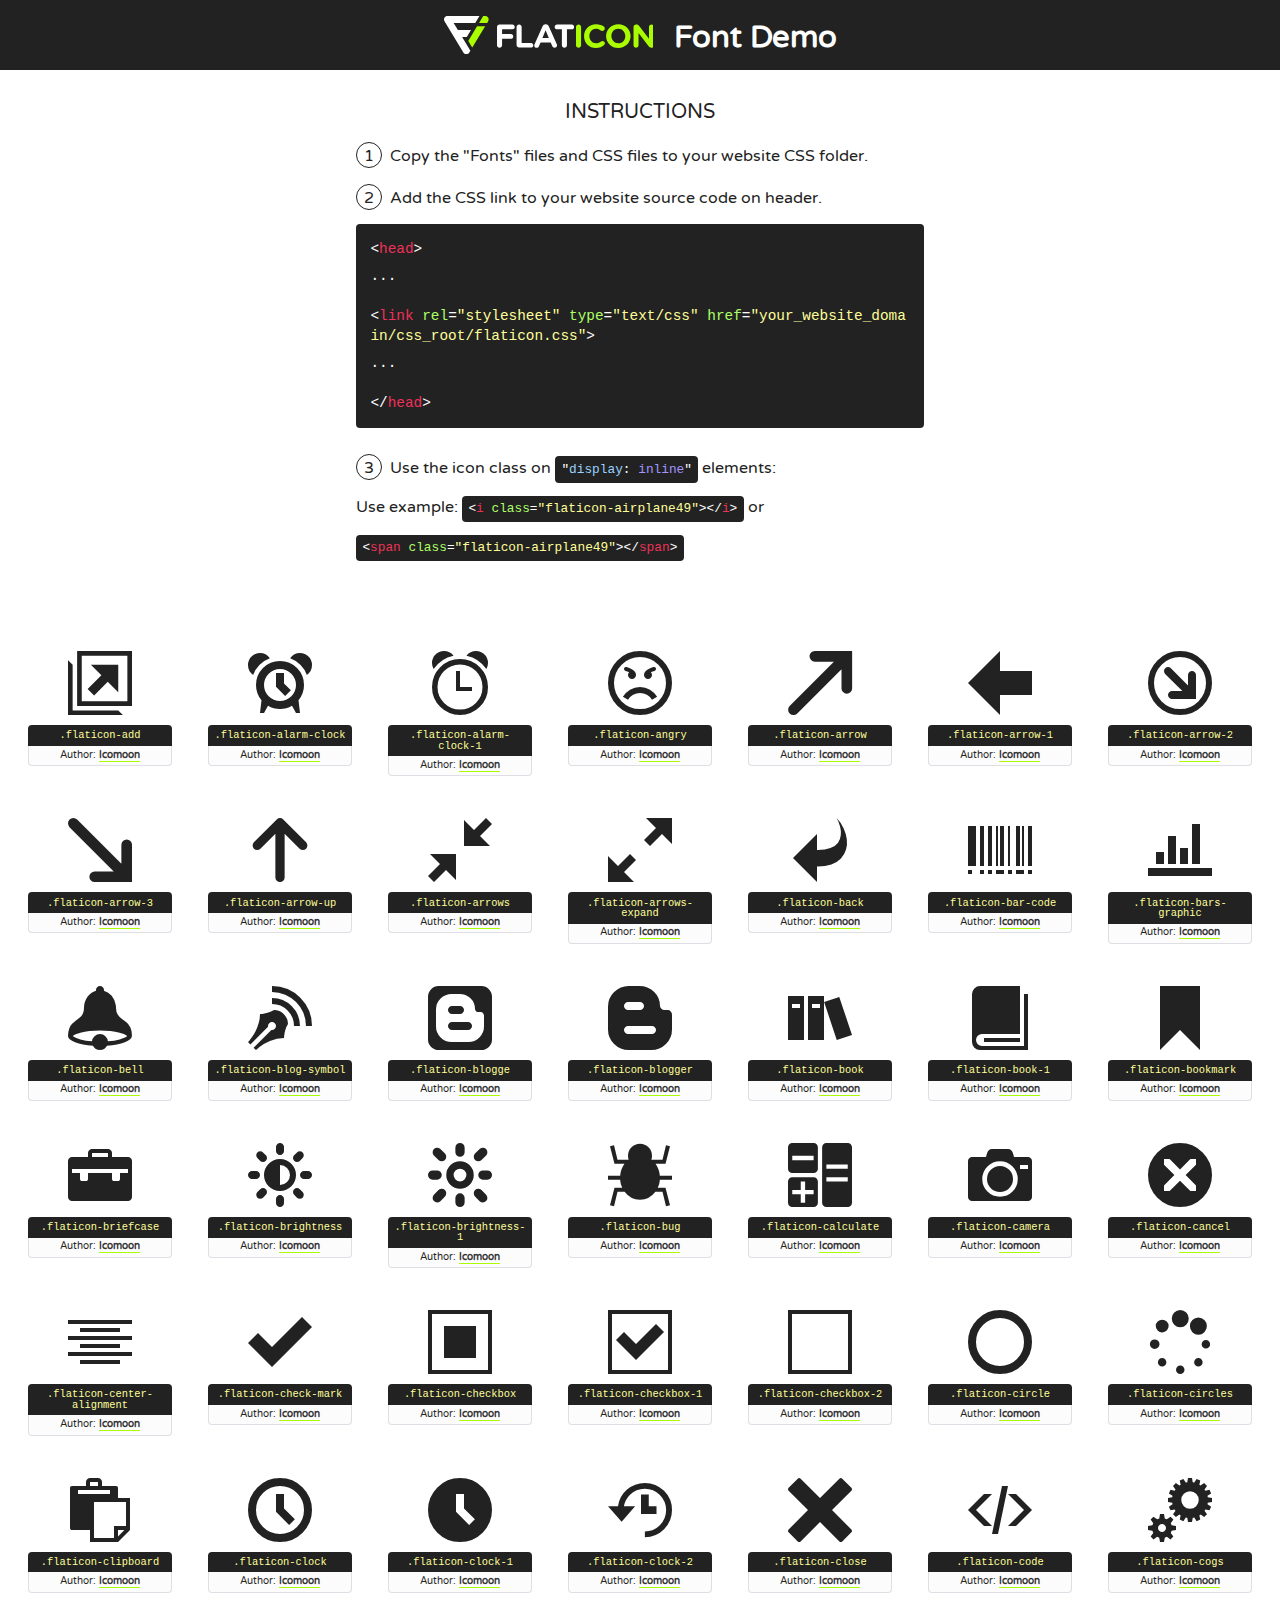
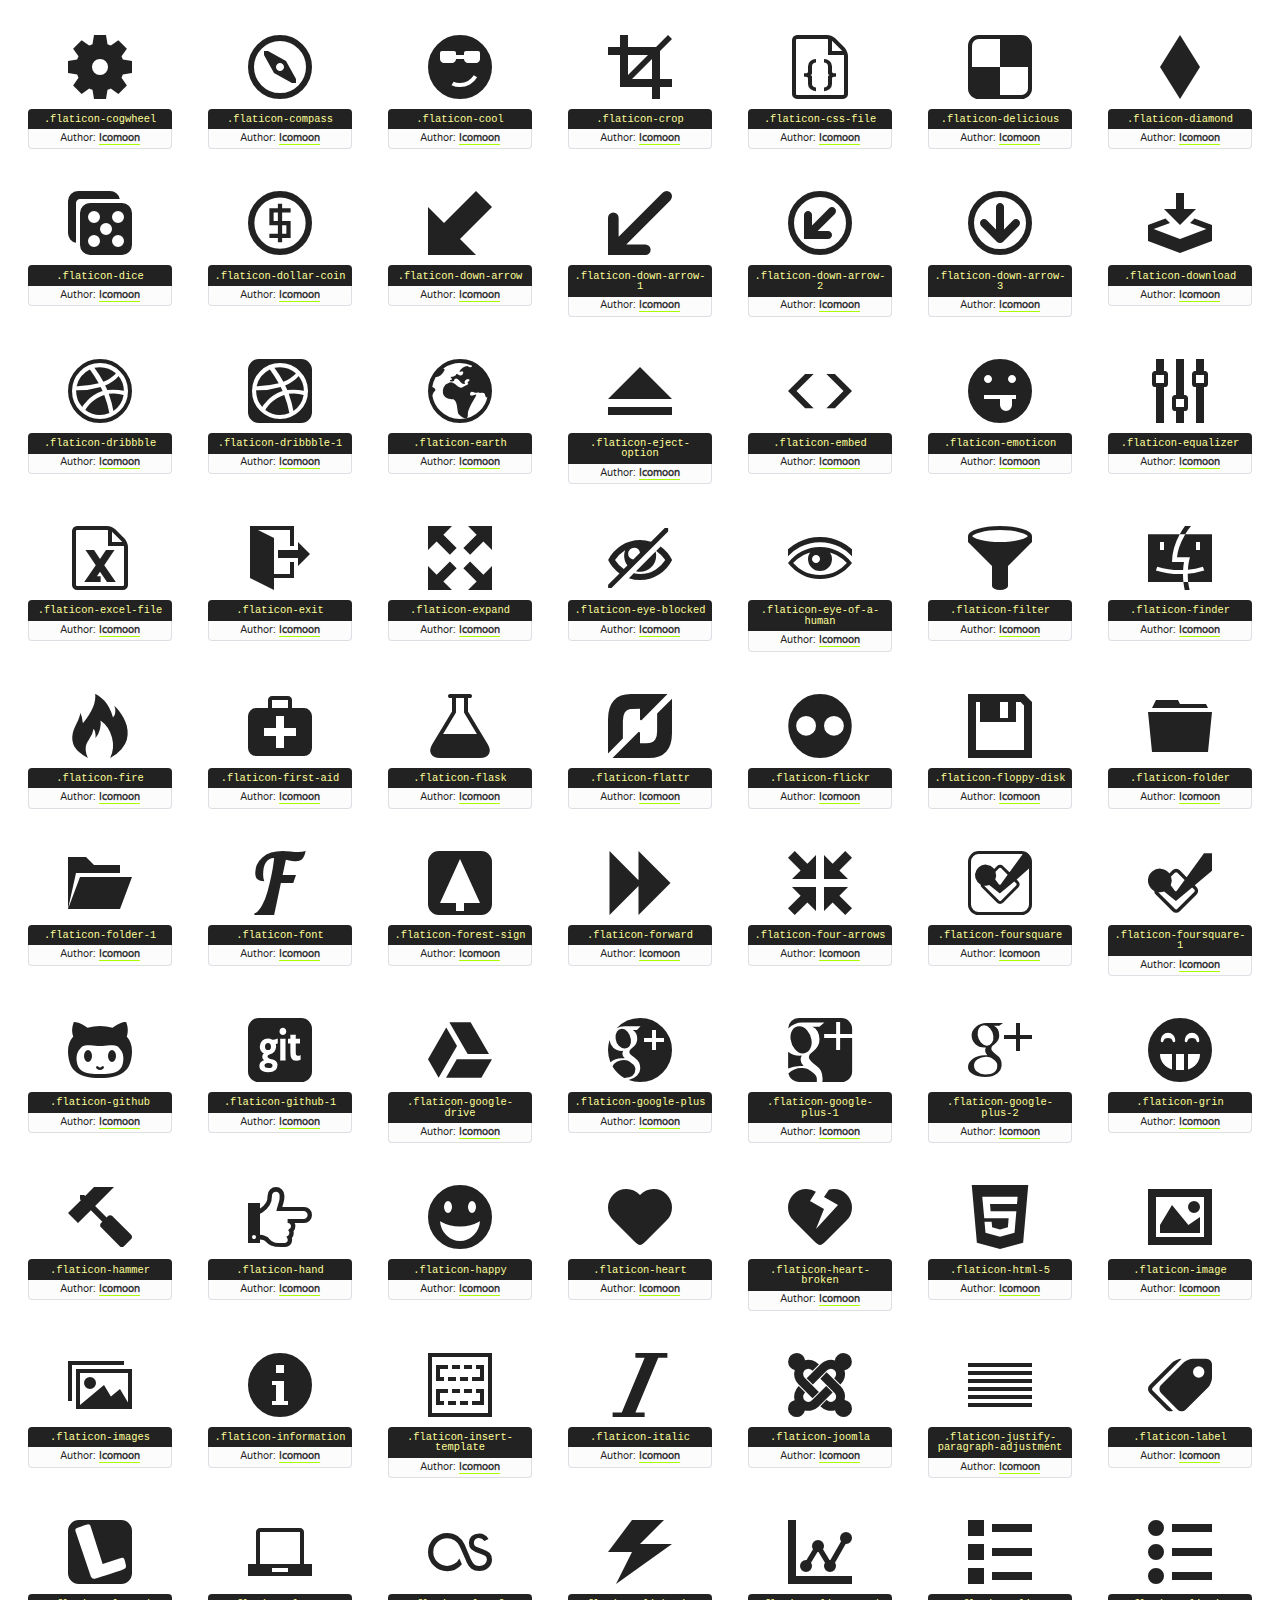
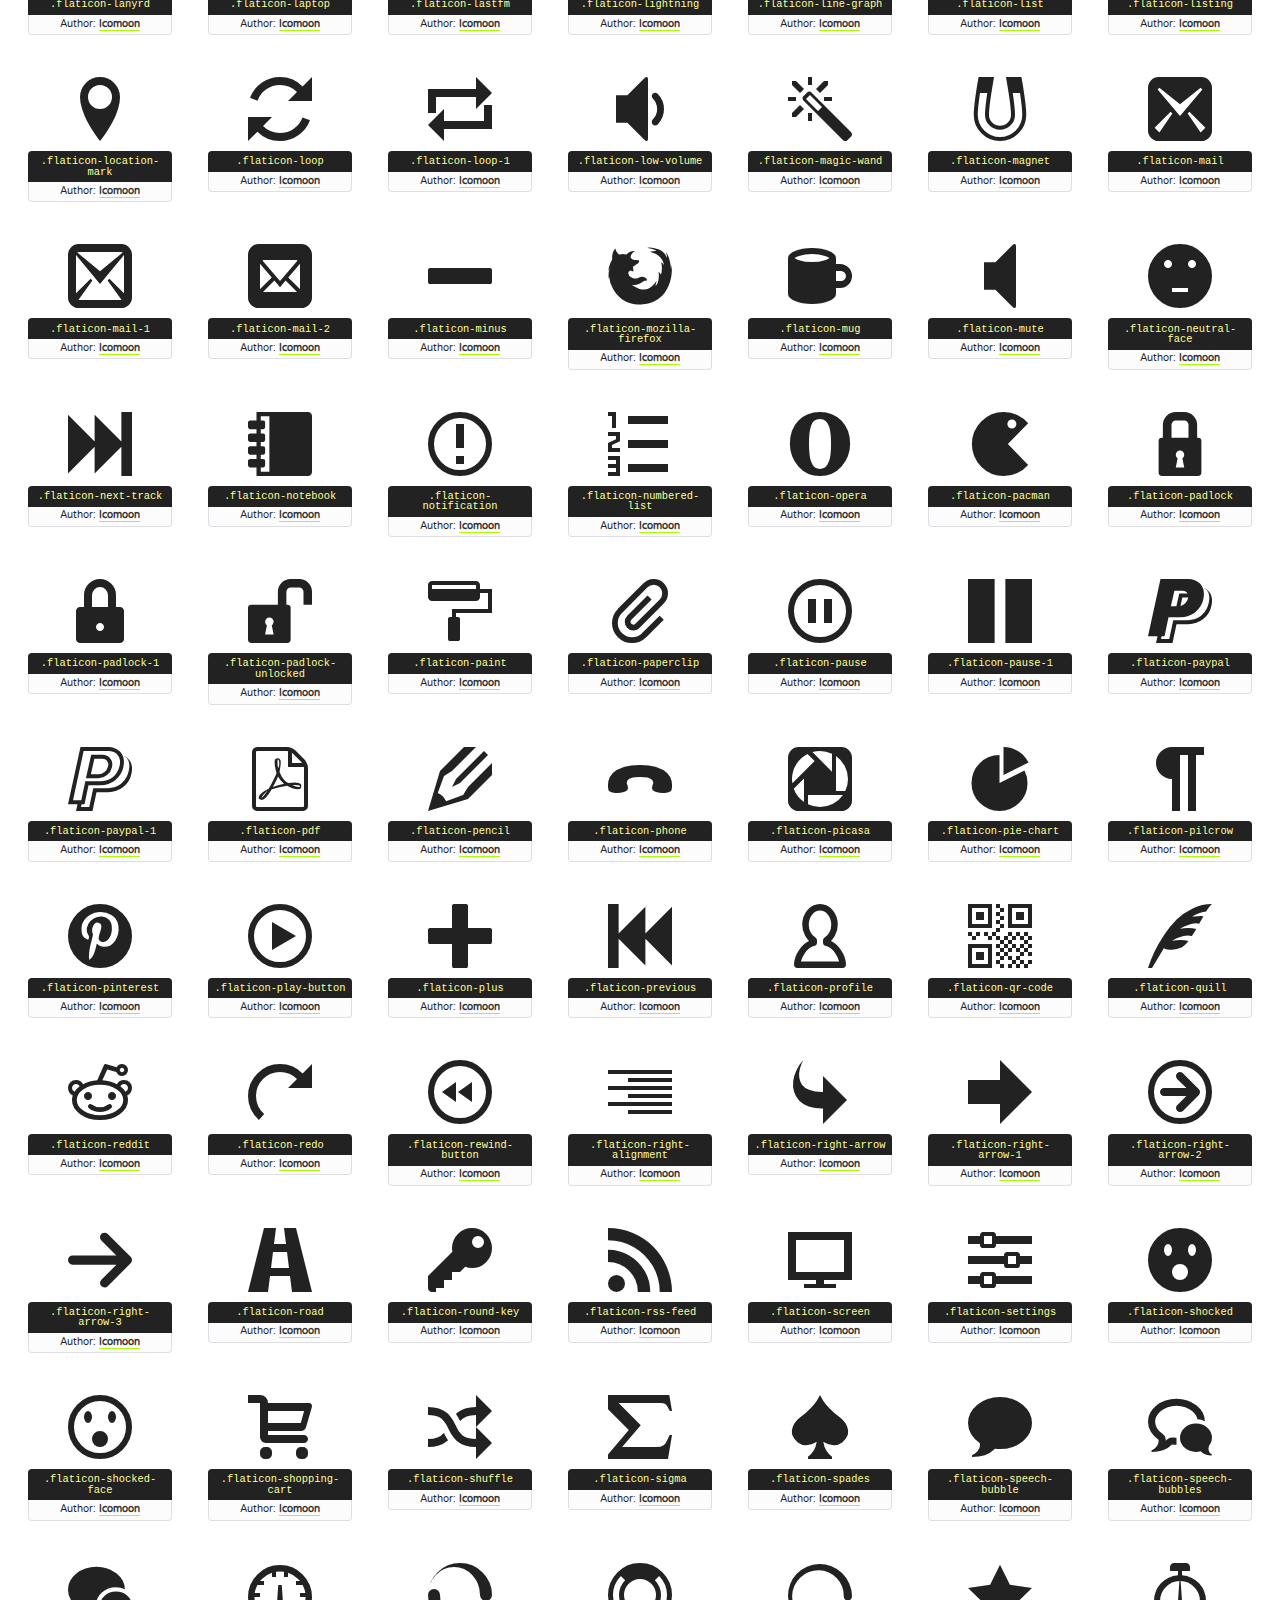
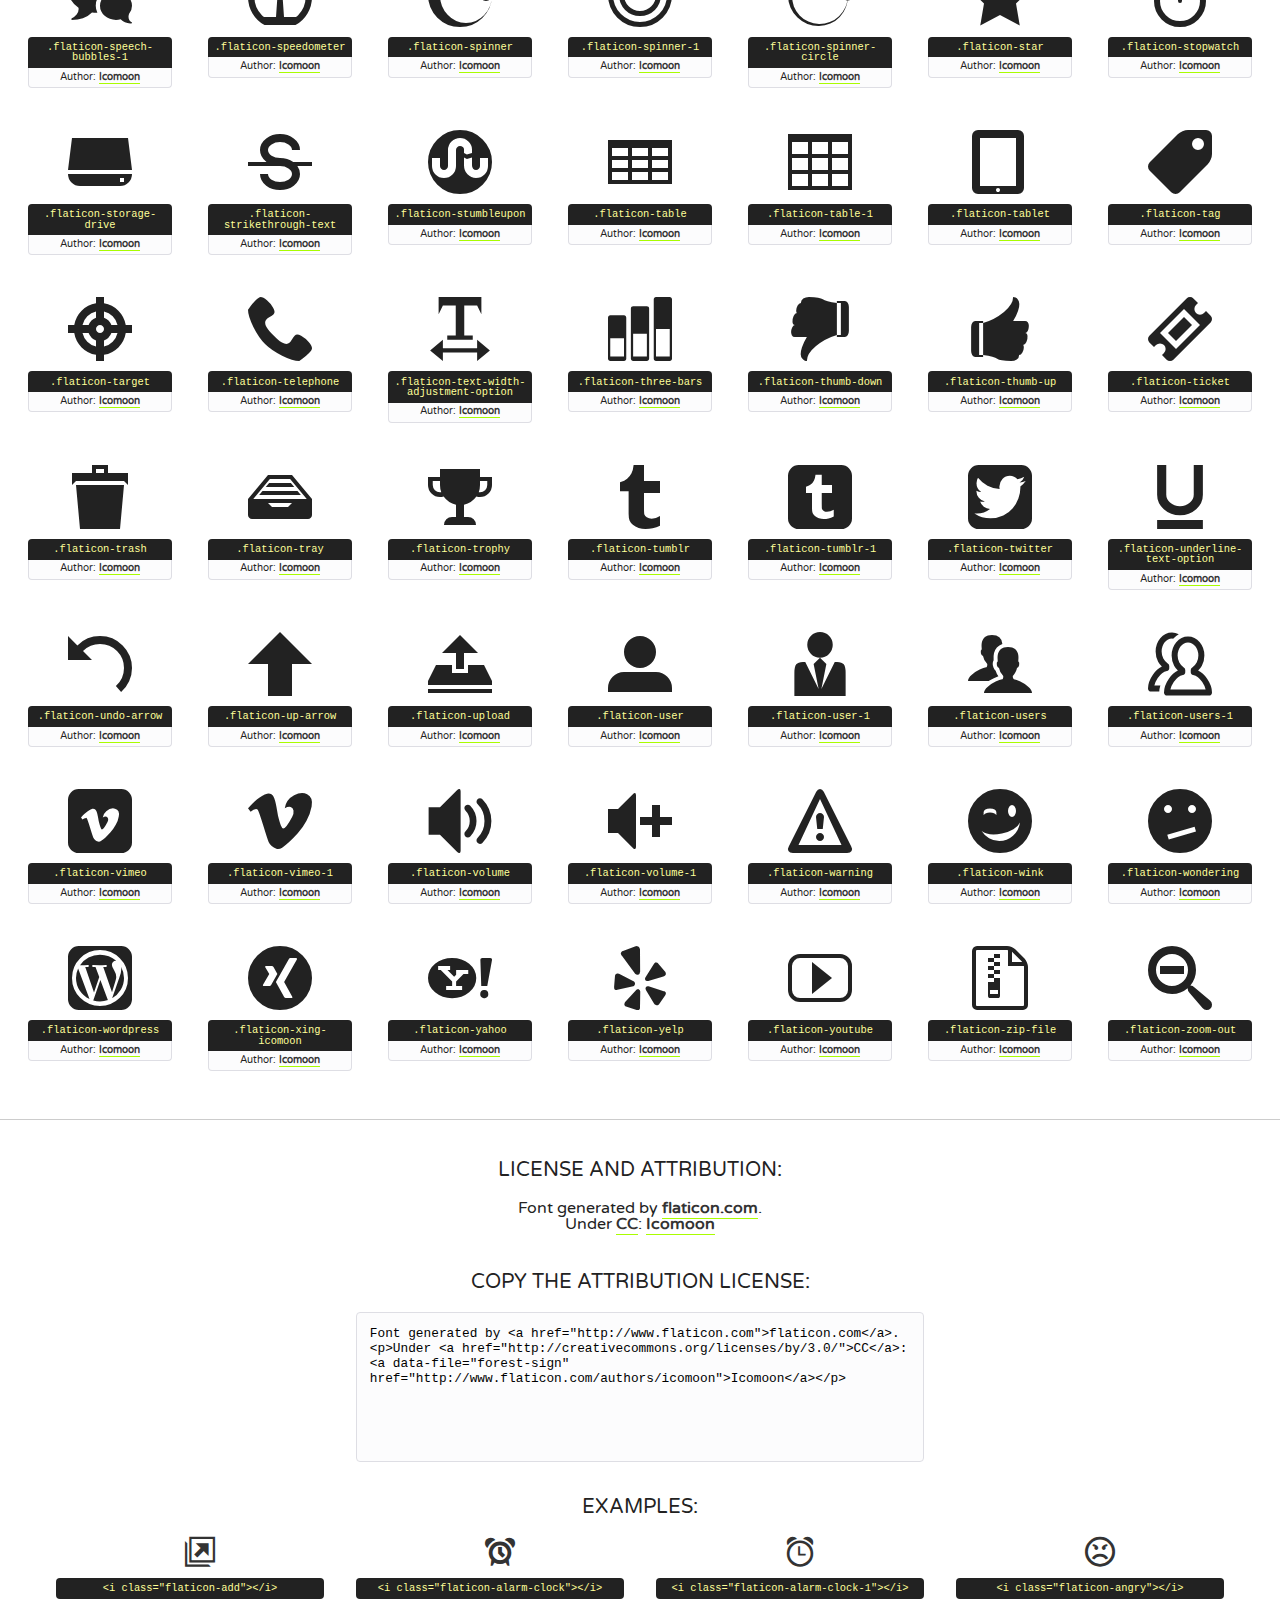
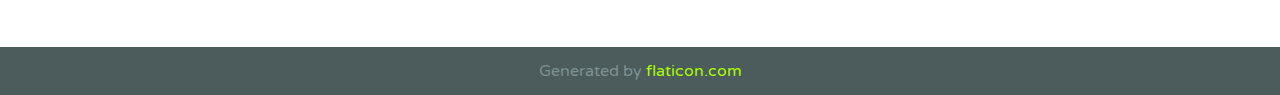
<file: public/images/이미지자료/아이콘/icomoon-free-2/font/flaticon.html>
<!DOCTYPE html>
<!--
  Flaticon icon font: Flaticon
  Creation date: 22/06/2016 15:02
-->
<html>
<!DOCTYPE html>
<html>

<head>
    <title>Flaticon WebFont</title>
    <link href="http://fonts.googleapis.com/css?family=Varela+Round" rel="stylesheet" type="text/css" />
    <link rel="stylesheet" type="text/css" href="flaticon.css">
    <meta charset="UTF-8">
    <style>
    html, body, div, span, applet, object, iframe,
    h1, h2, h3, h4, h5, h6, p, blockquote, pre,
    a, abbr, acronym, address, big, cite, code,
    del, dfn, em, img, ins, kbd, q, s, samp,
    small, strike, strong, sub, sup, tt, var,
    b, u, i, center,
    dl, dt, dd, ol, ul, li,
    fieldset, form, label, legend,
    table, caption, tbody, tfoot, thead, tr, th, td,
    article, aside, canvas, details, embed, 
    figure, figcaption, footer, header, hgroup, 
    menu, nav, output, ruby, section, summary,
    time, mark, audio, video {
        margin: 0;
        padding: 0;
        border: 0;
        font-size: 100%;
        font: inherit;
        vertical-align: baseline;
    }
    /* HTML5 display-role reset for older browsers */
    article, aside, details, figcaption, figure, 
    footer, header, hgroup, menu, nav, section {
        display: block;
    }
    body {
        line-height: 1;
    }
    ol, ul {
        list-style: none;
    }
    blockquote, q {
        quotes: none;
    }
    blockquote:before, blockquote:after,
    q:before, q:after {
        content: '';
        content: none;
    }
    table {
        border-collapse: collapse;
        border-spacing: 0;
    }
    body {
        font-family: 'Varela Round', Helvetica, Arial, sans-serif;
        font-size: 16px;
        color: #222;
    }
    a {
        color: #333;
        border-bottom: 1px solid #a9fd00;
        font-weight: bold;
        text-decoration: none;
    }
    * {
        -moz-box-sizing: border-box;
        -webkit-box-sizing: border-box;
        box-sizing: border-box;
        margin: 0;
        padding: 0;
    }
    [class^="flaticon-"]:before, [class*=" flaticon-"]:before, [class^="flaticon-"]:after, [class*=" flaticon-"]:after {
        font-family: Flaticon;
        font-size: 30px;
        font-style: normal;
        margin-left: 20px;
        color: #333;
    }
    .wrapper {
        max-width: 600px;
        margin: auto;
        padding: 0 1em;
    }
    .title {
        font-size: 1.25em;
        text-align: center;
        margin-bottom: 1em;
        text-transform: uppercase;
    }
    header {
        text-align: center;
        background-color: #222;
        color: #fff;
        padding: 1em;
    }
    header .logo {
        width: 210px;
        height: 38px;
        display: inline-block;
        vertical-align: middle;
        margin-right: 1em;
        border: none;
    }
    header strong {
        font-size: 1.95em;
        font-weight: bold;
        vertical-align: middle;
        margin-top: 5px;
        display: inline-block;
    }
    .demo {
        margin: 2em auto;
        line-height: 1.25em;
    }
    .demo ul li {
        margin-bottom: 1em;
    }
    .demo ul li .num {
        color: #222;
        border-radius: 20px;
        display: inline-block;
        width: 26px;
        padding: 3px;
        height: 26px;
        text-align: center;
        margin-right: 0.5em;
        border: 1px solid #222;
    }
    .demo ul li code {
        background-color: #222;
        border-radius: 4px;
        padding: 0.25em 0.5em;
        display: inline-block;
        color: #fff;
        font-family: Consolas,Monaco,Lucida Console,Liberation Mono,DejaVu Sans Mono,Bitstream Vera Sans Mono,Courier New, monospace;
        font-weight: lighter;
        margin-top: 1em;
        font-size: 0.8em;
        word-break: break-all;
    }
    .demo ul li code.big {
        padding: 1em;
        font-size: 0.9em;
    }
    .demo ul li code .red {
        color: #EF3159;
    }
    .demo ul li code .green {
        color: #ACFF65;
    }
    .demo ul li code .yellow {
        color: #FFFF99;
    }
    .demo ul li code .blue {
        color: #99D3FF;
    }
    .demo ul li code .purple {
        color: #A295FF;
    }
    .demo ul li code .dots {
        margin-top: 0.5em;
        display: block;
    }
    #glyphs {
        border-bottom: 1px solid #ccc;
        padding: 2em 0;
        text-align: center;
    }
    .glyph {
        display: inline-block;
        width: 9em;
        margin: 1em;
        text-align: center;
        vertical-align: top;
        background: #FFF;
    }
    .glyph .glyph-icon {
        padding: 10px;
        display: block;
        font-family:"Flaticon";
        font-size: 64px;
        line-height: 1;
    }
    .glyph .glyph-icon:before {
        font-size: 64px;
        color: #222;
        margin-left: 0;
    }
    .class-name {
        font-size: 0.65em;
        background-color: #222;
        color: #fff;
        border-radius: 4px 4px 0 0;
        padding: 0.5em;
        color: #FFFF99;
        font-family: Consolas,Monaco,Lucida Console,Liberation Mono,DejaVu Sans Mono,Bitstream Vera Sans Mono,Courier New, monospace;
    }
    .author-name {
        font-size: 0.6em;
        background-color: #fcfcfd;
        border: 1px solid #DEDEE4;
        border-top: 0;
        border-radius: 0 0 4px 4px;
        padding: 0.5em;
    }
    .class-name:last-child {
        font-size: 10px;
        color:#888;
    }
    .class-name:last-child a {
        font-size: 10px;
        color:#555;
    }
    .class-name:last-child a:hover {
        color:#a9fd00;
    }
    .glyph > input {
        display: block;
        width: 100px;
        margin: 5px auto;
        text-align: center;
        font-size: 12px;
        cursor: text;
    }
    .glyph > input.icon-input {
        font-family:"Flaticon";
        font-size: 16px;
        margin-bottom: 10px;
    }
    .attribution .title {
        margin-top: 2em;
    }
    .attribution textarea {
        background-color: #fcfcfd;
        padding: 1em;
        border: none;
        box-shadow: none;
        border: 1px solid #DEDEE4;
        border-radius: 4px;
        resize: none;
        width: 100%;
        height: 150px;
        font-size: 0.8em;
        font-family: Consolas,Monaco,Lucida Console,Liberation Mono,DejaVu Sans Mono,Bitstream Vera Sans Mono,Courier New, monospace;
        -webkit-appearance: none;
    }
    .iconsuse {
        margin: 2em auto;
        text-align: center;
        max-width: 1200px;
    }
    .iconsuse:after {
        content: '';
        display: table;
        clear: both;
    }
    .iconsuse .image {
        float: left;
        width: 25%;
        padding: 0 1em;
    }
    .iconsuse .image p {
        margin-bottom: 1em;
    }
    .iconsuse .image span {
        display: block;
        font-size: 0.65em;
        background-color: #222;
        color: #fff;
        border-radius: 4px;
        padding: 0.5em;
        color: #FFFF99;
        margin-top: 1em;
        font-family: Consolas,Monaco,Lucida Console,Liberation Mono,DejaVu Sans Mono,Bitstream Vera Sans Mono,Courier New, monospace;
    }
    #footer {
        text-align: center;
        background-color: #4C5B5C;
        color: #7c9192;
        padding: 1em;
    }
    #footer a {
        border: none;
        color: #a9fd00;
        font-weight: normal;
    }
    @media (max-width: 960px) {
        .iconsuse .image {
            width: 50%;
        }
    }
    @media (max-width: 560px) {
        .iconsuse .image {
            width: 100%;
        }
    }
    </style>
</head>

<body class="characters-off">

    <header>
        <a href="http://www.flaticon.com" target="_blank" class="logo">
            <svg version="1.1" xmlns="http://www.w3.org/2000/svg" xmlns:xlink="http://www.w3.org/1999/xlink" xmlns:a="http://ns.adobe.com/AdobeSVGViewerExtensions/3.0/" viewBox="0 0 560.875 102.036" enable-background="new 0 0 560.875 102.036" xml:space="preserve">
                <defs>
                </defs>
                <g>
                    <g class="letters">
                        <path fill="#ffffff" d="M141.596,29.675c0-3.777,2.985-6.767,6.764-6.767h34.438c3.426,0,6.15,2.728,6.15,6.15
                        c0,3.43-2.724,6.149-6.15,6.149h-27.674v13.091h23.719c3.429,0,6.151,2.724,6.151,6.15c0,3.43-2.723,6.149-6.151,6.149h-23.719
                        v17.574c0,3.773-2.986,6.761-6.764,6.761c-3.779,0-6.764-2.989-6.764-6.761V29.675z"></path>
                        <path fill="#ffffff" d="M193.844,29.149c0-3.781,2.985-6.767,6.764-6.767c3.776,0,6.763,2.985,6.763,6.767v42.957h25.039
                        c3.426,0,6.149,2.726,6.149,6.153c0,3.425-2.723,6.15-6.149,6.15h-31.802c-3.779,0-6.764-2.986-6.764-6.768V29.149z"></path>
                        <path fill="#ffffff" d="M241.891,75.71l21.438-48.407c1.492-3.341,4.215-5.357,7.906-5.357h0.792
                        c3.686,0,6.323,2.017,7.815,5.357l21.439,48.407c0.436,0.967,0.701,1.845,0.701,2.723c0,3.602-2.809,6.501-6.414,6.501
                        c-3.161,0-5.269-1.845-6.499-4.655l-4.132-9.661h-27.059l-4.301,10.102c-1.144,2.631-3.426,4.214-6.237,4.214
                        c-3.517,0-6.24-2.81-6.24-6.325C241.1,77.64,241.451,76.677,241.891,75.71z M279.932,58.666l-8.521-20.297l-8.526,20.297H279.932
                        z"></path>
                        <path fill="#ffffff" d="M314.864,35.387H301.86c-3.429,0-6.239-2.813-6.239-6.238c0-3.429,2.811-6.24,6.239-6.24h39.533
                        c3.426,0,6.237,2.811,6.237,6.24c0,3.425-2.811,6.238-6.237,6.238h-13.001v42.785c0,3.773-2.99,6.761-6.764,6.761
                        c-3.779,0-6.764-2.989-6.764-6.761V35.387z"></path>
                        <path fill="#A9FD00" d="M352.615,29.149c0-3.781,2.985-6.767,6.767-6.767c3.774,0,6.761,2.985,6.761,6.767v49.024
                        c0,3.773-2.987,6.761-6.761,6.761c-3.781,0-6.767-2.989-6.767-6.761V29.149z"></path>
                        <path fill="#A9FD00" d="M374.132,53.836v-0.179c0-17.481,13.178-31.801,32.065-31.801c9.22,0,15.459,2.458,20.557,6.238
                        c1.402,1.054,2.637,2.985,2.637,5.357c0,3.692-2.985,6.59-6.681,6.59c-1.845,0-3.071-0.702-4.044-1.319
                        c-3.776-2.813-7.729-4.393-12.562-4.393c-10.364,0-17.831,8.611-17.831,19.154v0.173c0,10.542,7.291,19.329,17.831,19.329
                        c5.715,0,9.492-1.756,13.359-4.834c1.049-0.874,2.458-1.491,4.039-1.491c3.429,0,6.325,2.813,6.325,6.236
                        c0,2.106-1.056,3.78-2.282,4.834c-5.539,4.834-12.036,7.733-21.878,7.733C387.572,85.464,374.132,71.493,374.132,53.836z"></path>
                        <path fill="#A9FD00" d="M433.009,53.836v-0.179c0-17.481,13.79-31.801,32.766-31.801c18.981,0,32.592,14.143,32.592,31.628v0.173
                        c0,17.483-13.785,31.807-32.769,31.807C446.625,85.464,433.009,71.32,433.009,53.836z M484.224,53.836v-0.179
                        c0-10.539-7.725-19.326-18.626-19.326c-10.893,0-18.449,8.611-18.449,19.154v0.173c0,10.542,7.73,19.329,18.626,19.329
                        C476.676,72.986,484.224,64.378,484.224,53.836z"></path>
                        <path fill="#A9FD00" d="M506.233,29.321c0-3.774,2.99-6.763,6.767-6.763h1.401c3.252,0,5.183,1.583,7.029,3.953l26.093,34.265
                        V29.059c0-3.692,2.99-6.677,6.681-6.677c3.683,0,6.671,2.985,6.671,6.677v48.934c0,3.78-2.987,6.765-6.764,6.765h-0.436
                        c-3.257,0-5.188-1.581-7.034-3.953l-27.056-35.492v32.944c0,3.687-2.985,6.676-6.678,6.676c-3.683,0-6.673-2.989-6.673-6.676
                        V29.321z"></path>
                    </g>
                    <g class="insignia">
                        <path fill="#ffffff" d="M48.372,56.137h12.517l11.156-18.537H37.186L25.688,18.539h57.825L94.668,0H9.271
                        C5.925,0,2.842,1.801,1.198,4.716c-1.644,2.907-1.593,6.482,0.134,9.343l50.38,83.501c1.678,2.781,4.689,4.476,7.938,4.476
                        c3.246,0,6.257-1.695,7.935-4.476l2.898-4.804L48.372,56.137z"></path>
                        <g class="i">
                            <path fill="#A9FD00" d="M93.575,18.539h0.031v0.004l21.652,0.004l2.705-4.488c1.727-2.861,1.778-6.436,0.133-9.343
                            C116.454,1.801,113.371,0,110.026,0h-5.294L93.575,18.539z"></path>
                            <polygon fill="#A9FD00" points="88.291,27.356 64.725,66.486 75.519,84.404 109.942,27.356"></polygon>
                        </g>
                    </g>
                </g>
            </svg>
        </a>
        <strong>Font Demo</strong>
    </header>


    <section class="demo wrapper">

        <p class="title">Instructions</p>

        <ul>
            <li>
                <span class="num">1</span>Copy the "Fonts" files and CSS files to your website CSS folder.
            </li>
            <li>
                <span class="num">2</span>Add the CSS link to your website source code on header.
                <code class="big">
                    &lt;<span class="red">head</span>&gt;
                    <br/><span class="dots">...</span>
                    <br/>&lt;<span class="red">link</span> <span class="green">rel</span>=<span class="yellow">"stylesheet"</span> <span class="green">type</span>=<span class="yellow">"text/css"</span> <span class="green">href</span>=<span class="yellow">"your_website_domain/css_root/flaticon.css"</span>&gt;
                    <br/><span class="dots">...</span>
                    <br/>&lt;/<span class="red">head</span>&gt;
                </code>
            </li>

            <li>
                <p>
                    <span class="num">3</span>Use the icon class on <code>"<span class="blue">display</span>:<span class="purple"> inline</span>"</code> elements:
                    <br />
                    Use example: <code>&lt;<span class="red">i</span> <span class="green">class</span>=<span class="yellow">&quot;flaticon-airplane49&quot;</span>&gt;&lt;/<span class="red">i</span>&gt;</code> or <code>&lt;<span class="red">span</span> <span class="green">class</span>=<span class="yellow">&quot;flaticon-airplane49&quot;</span>&gt;&lt;/<span class="red">span</span>&gt;</code>
            </li>
        </ul>

    </section>




   <section id="glyphs">          
    
      
        <div class="glyph"><div class="glyph-icon flaticon-add"></div>
            <div class="class-name">.flaticon-add</div>
            <div class="author-name">Author: <a data-file="add" href="http://www.flaticon.com/authors/icomoon">Icomoon</a> </div> 
        </div>        
        
        <div class="glyph"><div class="glyph-icon flaticon-alarm-clock"></div>
            <div class="class-name">.flaticon-alarm-clock</div>
            <div class="author-name">Author: <a data-file="alarm-clock" href="http://www.flaticon.com/authors/icomoon">Icomoon</a> </div> 
        </div>        
        
        <div class="glyph"><div class="glyph-icon flaticon-alarm-clock-1"></div>
            <div class="class-name">.flaticon-alarm-clock-1</div>
            <div class="author-name">Author: <a data-file="alarm-clock-1" href="http://www.flaticon.com/authors/icomoon">Icomoon</a> </div> 
        </div>        
        
        <div class="glyph"><div class="glyph-icon flaticon-angry"></div>
            <div class="class-name">.flaticon-angry</div>
            <div class="author-name">Author: <a data-file="angry" href="http://www.flaticon.com/authors/icomoon">Icomoon</a> </div> 
        </div>        
        
        <div class="glyph"><div class="glyph-icon flaticon-arrow"></div>
            <div class="class-name">.flaticon-arrow</div>
            <div class="author-name">Author: <a data-file="arrow" href="http://www.flaticon.com/authors/icomoon">Icomoon</a> </div> 
        </div>        
        
        <div class="glyph"><div class="glyph-icon flaticon-arrow-1"></div>
            <div class="class-name">.flaticon-arrow-1</div>
            <div class="author-name">Author: <a data-file="arrow-1" href="http://www.flaticon.com/authors/icomoon">Icomoon</a> </div> 
        </div>        
        
        <div class="glyph"><div class="glyph-icon flaticon-arrow-2"></div>
            <div class="class-name">.flaticon-arrow-2</div>
            <div class="author-name">Author: <a data-file="arrow-2" href="http://www.flaticon.com/authors/icomoon">Icomoon</a> </div> 
        </div>        
        
        <div class="glyph"><div class="glyph-icon flaticon-arrow-3"></div>
            <div class="class-name">.flaticon-arrow-3</div>
            <div class="author-name">Author: <a data-file="arrow-3" href="http://www.flaticon.com/authors/icomoon">Icomoon</a> </div> 
        </div>        
        
        <div class="glyph"><div class="glyph-icon flaticon-arrow-up"></div>
            <div class="class-name">.flaticon-arrow-up</div>
            <div class="author-name">Author: <a data-file="arrow-up" href="http://www.flaticon.com/authors/icomoon">Icomoon</a> </div> 
        </div>        
        
        <div class="glyph"><div class="glyph-icon flaticon-arrows"></div>
            <div class="class-name">.flaticon-arrows</div>
            <div class="author-name">Author: <a data-file="arrows" href="http://www.flaticon.com/authors/icomoon">Icomoon</a> </div> 
        </div>        
        
        <div class="glyph"><div class="glyph-icon flaticon-arrows-expand"></div>
            <div class="class-name">.flaticon-arrows-expand</div>
            <div class="author-name">Author: <a data-file="arrows-expand" href="http://www.flaticon.com/authors/icomoon">Icomoon</a> </div> 
        </div>        
        
        <div class="glyph"><div class="glyph-icon flaticon-back"></div>
            <div class="class-name">.flaticon-back</div>
            <div class="author-name">Author: <a data-file="back" href="http://www.flaticon.com/authors/icomoon">Icomoon</a> </div> 
        </div>        
        
        <div class="glyph"><div class="glyph-icon flaticon-bar-code"></div>
            <div class="class-name">.flaticon-bar-code</div>
            <div class="author-name">Author: <a data-file="bar-code" href="http://www.flaticon.com/authors/icomoon">Icomoon</a> </div> 
        </div>        
        
        <div class="glyph"><div class="glyph-icon flaticon-bars-graphic"></div>
            <div class="class-name">.flaticon-bars-graphic</div>
            <div class="author-name">Author: <a data-file="bars-graphic" href="http://www.flaticon.com/authors/icomoon">Icomoon</a> </div> 
        </div>        
        
        <div class="glyph"><div class="glyph-icon flaticon-bell"></div>
            <div class="class-name">.flaticon-bell</div>
            <div class="author-name">Author: <a data-file="bell" href="http://www.flaticon.com/authors/icomoon">Icomoon</a> </div> 
        </div>        
        
        <div class="glyph"><div class="glyph-icon flaticon-blog-symbol"></div>
            <div class="class-name">.flaticon-blog-symbol</div>
            <div class="author-name">Author: <a data-file="blog-symbol" href="http://www.flaticon.com/authors/icomoon">Icomoon</a> </div> 
        </div>        
        
        <div class="glyph"><div class="glyph-icon flaticon-blogge"></div>
            <div class="class-name">.flaticon-blogge</div>
            <div class="author-name">Author: <a data-file="blogge" href="http://www.flaticon.com/authors/icomoon">Icomoon</a> </div> 
        </div>        
        
        <div class="glyph"><div class="glyph-icon flaticon-blogger"></div>
            <div class="class-name">.flaticon-blogger</div>
            <div class="author-name">Author: <a data-file="blogger" href="http://www.flaticon.com/authors/icomoon">Icomoon</a> </div> 
        </div>        
        
        <div class="glyph"><div class="glyph-icon flaticon-book"></div>
            <div class="class-name">.flaticon-book</div>
            <div class="author-name">Author: <a data-file="book" href="http://www.flaticon.com/authors/icomoon">Icomoon</a> </div> 
        </div>        
        
        <div class="glyph"><div class="glyph-icon flaticon-book-1"></div>
            <div class="class-name">.flaticon-book-1</div>
            <div class="author-name">Author: <a data-file="book-1" href="http://www.flaticon.com/authors/icomoon">Icomoon</a> </div> 
        </div>        
        
        <div class="glyph"><div class="glyph-icon flaticon-bookmark"></div>
            <div class="class-name">.flaticon-bookmark</div>
            <div class="author-name">Author: <a data-file="bookmark" href="http://www.flaticon.com/authors/icomoon">Icomoon</a> </div> 
        </div>        
        
        <div class="glyph"><div class="glyph-icon flaticon-briefcase"></div>
            <div class="class-name">.flaticon-briefcase</div>
            <div class="author-name">Author: <a data-file="briefcase" href="http://www.flaticon.com/authors/icomoon">Icomoon</a> </div> 
        </div>        
        
        <div class="glyph"><div class="glyph-icon flaticon-brightness"></div>
            <div class="class-name">.flaticon-brightness</div>
            <div class="author-name">Author: <a data-file="brightness" href="http://www.flaticon.com/authors/icomoon">Icomoon</a> </div> 
        </div>        
        
        <div class="glyph"><div class="glyph-icon flaticon-brightness-1"></div>
            <div class="class-name">.flaticon-brightness-1</div>
            <div class="author-name">Author: <a data-file="brightness-1" href="http://www.flaticon.com/authors/icomoon">Icomoon</a> </div> 
        </div>        
        
        <div class="glyph"><div class="glyph-icon flaticon-bug"></div>
            <div class="class-name">.flaticon-bug</div>
            <div class="author-name">Author: <a data-file="bug" href="http://www.flaticon.com/authors/icomoon">Icomoon</a> </div> 
        </div>        
        
        <div class="glyph"><div class="glyph-icon flaticon-calculate"></div>
            <div class="class-name">.flaticon-calculate</div>
            <div class="author-name">Author: <a data-file="calculate" href="http://www.flaticon.com/authors/icomoon">Icomoon</a> </div> 
        </div>        
        
        <div class="glyph"><div class="glyph-icon flaticon-camera"></div>
            <div class="class-name">.flaticon-camera</div>
            <div class="author-name">Author: <a data-file="camera" href="http://www.flaticon.com/authors/icomoon">Icomoon</a> </div> 
        </div>        
        
        <div class="glyph"><div class="glyph-icon flaticon-cancel"></div>
            <div class="class-name">.flaticon-cancel</div>
            <div class="author-name">Author: <a data-file="cancel" href="http://www.flaticon.com/authors/icomoon">Icomoon</a> </div> 
        </div>        
        
        <div class="glyph"><div class="glyph-icon flaticon-center-alignment"></div>
            <div class="class-name">.flaticon-center-alignment</div>
            <div class="author-name">Author: <a data-file="center-alignment" href="http://www.flaticon.com/authors/icomoon">Icomoon</a> </div> 
        </div>        
        
        <div class="glyph"><div class="glyph-icon flaticon-check-mark"></div>
            <div class="class-name">.flaticon-check-mark</div>
            <div class="author-name">Author: <a data-file="check-mark" href="http://www.flaticon.com/authors/icomoon">Icomoon</a> </div> 
        </div>        
        
        <div class="glyph"><div class="glyph-icon flaticon-checkbox"></div>
            <div class="class-name">.flaticon-checkbox</div>
            <div class="author-name">Author: <a data-file="checkbox" href="http://www.flaticon.com/authors/icomoon">Icomoon</a> </div> 
        </div>        
        
        <div class="glyph"><div class="glyph-icon flaticon-checkbox-1"></div>
            <div class="class-name">.flaticon-checkbox-1</div>
            <div class="author-name">Author: <a data-file="checkbox-1" href="http://www.flaticon.com/authors/icomoon">Icomoon</a> </div> 
        </div>        
        
        <div class="glyph"><div class="glyph-icon flaticon-checkbox-2"></div>
            <div class="class-name">.flaticon-checkbox-2</div>
            <div class="author-name">Author: <a data-file="checkbox-2" href="http://www.flaticon.com/authors/icomoon">Icomoon</a> </div> 
        </div>        
        
        <div class="glyph"><div class="glyph-icon flaticon-circle"></div>
            <div class="class-name">.flaticon-circle</div>
            <div class="author-name">Author: <a data-file="circle" href="http://www.flaticon.com/authors/icomoon">Icomoon</a> </div> 
        </div>        
        
        <div class="glyph"><div class="glyph-icon flaticon-circles"></div>
            <div class="class-name">.flaticon-circles</div>
            <div class="author-name">Author: <a data-file="circles" href="http://www.flaticon.com/authors/icomoon">Icomoon</a> </div> 
        </div>        
        
        <div class="glyph"><div class="glyph-icon flaticon-clipboard"></div>
            <div class="class-name">.flaticon-clipboard</div>
            <div class="author-name">Author: <a data-file="clipboard" href="http://www.flaticon.com/authors/icomoon">Icomoon</a> </div> 
        </div>        
        
        <div class="glyph"><div class="glyph-icon flaticon-clock"></div>
            <div class="class-name">.flaticon-clock</div>
            <div class="author-name">Author: <a data-file="clock" href="http://www.flaticon.com/authors/icomoon">Icomoon</a> </div> 
        </div>        
        
        <div class="glyph"><div class="glyph-icon flaticon-clock-1"></div>
            <div class="class-name">.flaticon-clock-1</div>
            <div class="author-name">Author: <a data-file="clock-1" href="http://www.flaticon.com/authors/icomoon">Icomoon</a> </div> 
        </div>        
        
        <div class="glyph"><div class="glyph-icon flaticon-clock-2"></div>
            <div class="class-name">.flaticon-clock-2</div>
            <div class="author-name">Author: <a data-file="clock-2" href="http://www.flaticon.com/authors/icomoon">Icomoon</a> </div> 
        </div>        
        
        <div class="glyph"><div class="glyph-icon flaticon-close"></div>
            <div class="class-name">.flaticon-close</div>
            <div class="author-name">Author: <a data-file="close" href="http://www.flaticon.com/authors/icomoon">Icomoon</a> </div> 
        </div>        
        
        <div class="glyph"><div class="glyph-icon flaticon-code"></div>
            <div class="class-name">.flaticon-code</div>
            <div class="author-name">Author: <a data-file="code" href="http://www.flaticon.com/authors/icomoon">Icomoon</a> </div> 
        </div>        
        
        <div class="glyph"><div class="glyph-icon flaticon-cogs"></div>
            <div class="class-name">.flaticon-cogs</div>
            <div class="author-name">Author: <a data-file="cogs" href="http://www.flaticon.com/authors/icomoon">Icomoon</a> </div> 
        </div>        
        
        <div class="glyph"><div class="glyph-icon flaticon-cogwheel"></div>
            <div class="class-name">.flaticon-cogwheel</div>
            <div class="author-name">Author: <a data-file="cogwheel" href="http://www.flaticon.com/authors/icomoon">Icomoon</a> </div> 
        </div>        
        
        <div class="glyph"><div class="glyph-icon flaticon-compass"></div>
            <div class="class-name">.flaticon-compass</div>
            <div class="author-name">Author: <a data-file="compass" href="http://www.flaticon.com/authors/icomoon">Icomoon</a> </div> 
        </div>        
        
        <div class="glyph"><div class="glyph-icon flaticon-cool"></div>
            <div class="class-name">.flaticon-cool</div>
            <div class="author-name">Author: <a data-file="cool" href="http://www.flaticon.com/authors/icomoon">Icomoon</a> </div> 
        </div>        
        
        <div class="glyph"><div class="glyph-icon flaticon-crop"></div>
            <div class="class-name">.flaticon-crop</div>
            <div class="author-name">Author: <a data-file="crop" href="http://www.flaticon.com/authors/icomoon">Icomoon</a> </div> 
        </div>        
        
        <div class="glyph"><div class="glyph-icon flaticon-css-file"></div>
            <div class="class-name">.flaticon-css-file</div>
            <div class="author-name">Author: <a data-file="css-file" href="http://www.flaticon.com/authors/icomoon">Icomoon</a> </div> 
        </div>        
        
        <div class="glyph"><div class="glyph-icon flaticon-delicious"></div>
            <div class="class-name">.flaticon-delicious</div>
            <div class="author-name">Author: <a data-file="delicious" href="http://www.flaticon.com/authors/icomoon">Icomoon</a> </div> 
        </div>        
        
        <div class="glyph"><div class="glyph-icon flaticon-diamond"></div>
            <div class="class-name">.flaticon-diamond</div>
            <div class="author-name">Author: <a data-file="diamond" href="http://www.flaticon.com/authors/icomoon">Icomoon</a> </div> 
        </div>        
        
        <div class="glyph"><div class="glyph-icon flaticon-dice"></div>
            <div class="class-name">.flaticon-dice</div>
            <div class="author-name">Author: <a data-file="dice" href="http://www.flaticon.com/authors/icomoon">Icomoon</a> </div> 
        </div>        
        
        <div class="glyph"><div class="glyph-icon flaticon-dollar-coin"></div>
            <div class="class-name">.flaticon-dollar-coin</div>
            <div class="author-name">Author: <a data-file="dollar-coin" href="http://www.flaticon.com/authors/icomoon">Icomoon</a> </div> 
        </div>        
        
        <div class="glyph"><div class="glyph-icon flaticon-down-arrow"></div>
            <div class="class-name">.flaticon-down-arrow</div>
            <div class="author-name">Author: <a data-file="down-arrow" href="http://www.flaticon.com/authors/icomoon">Icomoon</a> </div> 
        </div>        
        
        <div class="glyph"><div class="glyph-icon flaticon-down-arrow-1"></div>
            <div class="class-name">.flaticon-down-arrow-1</div>
            <div class="author-name">Author: <a data-file="down-arrow-1" href="http://www.flaticon.com/authors/icomoon">Icomoon</a> </div> 
        </div>        
        
        <div class="glyph"><div class="glyph-icon flaticon-down-arrow-2"></div>
            <div class="class-name">.flaticon-down-arrow-2</div>
            <div class="author-name">Author: <a data-file="down-arrow-2" href="http://www.flaticon.com/authors/icomoon">Icomoon</a> </div> 
        </div>        
        
        <div class="glyph"><div class="glyph-icon flaticon-down-arrow-3"></div>
            <div class="class-name">.flaticon-down-arrow-3</div>
            <div class="author-name">Author: <a data-file="down-arrow-3" href="http://www.flaticon.com/authors/icomoon">Icomoon</a> </div> 
        </div>        
        
        <div class="glyph"><div class="glyph-icon flaticon-download"></div>
            <div class="class-name">.flaticon-download</div>
            <div class="author-name">Author: <a data-file="download" href="http://www.flaticon.com/authors/icomoon">Icomoon</a> </div> 
        </div>        
        
        <div class="glyph"><div class="glyph-icon flaticon-dribbble"></div>
            <div class="class-name">.flaticon-dribbble</div>
            <div class="author-name">Author: <a data-file="dribbble" href="http://www.flaticon.com/authors/icomoon">Icomoon</a> </div> 
        </div>        
        
        <div class="glyph"><div class="glyph-icon flaticon-dribbble-1"></div>
            <div class="class-name">.flaticon-dribbble-1</div>
            <div class="author-name">Author: <a data-file="dribbble-1" href="http://www.flaticon.com/authors/icomoon">Icomoon</a> </div> 
        </div>        
        
        <div class="glyph"><div class="glyph-icon flaticon-earth"></div>
            <div class="class-name">.flaticon-earth</div>
            <div class="author-name">Author: <a data-file="earth" href="http://www.flaticon.com/authors/icomoon">Icomoon</a> </div> 
        </div>        
        
        <div class="glyph"><div class="glyph-icon flaticon-eject-option"></div>
            <div class="class-name">.flaticon-eject-option</div>
            <div class="author-name">Author: <a data-file="eject-option" href="http://www.flaticon.com/authors/icomoon">Icomoon</a> </div> 
        </div>        
        
        <div class="glyph"><div class="glyph-icon flaticon-embed"></div>
            <div class="class-name">.flaticon-embed</div>
            <div class="author-name">Author: <a data-file="embed" href="http://www.flaticon.com/authors/icomoon">Icomoon</a> </div> 
        </div>        
        
        <div class="glyph"><div class="glyph-icon flaticon-emoticon"></div>
            <div class="class-name">.flaticon-emoticon</div>
            <div class="author-name">Author: <a data-file="emoticon" href="http://www.flaticon.com/authors/icomoon">Icomoon</a> </div> 
        </div>        
        
        <div class="glyph"><div class="glyph-icon flaticon-equalizer"></div>
            <div class="class-name">.flaticon-equalizer</div>
            <div class="author-name">Author: <a data-file="equalizer" href="http://www.flaticon.com/authors/icomoon">Icomoon</a> </div> 
        </div>        
        
        <div class="glyph"><div class="glyph-icon flaticon-excel-file"></div>
            <div class="class-name">.flaticon-excel-file</div>
            <div class="author-name">Author: <a data-file="excel-file" href="http://www.flaticon.com/authors/icomoon">Icomoon</a> </div> 
        </div>        
        
        <div class="glyph"><div class="glyph-icon flaticon-exit"></div>
            <div class="class-name">.flaticon-exit</div>
            <div class="author-name">Author: <a data-file="exit" href="http://www.flaticon.com/authors/icomoon">Icomoon</a> </div> 
        </div>        
        
        <div class="glyph"><div class="glyph-icon flaticon-expand"></div>
            <div class="class-name">.flaticon-expand</div>
            <div class="author-name">Author: <a data-file="expand" href="http://www.flaticon.com/authors/icomoon">Icomoon</a> </div> 
        </div>        
        
        <div class="glyph"><div class="glyph-icon flaticon-eye-blocked"></div>
            <div class="class-name">.flaticon-eye-blocked</div>
            <div class="author-name">Author: <a data-file="eye-blocked" href="http://www.flaticon.com/authors/icomoon">Icomoon</a> </div> 
        </div>        
        
        <div class="glyph"><div class="glyph-icon flaticon-eye-of-a-human"></div>
            <div class="class-name">.flaticon-eye-of-a-human</div>
            <div class="author-name">Author: <a data-file="eye-of-a-human" href="http://www.flaticon.com/authors/icomoon">Icomoon</a> </div> 
        </div>        
        
        <div class="glyph"><div class="glyph-icon flaticon-filter"></div>
            <div class="class-name">.flaticon-filter</div>
            <div class="author-name">Author: <a data-file="filter" href="http://www.flaticon.com/authors/icomoon">Icomoon</a> </div> 
        </div>        
        
        <div class="glyph"><div class="glyph-icon flaticon-finder"></div>
            <div class="class-name">.flaticon-finder</div>
            <div class="author-name">Author: <a data-file="finder" href="http://www.flaticon.com/authors/icomoon">Icomoon</a> </div> 
        </div>        
        
        <div class="glyph"><div class="glyph-icon flaticon-fire"></div>
            <div class="class-name">.flaticon-fire</div>
            <div class="author-name">Author: <a data-file="fire" href="http://www.flaticon.com/authors/icomoon">Icomoon</a> </div> 
        </div>        
        
        <div class="glyph"><div class="glyph-icon flaticon-first-aid"></div>
            <div class="class-name">.flaticon-first-aid</div>
            <div class="author-name">Author: <a data-file="first-aid" href="http://www.flaticon.com/authors/icomoon">Icomoon</a> </div> 
        </div>        
        
        <div class="glyph"><div class="glyph-icon flaticon-flask"></div>
            <div class="class-name">.flaticon-flask</div>
            <div class="author-name">Author: <a data-file="flask" href="http://www.flaticon.com/authors/icomoon">Icomoon</a> </div> 
        </div>        
        
        <div class="glyph"><div class="glyph-icon flaticon-flattr"></div>
            <div class="class-name">.flaticon-flattr</div>
            <div class="author-name">Author: <a data-file="flattr" href="http://www.flaticon.com/authors/icomoon">Icomoon</a> </div> 
        </div>        
        
        <div class="glyph"><div class="glyph-icon flaticon-flickr"></div>
            <div class="class-name">.flaticon-flickr</div>
            <div class="author-name">Author: <a data-file="flickr" href="http://www.flaticon.com/authors/icomoon">Icomoon</a> </div> 
        </div>        
        
        <div class="glyph"><div class="glyph-icon flaticon-floppy-disk"></div>
            <div class="class-name">.flaticon-floppy-disk</div>
            <div class="author-name">Author: <a data-file="floppy-disk" href="http://www.flaticon.com/authors/icomoon">Icomoon</a> </div> 
        </div>        
        
        <div class="glyph"><div class="glyph-icon flaticon-folder"></div>
            <div class="class-name">.flaticon-folder</div>
            <div class="author-name">Author: <a data-file="folder" href="http://www.flaticon.com/authors/icomoon">Icomoon</a> </div> 
        </div>        
        
        <div class="glyph"><div class="glyph-icon flaticon-folder-1"></div>
            <div class="class-name">.flaticon-folder-1</div>
            <div class="author-name">Author: <a data-file="folder-1" href="http://www.flaticon.com/authors/icomoon">Icomoon</a> </div> 
        </div>        
        
        <div class="glyph"><div class="glyph-icon flaticon-font"></div>
            <div class="class-name">.flaticon-font</div>
            <div class="author-name">Author: <a data-file="font" href="http://www.flaticon.com/authors/icomoon">Icomoon</a> </div> 
        </div>        
        
        <div class="glyph"><div class="glyph-icon flaticon-forest-sign"></div>
            <div class="class-name">.flaticon-forest-sign</div>
            <div class="author-name">Author: <a data-file="forest-sign" href="http://www.flaticon.com/authors/icomoon">Icomoon</a> </div> 
        </div>        
        
        <div class="glyph"><div class="glyph-icon flaticon-forward"></div>
            <div class="class-name">.flaticon-forward</div>
            <div class="author-name">Author: <a data-file="forward" href="http://www.flaticon.com/authors/icomoon">Icomoon</a> </div> 
        </div>        
        
        <div class="glyph"><div class="glyph-icon flaticon-four-arrows"></div>
            <div class="class-name">.flaticon-four-arrows</div>
            <div class="author-name">Author: <a data-file="four-arrows" href="http://www.flaticon.com/authors/icomoon">Icomoon</a> </div> 
        </div>        
        
        <div class="glyph"><div class="glyph-icon flaticon-foursquare"></div>
            <div class="class-name">.flaticon-foursquare</div>
            <div class="author-name">Author: <a data-file="foursquare" href="http://www.flaticon.com/authors/icomoon">Icomoon</a> </div> 
        </div>        
        
        <div class="glyph"><div class="glyph-icon flaticon-foursquare-1"></div>
            <div class="class-name">.flaticon-foursquare-1</div>
            <div class="author-name">Author: <a data-file="foursquare-1" href="http://www.flaticon.com/authors/icomoon">Icomoon</a> </div> 
        </div>        
        
        <div class="glyph"><div class="glyph-icon flaticon-github"></div>
            <div class="class-name">.flaticon-github</div>
            <div class="author-name">Author: <a data-file="github" href="http://www.flaticon.com/authors/icomoon">Icomoon</a> </div> 
        </div>        
        
        <div class="glyph"><div class="glyph-icon flaticon-github-1"></div>
            <div class="class-name">.flaticon-github-1</div>
            <div class="author-name">Author: <a data-file="github-1" href="http://www.flaticon.com/authors/icomoon">Icomoon</a> </div> 
        </div>        
        
        <div class="glyph"><div class="glyph-icon flaticon-google-drive"></div>
            <div class="class-name">.flaticon-google-drive</div>
            <div class="author-name">Author: <a data-file="google-drive" href="http://www.flaticon.com/authors/icomoon">Icomoon</a> </div> 
        </div>        
        
        <div class="glyph"><div class="glyph-icon flaticon-google-plus"></div>
            <div class="class-name">.flaticon-google-plus</div>
            <div class="author-name">Author: <a data-file="google-plus" href="http://www.flaticon.com/authors/icomoon">Icomoon</a> </div> 
        </div>        
        
        <div class="glyph"><div class="glyph-icon flaticon-google-plus-1"></div>
            <div class="class-name">.flaticon-google-plus-1</div>
            <div class="author-name">Author: <a data-file="google-plus-1" href="http://www.flaticon.com/authors/icomoon">Icomoon</a> </div> 
        </div>        
        
        <div class="glyph"><div class="glyph-icon flaticon-google-plus-2"></div>
            <div class="class-name">.flaticon-google-plus-2</div>
            <div class="author-name">Author: <a data-file="google-plus-2" href="http://www.flaticon.com/authors/icomoon">Icomoon</a> </div> 
        </div>        
        
        <div class="glyph"><div class="glyph-icon flaticon-grin"></div>
            <div class="class-name">.flaticon-grin</div>
            <div class="author-name">Author: <a data-file="grin" href="http://www.flaticon.com/authors/icomoon">Icomoon</a> </div> 
        </div>        
        
        <div class="glyph"><div class="glyph-icon flaticon-hammer"></div>
            <div class="class-name">.flaticon-hammer</div>
            <div class="author-name">Author: <a data-file="hammer" href="http://www.flaticon.com/authors/icomoon">Icomoon</a> </div> 
        </div>        
        
        <div class="glyph"><div class="glyph-icon flaticon-hand"></div>
            <div class="class-name">.flaticon-hand</div>
            <div class="author-name">Author: <a data-file="hand" href="http://www.flaticon.com/authors/icomoon">Icomoon</a> </div> 
        </div>        
        
        <div class="glyph"><div class="glyph-icon flaticon-happy"></div>
            <div class="class-name">.flaticon-happy</div>
            <div class="author-name">Author: <a data-file="happy" href="http://www.flaticon.com/authors/icomoon">Icomoon</a> </div> 
        </div>        
        
        <div class="glyph"><div class="glyph-icon flaticon-heart"></div>
            <div class="class-name">.flaticon-heart</div>
            <div class="author-name">Author: <a data-file="heart" href="http://www.flaticon.com/authors/icomoon">Icomoon</a> </div> 
        </div>        
        
        <div class="glyph"><div class="glyph-icon flaticon-heart-broken"></div>
            <div class="class-name">.flaticon-heart-broken</div>
            <div class="author-name">Author: <a data-file="heart-broken" href="http://www.flaticon.com/authors/icomoon">Icomoon</a> </div> 
        </div>        
        
        <div class="glyph"><div class="glyph-icon flaticon-html-5"></div>
            <div class="class-name">.flaticon-html-5</div>
            <div class="author-name">Author: <a data-file="html-5" href="http://www.flaticon.com/authors/icomoon">Icomoon</a> </div> 
        </div>        
        
        <div class="glyph"><div class="glyph-icon flaticon-image"></div>
            <div class="class-name">.flaticon-image</div>
            <div class="author-name">Author: <a data-file="image" href="http://www.flaticon.com/authors/icomoon">Icomoon</a> </div> 
        </div>        
        
        <div class="glyph"><div class="glyph-icon flaticon-images"></div>
            <div class="class-name">.flaticon-images</div>
            <div class="author-name">Author: <a data-file="images" href="http://www.flaticon.com/authors/icomoon">Icomoon</a> </div> 
        </div>        
        
        <div class="glyph"><div class="glyph-icon flaticon-information"></div>
            <div class="class-name">.flaticon-information</div>
            <div class="author-name">Author: <a data-file="information" href="http://www.flaticon.com/authors/icomoon">Icomoon</a> </div> 
        </div>        
        
        <div class="glyph"><div class="glyph-icon flaticon-insert-template"></div>
            <div class="class-name">.flaticon-insert-template</div>
            <div class="author-name">Author: <a data-file="insert-template" href="http://www.flaticon.com/authors/icomoon">Icomoon</a> </div> 
        </div>        
        
        <div class="glyph"><div class="glyph-icon flaticon-italic"></div>
            <div class="class-name">.flaticon-italic</div>
            <div class="author-name">Author: <a data-file="italic" href="http://www.flaticon.com/authors/icomoon">Icomoon</a> </div> 
        </div>        
        
        <div class="glyph"><div class="glyph-icon flaticon-joomla"></div>
            <div class="class-name">.flaticon-joomla</div>
            <div class="author-name">Author: <a data-file="joomla" href="http://www.flaticon.com/authors/icomoon">Icomoon</a> </div> 
        </div>        
        
        <div class="glyph"><div class="glyph-icon flaticon-justify-paragraph-adjustment"></div>
            <div class="class-name">.flaticon-justify-paragraph-adjustment</div>
            <div class="author-name">Author: <a data-file="justify-paragraph-adjustment" href="http://www.flaticon.com/authors/icomoon">Icomoon</a> </div> 
        </div>        
        
        <div class="glyph"><div class="glyph-icon flaticon-label"></div>
            <div class="class-name">.flaticon-label</div>
            <div class="author-name">Author: <a data-file="label" href="http://www.flaticon.com/authors/icomoon">Icomoon</a> </div> 
        </div>        
        
        <div class="glyph"><div class="glyph-icon flaticon-lanyrd"></div>
            <div class="class-name">.flaticon-lanyrd</div>
            <div class="author-name">Author: <a data-file="lanyrd" href="http://www.flaticon.com/authors/icomoon">Icomoon</a> </div> 
        </div>        
        
        <div class="glyph"><div class="glyph-icon flaticon-laptop"></div>
            <div class="class-name">.flaticon-laptop</div>
            <div class="author-name">Author: <a data-file="laptop" href="http://www.flaticon.com/authors/icomoon">Icomoon</a> </div> 
        </div>        
        
        <div class="glyph"><div class="glyph-icon flaticon-lastfm"></div>
            <div class="class-name">.flaticon-lastfm</div>
            <div class="author-name">Author: <a data-file="lastfm" href="http://www.flaticon.com/authors/icomoon">Icomoon</a> </div> 
        </div>        
        
        <div class="glyph"><div class="glyph-icon flaticon-lightning"></div>
            <div class="class-name">.flaticon-lightning</div>
            <div class="author-name">Author: <a data-file="lightning" href="http://www.flaticon.com/authors/icomoon">Icomoon</a> </div> 
        </div>        
        
        <div class="glyph"><div class="glyph-icon flaticon-line-graph"></div>
            <div class="class-name">.flaticon-line-graph</div>
            <div class="author-name">Author: <a data-file="line-graph" href="http://www.flaticon.com/authors/icomoon">Icomoon</a> </div> 
        </div>        
        
        <div class="glyph"><div class="glyph-icon flaticon-list"></div>
            <div class="class-name">.flaticon-list</div>
            <div class="author-name">Author: <a data-file="list" href="http://www.flaticon.com/authors/icomoon">Icomoon</a> </div> 
        </div>        
        
        <div class="glyph"><div class="glyph-icon flaticon-listing"></div>
            <div class="class-name">.flaticon-listing</div>
            <div class="author-name">Author: <a data-file="listing" href="http://www.flaticon.com/authors/icomoon">Icomoon</a> </div> 
        </div>        
        
        <div class="glyph"><div class="glyph-icon flaticon-location-mark"></div>
            <div class="class-name">.flaticon-location-mark</div>
            <div class="author-name">Author: <a data-file="location-mark" href="http://www.flaticon.com/authors/icomoon">Icomoon</a> </div> 
        </div>        
        
        <div class="glyph"><div class="glyph-icon flaticon-loop"></div>
            <div class="class-name">.flaticon-loop</div>
            <div class="author-name">Author: <a data-file="loop" href="http://www.flaticon.com/authors/icomoon">Icomoon</a> </div> 
        </div>        
        
        <div class="glyph"><div class="glyph-icon flaticon-loop-1"></div>
            <div class="class-name">.flaticon-loop-1</div>
            <div class="author-name">Author: <a data-file="loop-1" href="http://www.flaticon.com/authors/icomoon">Icomoon</a> </div> 
        </div>        
        
        <div class="glyph"><div class="glyph-icon flaticon-low-volume"></div>
            <div class="class-name">.flaticon-low-volume</div>
            <div class="author-name">Author: <a data-file="low-volume" href="http://www.flaticon.com/authors/icomoon">Icomoon</a> </div> 
        </div>        
        
        <div class="glyph"><div class="glyph-icon flaticon-magic-wand"></div>
            <div class="class-name">.flaticon-magic-wand</div>
            <div class="author-name">Author: <a data-file="magic-wand" href="http://www.flaticon.com/authors/icomoon">Icomoon</a> </div> 
        </div>        
        
        <div class="glyph"><div class="glyph-icon flaticon-magnet"></div>
            <div class="class-name">.flaticon-magnet</div>
            <div class="author-name">Author: <a data-file="magnet" href="http://www.flaticon.com/authors/icomoon">Icomoon</a> </div> 
        </div>        
        
        <div class="glyph"><div class="glyph-icon flaticon-mail"></div>
            <div class="class-name">.flaticon-mail</div>
            <div class="author-name">Author: <a data-file="mail" href="http://www.flaticon.com/authors/icomoon">Icomoon</a> </div> 
        </div>        
        
        <div class="glyph"><div class="glyph-icon flaticon-mail-1"></div>
            <div class="class-name">.flaticon-mail-1</div>
            <div class="author-name">Author: <a data-file="mail-1" href="http://www.flaticon.com/authors/icomoon">Icomoon</a> </div> 
        </div>        
        
        <div class="glyph"><div class="glyph-icon flaticon-mail-2"></div>
            <div class="class-name">.flaticon-mail-2</div>
            <div class="author-name">Author: <a data-file="mail-2" href="http://www.flaticon.com/authors/icomoon">Icomoon</a> </div> 
        </div>        
        
        <div class="glyph"><div class="glyph-icon flaticon-minus"></div>
            <div class="class-name">.flaticon-minus</div>
            <div class="author-name">Author: <a data-file="minus" href="http://www.flaticon.com/authors/icomoon">Icomoon</a> </div> 
        </div>        
        
        <div class="glyph"><div class="glyph-icon flaticon-mozilla-firefox"></div>
            <div class="class-name">.flaticon-mozilla-firefox</div>
            <div class="author-name">Author: <a data-file="mozilla-firefox" href="http://www.flaticon.com/authors/icomoon">Icomoon</a> </div> 
        </div>        
        
        <div class="glyph"><div class="glyph-icon flaticon-mug"></div>
            <div class="class-name">.flaticon-mug</div>
            <div class="author-name">Author: <a data-file="mug" href="http://www.flaticon.com/authors/icomoon">Icomoon</a> </div> 
        </div>        
        
        <div class="glyph"><div class="glyph-icon flaticon-mute"></div>
            <div class="class-name">.flaticon-mute</div>
            <div class="author-name">Author: <a data-file="mute" href="http://www.flaticon.com/authors/icomoon">Icomoon</a> </div> 
        </div>        
        
        <div class="glyph"><div class="glyph-icon flaticon-neutral-face"></div>
            <div class="class-name">.flaticon-neutral-face</div>
            <div class="author-name">Author: <a data-file="neutral-face" href="http://www.flaticon.com/authors/icomoon">Icomoon</a> </div> 
        </div>        
        
        <div class="glyph"><div class="glyph-icon flaticon-next-track"></div>
            <div class="class-name">.flaticon-next-track</div>
            <div class="author-name">Author: <a data-file="next-track" href="http://www.flaticon.com/authors/icomoon">Icomoon</a> </div> 
        </div>        
        
        <div class="glyph"><div class="glyph-icon flaticon-notebook"></div>
            <div class="class-name">.flaticon-notebook</div>
            <div class="author-name">Author: <a data-file="notebook" href="http://www.flaticon.com/authors/icomoon">Icomoon</a> </div> 
        </div>        
        
        <div class="glyph"><div class="glyph-icon flaticon-notification"></div>
            <div class="class-name">.flaticon-notification</div>
            <div class="author-name">Author: <a data-file="notification" href="http://www.flaticon.com/authors/icomoon">Icomoon</a> </div> 
        </div>        
        
        <div class="glyph"><div class="glyph-icon flaticon-numbered-list"></div>
            <div class="class-name">.flaticon-numbered-list</div>
            <div class="author-name">Author: <a data-file="numbered-list" href="http://www.flaticon.com/authors/icomoon">Icomoon</a> </div> 
        </div>        
        
        <div class="glyph"><div class="glyph-icon flaticon-opera"></div>
            <div class="class-name">.flaticon-opera</div>
            <div class="author-name">Author: <a data-file="opera" href="http://www.flaticon.com/authors/icomoon">Icomoon</a> </div> 
        </div>        
        
        <div class="glyph"><div class="glyph-icon flaticon-pacman"></div>
            <div class="class-name">.flaticon-pacman</div>
            <div class="author-name">Author: <a data-file="pacman" href="http://www.flaticon.com/authors/icomoon">Icomoon</a> </div> 
        </div>        
        
        <div class="glyph"><div class="glyph-icon flaticon-padlock"></div>
            <div class="class-name">.flaticon-padlock</div>
            <div class="author-name">Author: <a data-file="padlock" href="http://www.flaticon.com/authors/icomoon">Icomoon</a> </div> 
        </div>        
        
        <div class="glyph"><div class="glyph-icon flaticon-padlock-1"></div>
            <div class="class-name">.flaticon-padlock-1</div>
            <div class="author-name">Author: <a data-file="padlock-1" href="http://www.flaticon.com/authors/icomoon">Icomoon</a> </div> 
        </div>        
        
        <div class="glyph"><div class="glyph-icon flaticon-padlock-unlocked"></div>
            <div class="class-name">.flaticon-padlock-unlocked</div>
            <div class="author-name">Author: <a data-file="padlock-unlocked" href="http://www.flaticon.com/authors/icomoon">Icomoon</a> </div> 
        </div>        
        
        <div class="glyph"><div class="glyph-icon flaticon-paint"></div>
            <div class="class-name">.flaticon-paint</div>
            <div class="author-name">Author: <a data-file="paint" href="http://www.flaticon.com/authors/icomoon">Icomoon</a> </div> 
        </div>        
        
        <div class="glyph"><div class="glyph-icon flaticon-paperclip"></div>
            <div class="class-name">.flaticon-paperclip</div>
            <div class="author-name">Author: <a data-file="paperclip" href="http://www.flaticon.com/authors/icomoon">Icomoon</a> </div> 
        </div>        
        
        <div class="glyph"><div class="glyph-icon flaticon-pause"></div>
            <div class="class-name">.flaticon-pause</div>
            <div class="author-name">Author: <a data-file="pause" href="http://www.flaticon.com/authors/icomoon">Icomoon</a> </div> 
        </div>        
        
        <div class="glyph"><div class="glyph-icon flaticon-pause-1"></div>
            <div class="class-name">.flaticon-pause-1</div>
            <div class="author-name">Author: <a data-file="pause-1" href="http://www.flaticon.com/authors/icomoon">Icomoon</a> </div> 
        </div>        
        
        <div class="glyph"><div class="glyph-icon flaticon-paypal"></div>
            <div class="class-name">.flaticon-paypal</div>
            <div class="author-name">Author: <a data-file="paypal" href="http://www.flaticon.com/authors/icomoon">Icomoon</a> </div> 
        </div>        
        
        <div class="glyph"><div class="glyph-icon flaticon-paypal-1"></div>
            <div class="class-name">.flaticon-paypal-1</div>
            <div class="author-name">Author: <a data-file="paypal-1" href="http://www.flaticon.com/authors/icomoon">Icomoon</a> </div> 
        </div>        
        
        <div class="glyph"><div class="glyph-icon flaticon-pdf"></div>
            <div class="class-name">.flaticon-pdf</div>
            <div class="author-name">Author: <a data-file="pdf" href="http://www.flaticon.com/authors/icomoon">Icomoon</a> </div> 
        </div>        
        
        <div class="glyph"><div class="glyph-icon flaticon-pencil"></div>
            <div class="class-name">.flaticon-pencil</div>
            <div class="author-name">Author: <a data-file="pencil" href="http://www.flaticon.com/authors/icomoon">Icomoon</a> </div> 
        </div>        
        
        <div class="glyph"><div class="glyph-icon flaticon-phone"></div>
            <div class="class-name">.flaticon-phone</div>
            <div class="author-name">Author: <a data-file="phone" href="http://www.flaticon.com/authors/icomoon">Icomoon</a> </div> 
        </div>        
        
        <div class="glyph"><div class="glyph-icon flaticon-picasa"></div>
            <div class="class-name">.flaticon-picasa</div>
            <div class="author-name">Author: <a data-file="picasa" href="http://www.flaticon.com/authors/icomoon">Icomoon</a> </div> 
        </div>        
        
        <div class="glyph"><div class="glyph-icon flaticon-pie-chart"></div>
            <div class="class-name">.flaticon-pie-chart</div>
            <div class="author-name">Author: <a data-file="pie-chart" href="http://www.flaticon.com/authors/icomoon">Icomoon</a> </div> 
        </div>        
        
        <div class="glyph"><div class="glyph-icon flaticon-pilcrow"></div>
            <div class="class-name">.flaticon-pilcrow</div>
            <div class="author-name">Author: <a data-file="pilcrow" href="http://www.flaticon.com/authors/icomoon">Icomoon</a> </div> 
        </div>        
        
        <div class="glyph"><div class="glyph-icon flaticon-pinterest"></div>
            <div class="class-name">.flaticon-pinterest</div>
            <div class="author-name">Author: <a data-file="pinterest" href="http://www.flaticon.com/authors/icomoon">Icomoon</a> </div> 
        </div>        
        
        <div class="glyph"><div class="glyph-icon flaticon-play-button"></div>
            <div class="class-name">.flaticon-play-button</div>
            <div class="author-name">Author: <a data-file="play-button" href="http://www.flaticon.com/authors/icomoon">Icomoon</a> </div> 
        </div>        
        
        <div class="glyph"><div class="glyph-icon flaticon-plus"></div>
            <div class="class-name">.flaticon-plus</div>
            <div class="author-name">Author: <a data-file="plus" href="http://www.flaticon.com/authors/icomoon">Icomoon</a> </div> 
        </div>        
        
        <div class="glyph"><div class="glyph-icon flaticon-previous"></div>
            <div class="class-name">.flaticon-previous</div>
            <div class="author-name">Author: <a data-file="previous" href="http://www.flaticon.com/authors/icomoon">Icomoon</a> </div> 
        </div>        
        
        <div class="glyph"><div class="glyph-icon flaticon-profile"></div>
            <div class="class-name">.flaticon-profile</div>
            <div class="author-name">Author: <a data-file="profile" href="http://www.flaticon.com/authors/icomoon">Icomoon</a> </div> 
        </div>        
        
        <div class="glyph"><div class="glyph-icon flaticon-qr-code"></div>
            <div class="class-name">.flaticon-qr-code</div>
            <div class="author-name">Author: <a data-file="qr-code" href="http://www.flaticon.com/authors/icomoon">Icomoon</a> </div> 
        </div>        
        
        <div class="glyph"><div class="glyph-icon flaticon-quill"></div>
            <div class="class-name">.flaticon-quill</div>
            <div class="author-name">Author: <a data-file="quill" href="http://www.flaticon.com/authors/icomoon">Icomoon</a> </div> 
        </div>        
        
        <div class="glyph"><div class="glyph-icon flaticon-reddit"></div>
            <div class="class-name">.flaticon-reddit</div>
            <div class="author-name">Author: <a data-file="reddit" href="http://www.flaticon.com/authors/icomoon">Icomoon</a> </div> 
        </div>        
        
        <div class="glyph"><div class="glyph-icon flaticon-redo"></div>
            <div class="class-name">.flaticon-redo</div>
            <div class="author-name">Author: <a data-file="redo" href="http://www.flaticon.com/authors/icomoon">Icomoon</a> </div> 
        </div>        
        
        <div class="glyph"><div class="glyph-icon flaticon-rewind-button"></div>
            <div class="class-name">.flaticon-rewind-button</div>
            <div class="author-name">Author: <a data-file="rewind-button" href="http://www.flaticon.com/authors/icomoon">Icomoon</a> </div> 
        </div>        
        
        <div class="glyph"><div class="glyph-icon flaticon-right-alignment"></div>
            <div class="class-name">.flaticon-right-alignment</div>
            <div class="author-name">Author: <a data-file="right-alignment" href="http://www.flaticon.com/authors/icomoon">Icomoon</a> </div> 
        </div>        
        
        <div class="glyph"><div class="glyph-icon flaticon-right-arrow"></div>
            <div class="class-name">.flaticon-right-arrow</div>
            <div class="author-name">Author: <a data-file="right-arrow" href="http://www.flaticon.com/authors/icomoon">Icomoon</a> </div> 
        </div>        
        
        <div class="glyph"><div class="glyph-icon flaticon-right-arrow-1"></div>
            <div class="class-name">.flaticon-right-arrow-1</div>
            <div class="author-name">Author: <a data-file="right-arrow-1" href="http://www.flaticon.com/authors/icomoon">Icomoon</a> </div> 
        </div>        
        
        <div class="glyph"><div class="glyph-icon flaticon-right-arrow-2"></div>
            <div class="class-name">.flaticon-right-arrow-2</div>
            <div class="author-name">Author: <a data-file="right-arrow-2" href="http://www.flaticon.com/authors/icomoon">Icomoon</a> </div> 
        </div>        
        
        <div class="glyph"><div class="glyph-icon flaticon-right-arrow-3"></div>
            <div class="class-name">.flaticon-right-arrow-3</div>
            <div class="author-name">Author: <a data-file="right-arrow-3" href="http://www.flaticon.com/authors/icomoon">Icomoon</a> </div> 
        </div>        
        
        <div class="glyph"><div class="glyph-icon flaticon-road"></div>
            <div class="class-name">.flaticon-road</div>
            <div class="author-name">Author: <a data-file="road" href="http://www.flaticon.com/authors/icomoon">Icomoon</a> </div> 
        </div>        
        
        <div class="glyph"><div class="glyph-icon flaticon-round-key"></div>
            <div class="class-name">.flaticon-round-key</div>
            <div class="author-name">Author: <a data-file="round-key" href="http://www.flaticon.com/authors/icomoon">Icomoon</a> </div> 
        </div>        
        
        <div class="glyph"><div class="glyph-icon flaticon-rss-feed"></div>
            <div class="class-name">.flaticon-rss-feed</div>
            <div class="author-name">Author: <a data-file="rss-feed" href="http://www.flaticon.com/authors/icomoon">Icomoon</a> </div> 
        </div>        
        
        <div class="glyph"><div class="glyph-icon flaticon-screen"></div>
            <div class="class-name">.flaticon-screen</div>
            <div class="author-name">Author: <a data-file="screen" href="http://www.flaticon.com/authors/icomoon">Icomoon</a> </div> 
        </div>        
        
        <div class="glyph"><div class="glyph-icon flaticon-settings"></div>
            <div class="class-name">.flaticon-settings</div>
            <div class="author-name">Author: <a data-file="settings" href="http://www.flaticon.com/authors/icomoon">Icomoon</a> </div> 
        </div>        
        
        <div class="glyph"><div class="glyph-icon flaticon-shocked"></div>
            <div class="class-name">.flaticon-shocked</div>
            <div class="author-name">Author: <a data-file="shocked" href="http://www.flaticon.com/authors/icomoon">Icomoon</a> </div> 
        </div>        
        
        <div class="glyph"><div class="glyph-icon flaticon-shocked-face"></div>
            <div class="class-name">.flaticon-shocked-face</div>
            <div class="author-name">Author: <a data-file="shocked-face" href="http://www.flaticon.com/authors/icomoon">Icomoon</a> </div> 
        </div>        
        
        <div class="glyph"><div class="glyph-icon flaticon-shopping-cart"></div>
            <div class="class-name">.flaticon-shopping-cart</div>
            <div class="author-name">Author: <a data-file="shopping-cart" href="http://www.flaticon.com/authors/icomoon">Icomoon</a> </div> 
        </div>        
        
        <div class="glyph"><div class="glyph-icon flaticon-shuffle"></div>
            <div class="class-name">.flaticon-shuffle</div>
            <div class="author-name">Author: <a data-file="shuffle" href="http://www.flaticon.com/authors/icomoon">Icomoon</a> </div> 
        </div>        
        
        <div class="glyph"><div class="glyph-icon flaticon-sigma"></div>
            <div class="class-name">.flaticon-sigma</div>
            <div class="author-name">Author: <a data-file="sigma" href="http://www.flaticon.com/authors/icomoon">Icomoon</a> </div> 
        </div>        
        
        <div class="glyph"><div class="glyph-icon flaticon-spades"></div>
            <div class="class-name">.flaticon-spades</div>
            <div class="author-name">Author: <a data-file="spades" href="http://www.flaticon.com/authors/icomoon">Icomoon</a> </div> 
        </div>        
        
        <div class="glyph"><div class="glyph-icon flaticon-speech-bubble"></div>
            <div class="class-name">.flaticon-speech-bubble</div>
            <div class="author-name">Author: <a data-file="speech-bubble" href="http://www.flaticon.com/authors/icomoon">Icomoon</a> </div> 
        </div>        
        
        <div class="glyph"><div class="glyph-icon flaticon-speech-bubbles"></div>
            <div class="class-name">.flaticon-speech-bubbles</div>
            <div class="author-name">Author: <a data-file="speech-bubbles" href="http://www.flaticon.com/authors/icomoon">Icomoon</a> </div> 
        </div>        
        
        <div class="glyph"><div class="glyph-icon flaticon-speech-bubbles-1"></div>
            <div class="class-name">.flaticon-speech-bubbles-1</div>
            <div class="author-name">Author: <a data-file="speech-bubbles-1" href="http://www.flaticon.com/authors/icomoon">Icomoon</a> </div> 
        </div>        
        
        <div class="glyph"><div class="glyph-icon flaticon-speedometer"></div>
            <div class="class-name">.flaticon-speedometer</div>
            <div class="author-name">Author: <a data-file="speedometer" href="http://www.flaticon.com/authors/icomoon">Icomoon</a> </div> 
        </div>        
        
        <div class="glyph"><div class="glyph-icon flaticon-spinner"></div>
            <div class="class-name">.flaticon-spinner</div>
            <div class="author-name">Author: <a data-file="spinner" href="http://www.flaticon.com/authors/icomoon">Icomoon</a> </div> 
        </div>        
        
        <div class="glyph"><div class="glyph-icon flaticon-spinner-1"></div>
            <div class="class-name">.flaticon-spinner-1</div>
            <div class="author-name">Author: <a data-file="spinner-1" href="http://www.flaticon.com/authors/icomoon">Icomoon</a> </div> 
        </div>        
        
        <div class="glyph"><div class="glyph-icon flaticon-spinner-circle"></div>
            <div class="class-name">.flaticon-spinner-circle</div>
            <div class="author-name">Author: <a data-file="spinner-circle" href="http://www.flaticon.com/authors/icomoon">Icomoon</a> </div> 
        </div>        
        
        <div class="glyph"><div class="glyph-icon flaticon-star"></div>
            <div class="class-name">.flaticon-star</div>
            <div class="author-name">Author: <a data-file="star" href="http://www.flaticon.com/authors/icomoon">Icomoon</a> </div> 
        </div>        
        
        <div class="glyph"><div class="glyph-icon flaticon-stopwatch"></div>
            <div class="class-name">.flaticon-stopwatch</div>
            <div class="author-name">Author: <a data-file="stopwatch" href="http://www.flaticon.com/authors/icomoon">Icomoon</a> </div> 
        </div>        
        
        <div class="glyph"><div class="glyph-icon flaticon-storage-drive"></div>
            <div class="class-name">.flaticon-storage-drive</div>
            <div class="author-name">Author: <a data-file="storage-drive" href="http://www.flaticon.com/authors/icomoon">Icomoon</a> </div> 
        </div>        
        
        <div class="glyph"><div class="glyph-icon flaticon-strikethrough-text"></div>
            <div class="class-name">.flaticon-strikethrough-text</div>
            <div class="author-name">Author: <a data-file="strikethrough-text" href="http://www.flaticon.com/authors/icomoon">Icomoon</a> </div> 
        </div>        
        
        <div class="glyph"><div class="glyph-icon flaticon-stumbleupon"></div>
            <div class="class-name">.flaticon-stumbleupon</div>
            <div class="author-name">Author: <a data-file="stumbleupon" href="http://www.flaticon.com/authors/icomoon">Icomoon</a> </div> 
        </div>        
        
        <div class="glyph"><div class="glyph-icon flaticon-table"></div>
            <div class="class-name">.flaticon-table</div>
            <div class="author-name">Author: <a data-file="table" href="http://www.flaticon.com/authors/icomoon">Icomoon</a> </div> 
        </div>        
        
        <div class="glyph"><div class="glyph-icon flaticon-table-1"></div>
            <div class="class-name">.flaticon-table-1</div>
            <div class="author-name">Author: <a data-file="table-1" href="http://www.flaticon.com/authors/icomoon">Icomoon</a> </div> 
        </div>        
        
        <div class="glyph"><div class="glyph-icon flaticon-tablet"></div>
            <div class="class-name">.flaticon-tablet</div>
            <div class="author-name">Author: <a data-file="tablet" href="http://www.flaticon.com/authors/icomoon">Icomoon</a> </div> 
        </div>        
        
        <div class="glyph"><div class="glyph-icon flaticon-tag"></div>
            <div class="class-name">.flaticon-tag</div>
            <div class="author-name">Author: <a data-file="tag" href="http://www.flaticon.com/authors/icomoon">Icomoon</a> </div> 
        </div>        
        
        <div class="glyph"><div class="glyph-icon flaticon-target"></div>
            <div class="class-name">.flaticon-target</div>
            <div class="author-name">Author: <a data-file="target" href="http://www.flaticon.com/authors/icomoon">Icomoon</a> </div> 
        </div>        
        
        <div class="glyph"><div class="glyph-icon flaticon-telephone"></div>
            <div class="class-name">.flaticon-telephone</div>
            <div class="author-name">Author: <a data-file="telephone" href="http://www.flaticon.com/authors/icomoon">Icomoon</a> </div> 
        </div>        
        
        <div class="glyph"><div class="glyph-icon flaticon-text-width-adjustment-option"></div>
            <div class="class-name">.flaticon-text-width-adjustment-option</div>
            <div class="author-name">Author: <a data-file="text-width-adjustment-option" href="http://www.flaticon.com/authors/icomoon">Icomoon</a> </div> 
        </div>        
        
        <div class="glyph"><div class="glyph-icon flaticon-three-bars"></div>
            <div class="class-name">.flaticon-three-bars</div>
            <div class="author-name">Author: <a data-file="three-bars" href="http://www.flaticon.com/authors/icomoon">Icomoon</a> </div> 
        </div>        
        
        <div class="glyph"><div class="glyph-icon flaticon-thumb-down"></div>
            <div class="class-name">.flaticon-thumb-down</div>
            <div class="author-name">Author: <a data-file="thumb-down" href="http://www.flaticon.com/authors/icomoon">Icomoon</a> </div> 
        </div>        
        
        <div class="glyph"><div class="glyph-icon flaticon-thumb-up"></div>
            <div class="class-name">.flaticon-thumb-up</div>
            <div class="author-name">Author: <a data-file="thumb-up" href="http://www.flaticon.com/authors/icomoon">Icomoon</a> </div> 
        </div>        
        
        <div class="glyph"><div class="glyph-icon flaticon-ticket"></div>
            <div class="class-name">.flaticon-ticket</div>
            <div class="author-name">Author: <a data-file="ticket" href="http://www.flaticon.com/authors/icomoon">Icomoon</a> </div> 
        </div>        
        
        <div class="glyph"><div class="glyph-icon flaticon-trash"></div>
            <div class="class-name">.flaticon-trash</div>
            <div class="author-name">Author: <a data-file="trash" href="http://www.flaticon.com/authors/icomoon">Icomoon</a> </div> 
        </div>        
        
        <div class="glyph"><div class="glyph-icon flaticon-tray"></div>
            <div class="class-name">.flaticon-tray</div>
            <div class="author-name">Author: <a data-file="tray" href="http://www.flaticon.com/authors/icomoon">Icomoon</a> </div> 
        </div>        
        
        <div class="glyph"><div class="glyph-icon flaticon-trophy"></div>
            <div class="class-name">.flaticon-trophy</div>
            <div class="author-name">Author: <a data-file="trophy" href="http://www.flaticon.com/authors/icomoon">Icomoon</a> </div> 
        </div>        
        
        <div class="glyph"><div class="glyph-icon flaticon-tumblr"></div>
            <div class="class-name">.flaticon-tumblr</div>
            <div class="author-name">Author: <a data-file="tumblr" href="http://www.flaticon.com/authors/icomoon">Icomoon</a> </div> 
        </div>        
        
        <div class="glyph"><div class="glyph-icon flaticon-tumblr-1"></div>
            <div class="class-name">.flaticon-tumblr-1</div>
            <div class="author-name">Author: <a data-file="tumblr-1" href="http://www.flaticon.com/authors/icomoon">Icomoon</a> </div> 
        </div>        
        
        <div class="glyph"><div class="glyph-icon flaticon-twitter"></div>
            <div class="class-name">.flaticon-twitter</div>
            <div class="author-name">Author: <a data-file="twitter" href="http://www.flaticon.com/authors/icomoon">Icomoon</a> </div> 
        </div>        
        
        <div class="glyph"><div class="glyph-icon flaticon-underline-text-option"></div>
            <div class="class-name">.flaticon-underline-text-option</div>
            <div class="author-name">Author: <a data-file="underline-text-option" href="http://www.flaticon.com/authors/icomoon">Icomoon</a> </div> 
        </div>        
        
        <div class="glyph"><div class="glyph-icon flaticon-undo-arrow"></div>
            <div class="class-name">.flaticon-undo-arrow</div>
            <div class="author-name">Author: <a data-file="undo-arrow" href="http://www.flaticon.com/authors/icomoon">Icomoon</a> </div> 
        </div>        
        
        <div class="glyph"><div class="glyph-icon flaticon-up-arrow"></div>
            <div class="class-name">.flaticon-up-arrow</div>
            <div class="author-name">Author: <a data-file="up-arrow" href="http://www.flaticon.com/authors/icomoon">Icomoon</a> </div> 
        </div>        
        
        <div class="glyph"><div class="glyph-icon flaticon-upload"></div>
            <div class="class-name">.flaticon-upload</div>
            <div class="author-name">Author: <a data-file="upload" href="http://www.flaticon.com/authors/icomoon">Icomoon</a> </div> 
        </div>        
        
        <div class="glyph"><div class="glyph-icon flaticon-user"></div>
            <div class="class-name">.flaticon-user</div>
            <div class="author-name">Author: <a data-file="user" href="http://www.flaticon.com/authors/icomoon">Icomoon</a> </div> 
        </div>        
        
        <div class="glyph"><div class="glyph-icon flaticon-user-1"></div>
            <div class="class-name">.flaticon-user-1</div>
            <div class="author-name">Author: <a data-file="user-1" href="http://www.flaticon.com/authors/icomoon">Icomoon</a> </div> 
        </div>        
        
        <div class="glyph"><div class="glyph-icon flaticon-users"></div>
            <div class="class-name">.flaticon-users</div>
            <div class="author-name">Author: <a data-file="users" href="http://www.flaticon.com/authors/icomoon">Icomoon</a> </div> 
        </div>        
        
        <div class="glyph"><div class="glyph-icon flaticon-users-1"></div>
            <div class="class-name">.flaticon-users-1</div>
            <div class="author-name">Author: <a data-file="users-1" href="http://www.flaticon.com/authors/icomoon">Icomoon</a> </div> 
        </div>        
        
        <div class="glyph"><div class="glyph-icon flaticon-vimeo"></div>
            <div class="class-name">.flaticon-vimeo</div>
            <div class="author-name">Author: <a data-file="vimeo" href="http://www.flaticon.com/authors/icomoon">Icomoon</a> </div> 
        </div>        
        
        <div class="glyph"><div class="glyph-icon flaticon-vimeo-1"></div>
            <div class="class-name">.flaticon-vimeo-1</div>
            <div class="author-name">Author: <a data-file="vimeo-1" href="http://www.flaticon.com/authors/icomoon">Icomoon</a> </div> 
        </div>        
        
        <div class="glyph"><div class="glyph-icon flaticon-volume"></div>
            <div class="class-name">.flaticon-volume</div>
            <div class="author-name">Author: <a data-file="volume" href="http://www.flaticon.com/authors/icomoon">Icomoon</a> </div> 
        </div>        
        
        <div class="glyph"><div class="glyph-icon flaticon-volume-1"></div>
            <div class="class-name">.flaticon-volume-1</div>
            <div class="author-name">Author: <a data-file="volume-1" href="http://www.flaticon.com/authors/icomoon">Icomoon</a> </div> 
        </div>        
        
        <div class="glyph"><div class="glyph-icon flaticon-warning"></div>
            <div class="class-name">.flaticon-warning</div>
            <div class="author-name">Author: <a data-file="warning" href="http://www.flaticon.com/authors/icomoon">Icomoon</a> </div> 
        </div>        
        
        <div class="glyph"><div class="glyph-icon flaticon-wink"></div>
            <div class="class-name">.flaticon-wink</div>
            <div class="author-name">Author: <a data-file="wink" href="http://www.flaticon.com/authors/icomoon">Icomoon</a> </div> 
        </div>        
        
        <div class="glyph"><div class="glyph-icon flaticon-wondering"></div>
            <div class="class-name">.flaticon-wondering</div>
            <div class="author-name">Author: <a data-file="wondering" href="http://www.flaticon.com/authors/icomoon">Icomoon</a> </div> 
        </div>        
        
        <div class="glyph"><div class="glyph-icon flaticon-wordpress"></div>
            <div class="class-name">.flaticon-wordpress</div>
            <div class="author-name">Author: <a data-file="wordpress" href="http://www.flaticon.com/authors/icomoon">Icomoon</a> </div> 
        </div>        
        
        <div class="glyph"><div class="glyph-icon flaticon-xing-icomoon"></div>
            <div class="class-name">.flaticon-xing-icomoon</div>
            <div class="author-name">Author: <a data-file="xing-icomoon" href="http://www.flaticon.com/authors/icomoon">Icomoon</a> </div> 
        </div>        
        
        <div class="glyph"><div class="glyph-icon flaticon-yahoo"></div>
            <div class="class-name">.flaticon-yahoo</div>
            <div class="author-name">Author: <a data-file="yahoo" href="http://www.flaticon.com/authors/icomoon">Icomoon</a> </div> 
        </div>        
        
        <div class="glyph"><div class="glyph-icon flaticon-yelp"></div>
            <div class="class-name">.flaticon-yelp</div>
            <div class="author-name">Author: <a data-file="yelp" href="http://www.flaticon.com/authors/icomoon">Icomoon</a> </div> 
        </div>        
        
        <div class="glyph"><div class="glyph-icon flaticon-youtube"></div>
            <div class="class-name">.flaticon-youtube</div>
            <div class="author-name">Author: <a data-file="youtube" href="http://www.flaticon.com/authors/icomoon">Icomoon</a> </div> 
        </div>        
        
        <div class="glyph"><div class="glyph-icon flaticon-zip-file"></div>
            <div class="class-name">.flaticon-zip-file</div>
            <div class="author-name">Author: <a data-file="zip-file" href="http://www.flaticon.com/authors/icomoon">Icomoon</a> </div> 
        </div>        
        
        <div class="glyph"><div class="glyph-icon flaticon-zoom-out"></div>
            <div class="class-name">.flaticon-zoom-out</div>
            <div class="author-name">Author: <a data-file="zoom-out" href="http://www.flaticon.com/authors/icomoon">Icomoon</a> </div> 
        </div>        
        

    </section>



    <section class="attribution wrapper"   style="text-align:center;">

      <div class="title">License and attribution:</div><div class="attrDiv">Font generated by <a href="http://www.flaticon.com">flaticon.com</a>. <div><p>Under <a href="http://creativecommons.org/licenses/by/3.0/">CC</a>: <a data-file="forest-sign" href="http://www.flaticon.com/authors/icomoon">Icomoon</a></p>  </div>
      </div>
      <div class="title">Copy the Attribution License:</div>

    <textarea onclick="this.focus();this.select();">Font generated by &lt;a href=&quot;http://www.flaticon.com&quot;&gt;flaticon.com&lt;/a&gt;. <p>Under <a href="http://creativecommons.org/licenses/by/3.0/">CC</a>: <a data-file="forest-sign" href="http://www.flaticon.com/authors/icomoon">Icomoon</a></p>  
     </textarea>

    </section>

    <section class="iconsuse">

          <div class="title">Examples:</div>            
             
            <div class="image">
                <p>
                    <i class="glyph-icon flaticon-add"></i> 
                    <span>&lt;i class=&quot;flaticon-add&quot;&gt;&lt;/i&gt;</span>
                </p>
            </div>
            
            <div class="image">
                <p>
                    <i class="glyph-icon flaticon-alarm-clock"></i> 
                    <span>&lt;i class=&quot;flaticon-alarm-clock&quot;&gt;&lt;/i&gt;</span>
                </p>
            </div>
            
            <div class="image">
                <p>
                    <i class="glyph-icon flaticon-alarm-clock-1"></i> 
                    <span>&lt;i class=&quot;flaticon-alarm-clock-1&quot;&gt;&lt;/i&gt;</span>
                </p>
            </div>
            
            <div class="image">
                <p>
                    <i class="glyph-icon flaticon-angry"></i> 
                    <span>&lt;i class=&quot;flaticon-angry&quot;&gt;&lt;/i&gt;</span>
                </p>
            </div>
                       
        </div>
                            
    </section>

<div id="footer">
    <div>Generated by <a href="http://www.flaticon.com">flaticon.com</a>
    </div>
</div>



</body>
</html>
</file>
<file: public/images/이미지자료/아이콘/free-basic-ui-elements/font/flaticon.css>
/*
  	Flaticon icon font: Flaticon
  	Creation date: 22/06/2016 15:32
  	*/

@font-face {
  font-family: "Flaticon";
  src: url("./Flaticon.eot");
  src: url("./Flaticon.eot?#iefix") format("embedded-opentype"),
       url("./Flaticon.woff") format("woff"),
       url("./Flaticon.ttf") format("truetype"),
       url("./Flaticon.svg#Flaticon") format("svg");
  font-weight: normal;
  font-style: normal;
}

@media screen and (-webkit-min-device-pixel-ratio:0) {
  @font-face {
    font-family: "Flaticon";
    src: url("./Flaticon.svg#Flaticon") format("svg");
  }
}

[class^="flaticon-"]:before, [class*=" flaticon-"]:before,
[class^="flaticon-"]:after, [class*=" flaticon-"]:after {   
  font-family: Flaticon;
        font-size: 20px;
font-style: normal;
margin-left: 20px;
}

.flaticon-add:before { content: "\f100"; }
.flaticon-bag:before { content: "\f101"; }
.flaticon-battery:before { content: "\f102"; }
.flaticon-bell:before { content: "\f103"; }
.flaticon-bluetooth:before { content: "\f104"; }
.flaticon-bookmark:before { content: "\f105"; }
.flaticon-briefcase:before { content: "\f106"; }
.flaticon-calendar:before { content: "\f107"; }
.flaticon-cancel:before { content: "\f108"; }
.flaticon-cancel-1:before { content: "\f109"; }
.flaticon-clip:before { content: "\f10a"; }
.flaticon-clock:before { content: "\f10b"; }
.flaticon-clock-1:before { content: "\f10c"; }
.flaticon-cloud:before { content: "\f10d"; }
.flaticon-correct:before { content: "\f10e"; }
.flaticon-credit-card:before { content: "\f10f"; }
.flaticon-cursor:before { content: "\f110"; }
.flaticon-cursor-1:before { content: "\f111"; }
.flaticon-cut:before { content: "\f112"; }
.flaticon-cutlery:before { content: "\f113"; }
.flaticon-down-arrow:before { content: "\f114"; }
.flaticon-download:before { content: "\f115"; }
.flaticon-edit:before { content: "\f116"; }
.flaticon-envelope:before { content: "\f117"; }
.flaticon-export:before { content: "\f118"; }
.flaticon-favorite:before { content: "\f119"; }
.flaticon-file:before { content: "\f11a"; }
.flaticon-folder:before { content: "\f11b"; }
.flaticon-forward:before { content: "\f11c"; }
.flaticon-gallery:before { content: "\f11d"; }
.flaticon-gamepad:before { content: "\f11e"; }
.flaticon-garbage:before { content: "\f11f"; }
.flaticon-headphones:before { content: "\f120"; }
.flaticon-heart:before { content: "\f121"; }
.flaticon-help:before { content: "\f122"; }
.flaticon-home:before { content: "\f123"; }
.flaticon-hourglass:before { content: "\f124"; }
.flaticon-info:before { content: "\f125"; }
.flaticon-layer:before { content: "\f126"; }
.flaticon-layout:before { content: "\f127"; }
.flaticon-left-arrow:before { content: "\f128"; }
.flaticon-left-arrow-1:before { content: "\f129"; }
.flaticon-lightning:before { content: "\f12a"; }
.flaticon-link:before { content: "\f12b"; }
.flaticon-logout:before { content: "\f12c"; }
.flaticon-magnet:before { content: "\f12d"; }
.flaticon-map:before { content: "\f12e"; }
.flaticon-menu:before { content: "\f12f"; }
.flaticon-monitor:before { content: "\f130"; }
.flaticon-moon:before { content: "\f131"; }
.flaticon-padnote:before { content: "\f132"; }
.flaticon-paint:before { content: "\f133"; }
.flaticon-pause:before { content: "\f134"; }
.flaticon-photo-camera:before { content: "\f135"; }
.flaticon-placeholder:before { content: "\f136"; }
.flaticon-play-button:before { content: "\f137"; }
.flaticon-power:before { content: "\f138"; }
.flaticon-presentation:before { content: "\f139"; }
.flaticon-printer:before { content: "\f13a"; }
.flaticon-profile:before { content: "\f13b"; }
.flaticon-prohibition:before { content: "\f13c"; }
.flaticon-push-pin:before { content: "\f13d"; }
.flaticon-puzzle:before { content: "\f13e"; }
.flaticon-refresh:before { content: "\f13f"; }
.flaticon-remove:before { content: "\f140"; }
.flaticon-rewind:before { content: "\f141"; }
.flaticon-right-arrow:before { content: "\f142"; }
.flaticon-right-arrow-1:before { content: "\f143"; }
.flaticon-rocket-launch:before { content: "\f144"; }
.flaticon-screen:before { content: "\f145"; }
.flaticon-search:before { content: "\f146"; }
.flaticon-settings:before { content: "\f147"; }
.flaticon-settings-1:before { content: "\f148"; }
.flaticon-settings-2:before { content: "\f149"; }
.flaticon-share:before { content: "\f14a"; }
.flaticon-shield:before { content: "\f14b"; }
.flaticon-shopping-cart:before { content: "\f14c"; }
.flaticon-shutter:before { content: "\f14d"; }
.flaticon-smartphone:before { content: "\f14e"; }
.flaticon-speech-bubble:before { content: "\f14f"; }
.flaticon-speedometer:before { content: "\f150"; }
.flaticon-stats:before { content: "\f151"; }
.flaticon-store:before { content: "\f152"; }
.flaticon-sun:before { content: "\f153"; }
.flaticon-switch:before { content: "\f154"; }
.flaticon-tag:before { content: "\f155"; }
.flaticon-target:before { content: "\f156"; }
.flaticon-timer:before { content: "\f157"; }
.flaticon-unlock:before { content: "\f158"; }
.flaticon-up-arrow:before { content: "\f159"; }
.flaticon-upload:before { content: "\f15a"; }
.flaticon-video:before { content: "\f15b"; }
.flaticon-video-camera:before { content: "\f15c"; }
.flaticon-visible:before { content: "\f15d"; }
.flaticon-voice-recorder:before { content: "\f15e"; }
.flaticon-volume:before { content: "\f15f"; }
.flaticon-waiting:before { content: "\f160"; }
.flaticon-wifi:before { content: "\f161"; }
.flaticon-zoom:before { content: "\f162"; }
.flaticon-zoom-out:before { content: "\f163"; }
</file>
<file: public/images/이미지자료/아이콘/icomoon-free-1/font/flaticon.css>
/*
  	Flaticon icon font: Flaticon
  	Creation date: 22/06/2016 15:02
  	*/

@font-face {
  font-family: "Flaticon";
  src: url("./Flaticon.eot");
  src: url("./Flaticon.eot?#iefix") format("embedded-opentype"),
       url("./Flaticon.woff") format("woff"),
       url("./Flaticon.ttf") format("truetype"),
       url("./Flaticon.svg#Flaticon") format("svg");
  font-weight: normal;
  font-style: normal;
}

@media screen and (-webkit-min-device-pixel-ratio:0) {
  @font-face {
    font-family: "Flaticon";
    src: url("./Flaticon.svg#Flaticon") format("svg");
  }
}

[class^="flaticon-"]:before, [class*=" flaticon-"]:before,
[class^="flaticon-"]:after, [class*=" flaticon-"]:after {   
  font-family: Flaticon;
        font-size: 20px;
font-style: normal;
margin-left: 20px;
}

.flaticon-abecedary:before { content: "\f100"; }
.flaticon-address-book:before { content: "\f101"; }
.flaticon-android:before { content: "\f102"; }
.flaticon-angry:before { content: "\f103"; }
.flaticon-apple:before { content: "\f104"; }
.flaticon-arrow:before { content: "\f105"; }
.flaticon-arrow-1:before { content: "\f106"; }
.flaticon-arrow-2:before { content: "\f107"; }
.flaticon-arrow-3:before { content: "\f108"; }
.flaticon-arrow-4:before { content: "\f109"; }
.flaticon-arrow-5:before { content: "\f10a"; }
.flaticon-basketball:before { content: "\f10b"; }
.flaticon-binoculars:before { content: "\f10c"; }
.flaticon-blocking:before { content: "\f10d"; }
.flaticon-bold-text:before { content: "\f10e"; }
.flaticon-bookmarks:before { content: "\f10f"; }
.flaticon-books:before { content: "\f110"; }
.flaticon-building:before { content: "\f111"; }
.flaticon-calendar:before { content: "\f112"; }
.flaticon-calendar-1:before { content: "\f113"; }
.flaticon-center-paragraph:before { content: "\f114"; }
.flaticon-chain:before { content: "\f115"; }
.flaticon-check:before { content: "\f116"; }
.flaticon-checking:before { content: "\f117"; }
.flaticon-chrome:before { content: "\f118"; }
.flaticon-circle:before { content: "\f119"; }
.flaticon-clipboard:before { content: "\f11a"; }
.flaticon-clipboard-1:before { content: "\f11b"; }
.flaticon-clipboard-2:before { content: "\f11c"; }
.flaticon-clipboard-3:before { content: "\f11d"; }
.flaticon-cloud:before { content: "\f11e"; }
.flaticon-clover:before { content: "\f11f"; }
.flaticon-coding-program:before { content: "\f120"; }
.flaticon-cogwheel:before { content: "\f121"; }
.flaticon-confused:before { content: "\f122"; }
.flaticon-confused-face:before { content: "\f123"; }
.flaticon-connection:before { content: "\f124"; }
.flaticon-cool:before { content: "\f125"; }
.flaticon-copy:before { content: "\f126"; }
.flaticon-copy-1:before { content: "\f127"; }
.flaticon-credit-card:before { content: "\f128"; }
.flaticon-css-3:before { content: "\f129"; }
.flaticon-curve-arrow:before { content: "\f12a"; }
.flaticon-cutlery:before { content: "\f12b"; }
.flaticon-deviantart:before { content: "\f12c"; }
.flaticon-deviantart-1:before { content: "\f12d"; }
.flaticon-devil:before { content: "\f12e"; }
.flaticon-document:before { content: "\f12f"; }
.flaticon-down-arrow:before { content: "\f130"; }
.flaticon-down-arrow-1:before { content: "\f131"; }
.flaticon-download:before { content: "\f132"; }
.flaticon-download-1:before { content: "\f133"; }
.flaticon-download-box:before { content: "\f134"; }
.flaticon-drawer:before { content: "\f135"; }
.flaticon-droplet:before { content: "\f136"; }
.flaticon-emergency-kit:before { content: "\f137"; }
.flaticon-enter:before { content: "\f138"; }
.flaticon-envelope:before { content: "\f139"; }
.flaticon-evil:before { content: "\f13a"; }
.flaticon-eye:before { content: "\f13b"; }
.flaticon-facebok:before { content: "\f13c"; }
.flaticon-facebook:before { content: "\f13d"; }
.flaticon-facebook-1:before { content: "\f13e"; }
.flaticon-fast-forward:before { content: "\f13f"; }
.flaticon-feed-symbol:before { content: "\f140"; }
.flaticon-file:before { content: "\f141"; }
.flaticon-file-1:before { content: "\f142"; }
.flaticon-file-2:before { content: "\f143"; }
.flaticon-film-play-button:before { content: "\f144"; }
.flaticon-finger:before { content: "\f145"; }
.flaticon-flag:before { content: "\f146"; }
.flaticon-flickr:before { content: "\f147"; }
.flaticon-flickr-1:before { content: "\f148"; }
.flaticon-forrst:before { content: "\f149"; }
.flaticon-funnel:before { content: "\f14a"; }
.flaticon-giftbox:before { content: "\f14b"; }
.flaticon-github:before { content: "\f14c"; }
.flaticon-github-1:before { content: "\f14d"; }
.flaticon-github-2:before { content: "\f14e"; }
.flaticon-globe-grid:before { content: "\f14f"; }
.flaticon-google-g:before { content: "\f150"; }
.flaticon-grinning-face:before { content: "\f151"; }
.flaticon-half-moon:before { content: "\f152"; }
.flaticon-hammer:before { content: "\f153"; }
.flaticon-hand:before { content: "\f154"; }
.flaticon-happy:before { content: "\f155"; }
.flaticon-headphones:before { content: "\f156"; }
.flaticon-heart:before { content: "\f157"; }
.flaticon-hierarchical-network:before { content: "\f158"; }
.flaticon-home:before { content: "\f159"; }
.flaticon-home-1:before { content: "\f15a"; }
.flaticon-home-2:before { content: "\f15b"; }
.flaticon-hourglass:before { content: "\f15c"; }
.flaticon-html-5:before { content: "\f15d"; }
.flaticon-icomoon:before { content: "\f15e"; }
.flaticon-indent:before { content: "\f15f"; }
.flaticon-info:before { content: "\f160"; }
.flaticon-instagram:before { content: "\f161"; }
.flaticon-internet-explorer:before { content: "\f162"; }
.flaticon-justify-paragraph:before { content: "\f163"; }
.flaticon-key:before { content: "\f164"; }
.flaticon-keyboard:before { content: "\f165"; }
.flaticon-last-fm:before { content: "\f166"; }
.flaticon-layer:before { content: "\f167"; }
.flaticon-leaf:before { content: "\f168"; }
.flaticon-left-align:before { content: "\f169"; }
.flaticon-left-alignment:before { content: "\f16a"; }
.flaticon-left-arrow:before { content: "\f16b"; }
.flaticon-left-arrow-1:before { content: "\f16c"; }
.flaticon-left-to-right-text:before { content: "\f16d"; }
.flaticon-library:before { content: "\f16e"; }
.flaticon-libreoffice:before { content: "\f16f"; }
.flaticon-lifesaver:before { content: "\f170"; }
.flaticon-linkedin:before { content: "\f171"; }
.flaticon-looping-arrows:before { content: "\f172"; }
.flaticon-magnifier-glass:before { content: "\f173"; }
.flaticon-mail:before { content: "\f174"; }
.flaticon-male:before { content: "\f175"; }
.flaticon-man:before { content: "\f176"; }
.flaticon-map:before { content: "\f177"; }
.flaticon-map-1:before { content: "\f178"; }
.flaticon-menu:before { content: "\f179"; }
.flaticon-mobile-phone:before { content: "\f17a"; }
.flaticon-musical-note:before { content: "\f17b"; }
.flaticon-mute:before { content: "\f17c"; }
.flaticon-neutral:before { content: "\f17d"; }
.flaticon-newspaper:before { content: "\f17e"; }
.flaticon-next:before { content: "\f17f"; }
.flaticon-omega:before { content: "\f180"; }
.flaticon-outbox:before { content: "\f181"; }
.flaticon-page:before { content: "\f182"; }
.flaticon-paper:before { content: "\f183"; }
.flaticon-paragraph:before { content: "\f184"; }
.flaticon-pawn:before { content: "\f185"; }
.flaticon-paypal:before { content: "\f186"; }
.flaticon-pen-point:before { content: "\f187"; }
.flaticon-picasa:before { content: "\f188"; }
.flaticon-picture:before { content: "\f189"; }
.flaticon-pinterest:before { content: "\f18a"; }
.flaticon-placeholder:before { content: "\f18b"; }
.flaticon-play:before { content: "\f18c"; }
.flaticon-play-video:before { content: "\f18d"; }
.flaticon-plug:before { content: "\f18e"; }
.flaticon-podcast:before { content: "\f18f"; }
.flaticon-pointing-down:before { content: "\f190"; }
.flaticon-power:before { content: "\f191"; }
.flaticon-powerpoint:before { content: "\f192"; }
.flaticon-previous:before { content: "\f193"; }
.flaticon-print:before { content: "\f194"; }
.flaticon-profile:before { content: "\f195"; }
.flaticon-pushpin:before { content: "\f196"; }
.flaticon-question:before { content: "\f197"; }
.flaticon-quotes:before { content: "\f198"; }
.flaticon-redo-arrow:before { content: "\f199"; }
.flaticon-reduce-indentation:before { content: "\f19a"; }
.flaticon-rewind:before { content: "\f19b"; }
.flaticon-right-to-left-text-arrangement:before { content: "\f19c"; }
.flaticon-rocket:before { content: "\f19d"; }
.flaticon-rotating:before { content: "\f19e"; }
.flaticon-rss:before { content: "\f19f"; }
.flaticon-rss-1:before { content: "\f1a0"; }
.flaticon-sad:before { content: "\f1a1"; }
.flaticon-sad-1:before { content: "\f1a2"; }
.flaticon-safari:before { content: "\f1a3"; }
.flaticon-scissors:before { content: "\f1a4"; }
.flaticon-share:before { content: "\f1a5"; }
.flaticon-shopping-cart:before { content: "\f1a6"; }
.flaticon-shopping-cart-1:before { content: "\f1a7"; }
.flaticon-skip:before { content: "\f1a8"; }
.flaticon-skype:before { content: "\f1a9"; }
.flaticon-smartphone:before { content: "\f1aa"; }
.flaticon-smiley:before { content: "\f1ab"; }
.flaticon-smiley-1:before { content: "\f1ac"; }
.flaticon-soundcloud:before { content: "\f1ad"; }
.flaticon-soundcloud-1:before { content: "\f1ae"; }
.flaticon-speaker:before { content: "\f1af"; }
.flaticon-speech-balloons:before { content: "\f1b0"; }
.flaticon-speech-bubble:before { content: "\f1b1"; }
.flaticon-speech-bubbles:before { content: "\f1b2"; }
.flaticon-speedometer:before { content: "\f1b3"; }
.flaticon-speedometer-1:before { content: "\f1b4"; }
.flaticon-spinner:before { content: "\f1b5"; }
.flaticon-square:before { content: "\f1b6"; }
.flaticon-square-1:before { content: "\f1b7"; }
.flaticon-star:before { content: "\f1b8"; }
.flaticon-star-1:before { content: "\f1b9"; }
.flaticon-steam:before { content: "\f1ba"; }
.flaticon-steam-1:before { content: "\f1bb"; }
.flaticon-stop:before { content: "\f1bc"; }
.flaticon-striped-shield:before { content: "\f1bd"; }
.flaticon-stumbleupon:before { content: "\f1be"; }
.flaticon-text-height:before { content: "\f1bf"; }
.flaticon-three-drawers-cabinet:before { content: "\f1c0"; }
.flaticon-three-horizontal-bars:before { content: "\f1c1"; }
.flaticon-tongue-out:before { content: "\f1c2"; }
.flaticon-trash:before { content: "\f1c3"; }
.flaticon-triangles:before { content: "\f1c4"; }
.flaticon-triangular:before { content: "\f1c5"; }
.flaticon-truck:before { content: "\f1c6"; }
.flaticon-tux:before { content: "\f1c7"; }
.flaticon-tv:before { content: "\f1c8"; }
.flaticon-twitter:before { content: "\f1c9"; }
.flaticon-twitter-1:before { content: "\f1ca"; }
.flaticon-up-arrow:before { content: "\f1cb"; }
.flaticon-upload:before { content: "\f1cc"; }
.flaticon-upload-1:before { content: "\f1cd"; }
.flaticon-video-camera:before { content: "\f1ce"; }
.flaticon-vimeo:before { content: "\f1cf"; }
.flaticon-volume:before { content: "\f1d0"; }
.flaticon-volume-high:before { content: "\f1d1"; }
.flaticon-warning:before { content: "\f1d2"; }
.flaticon-windows:before { content: "\f1d3"; }
.flaticon-windows-8:before { content: "\f1d4"; }
.flaticon-wine-glass:before { content: "\f1d5"; }
.flaticon-wink:before { content: "\f1d6"; }
.flaticon-wondering:before { content: "\f1d7"; }
.flaticon-word:before { content: "\f1d8"; }
.flaticon-wordpress:before { content: "\f1d9"; }
.flaticon-wrench:before { content: "\f1da"; }
.flaticon-writing:before { content: "\f1db"; }
.flaticon-xing-icomoon:before { content: "\f1dc"; }
.flaticon-xml-file:before { content: "\f1dd"; }
.flaticon-youtube:before { content: "\f1de"; }
.flaticon-zoom:before { content: "\f1df"; }
</file>
<file: public/images/이미지자료/아이콘/icomoon-free-2/font/flaticon.css>
/*
  	Flaticon icon font: Flaticon
  	Creation date: 22/06/2016 15:02
  	*/

@font-face {
  font-family: "Flaticon";
  src: url("./Flaticon.eot");
  src: url("./Flaticon.eot?#iefix") format("embedded-opentype"),
       url("./Flaticon.woff") format("woff"),
       url("./Flaticon.ttf") format("truetype"),
       url("./Flaticon.svg#Flaticon") format("svg");
  font-weight: normal;
  font-style: normal;
}

@media screen and (-webkit-min-device-pixel-ratio:0) {
  @font-face {
    font-family: "Flaticon";
    src: url("./Flaticon.svg#Flaticon") format("svg");
  }
}

[class^="flaticon-"]:before, [class*=" flaticon-"]:before,
[class^="flaticon-"]:after, [class*=" flaticon-"]:after {   
  font-family: Flaticon;
        font-size: 20px;
font-style: normal;
margin-left: 20px;
}

.flaticon-add:before { content: "\f100"; }
.flaticon-alarm-clock:before { content: "\f101"; }
.flaticon-alarm-clock-1:before { content: "\f102"; }
.flaticon-angry:before { content: "\f103"; }
.flaticon-arrow:before { content: "\f104"; }
.flaticon-arrow-1:before { content: "\f105"; }
.flaticon-arrow-2:before { content: "\f106"; }
.flaticon-arrow-3:before { content: "\f107"; }
.flaticon-arrow-up:before { content: "\f108"; }
.flaticon-arrows:before { content: "\f109"; }
.flaticon-arrows-expand:before { content: "\f10a"; }
.flaticon-back:before { content: "\f10b"; }
.flaticon-bar-code:before { content: "\f10c"; }
.flaticon-bars-graphic:before { content: "\f10d"; }
.flaticon-bell:before { content: "\f10e"; }
.flaticon-blog-symbol:before { content: "\f10f"; }
.flaticon-blogge:before { content: "\f110"; }
.flaticon-blogger:before { content: "\f111"; }
.flaticon-book:before { content: "\f112"; }
.flaticon-book-1:before { content: "\f113"; }
.flaticon-bookmark:before { content: "\f114"; }
.flaticon-briefcase:before { content: "\f115"; }
.flaticon-brightness:before { content: "\f116"; }
.flaticon-brightness-1:before { content: "\f117"; }
.flaticon-bug:before { content: "\f118"; }
.flaticon-calculate:before { content: "\f119"; }
.flaticon-camera:before { content: "\f11a"; }
.flaticon-cancel:before { content: "\f11b"; }
.flaticon-center-alignment:before { content: "\f11c"; }
.flaticon-check-mark:before { content: "\f11d"; }
.flaticon-checkbox:before { content: "\f11e"; }
.flaticon-checkbox-1:before { content: "\f11f"; }
.flaticon-checkbox-2:before { content: "\f120"; }
.flaticon-circle:before { content: "\f121"; }
.flaticon-circles:before { content: "\f122"; }
.flaticon-clipboard:before { content: "\f123"; }
.flaticon-clock:before { content: "\f124"; }
.flaticon-clock-1:before { content: "\f125"; }
.flaticon-clock-2:before { content: "\f126"; }
.flaticon-close:before { content: "\f127"; }
.flaticon-code:before { content: "\f128"; }
.flaticon-cogs:before { content: "\f129"; }
.flaticon-cogwheel:before { content: "\f12a"; }
.flaticon-compass:before { content: "\f12b"; }
.flaticon-cool:before { content: "\f12c"; }
.flaticon-crop:before { content: "\f12d"; }
.flaticon-css-file:before { content: "\f12e"; }
.flaticon-delicious:before { content: "\f12f"; }
.flaticon-diamond:before { content: "\f130"; }
.flaticon-dice:before { content: "\f131"; }
.flaticon-dollar-coin:before { content: "\f132"; }
.flaticon-down-arrow:before { content: "\f133"; }
.flaticon-down-arrow-1:before { content: "\f134"; }
.flaticon-down-arrow-2:before { content: "\f135"; }
.flaticon-down-arrow-3:before { content: "\f136"; }
.flaticon-download:before { content: "\f137"; }
.flaticon-dribbble:before { content: "\f138"; }
.flaticon-dribbble-1:before { content: "\f139"; }
.flaticon-earth:before { content: "\f13a"; }
.flaticon-eject-option:before { content: "\f13b"; }
.flaticon-embed:before { content: "\f13c"; }
.flaticon-emoticon:before { content: "\f13d"; }
.flaticon-equalizer:before { content: "\f13e"; }
.flaticon-excel-file:before { content: "\f13f"; }
.flaticon-exit:before { content: "\f140"; }
.flaticon-expand:before { content: "\f141"; }
.flaticon-eye-blocked:before { content: "\f142"; }
.flaticon-eye-of-a-human:before { content: "\f143"; }
.flaticon-filter:before { content: "\f144"; }
.flaticon-finder:before { content: "\f145"; }
.flaticon-fire:before { content: "\f146"; }
.flaticon-first-aid:before { content: "\f147"; }
.flaticon-flask:before { content: "\f148"; }
.flaticon-flattr:before { content: "\f149"; }
.flaticon-flickr:before { content: "\f14a"; }
.flaticon-floppy-disk:before { content: "\f14b"; }
.flaticon-folder:before { content: "\f14c"; }
.flaticon-folder-1:before { content: "\f14d"; }
.flaticon-font:before { content: "\f14e"; }
.flaticon-forest-sign:before { content: "\f14f"; }
.flaticon-forward:before { content: "\f150"; }
.flaticon-four-arrows:before { content: "\f151"; }
.flaticon-foursquare:before { content: "\f152"; }
.flaticon-foursquare-1:before { content: "\f153"; }
.flaticon-github:before { content: "\f154"; }
.flaticon-github-1:before { content: "\f155"; }
.flaticon-google-drive:before { content: "\f156"; }
.flaticon-google-plus:before { content: "\f157"; }
.flaticon-google-plus-1:before { content: "\f158"; }
.flaticon-google-plus-2:before { content: "\f159"; }
.flaticon-grin:before { content: "\f15a"; }
.flaticon-hammer:before { content: "\f15b"; }
.flaticon-hand:before { content: "\f15c"; }
.flaticon-happy:before { content: "\f15d"; }
.flaticon-heart:before { content: "\f15e"; }
.flaticon-heart-broken:before { content: "\f15f"; }
.flaticon-html-5:before { content: "\f160"; }
.flaticon-image:before { content: "\f161"; }
.flaticon-images:before { content: "\f162"; }
.flaticon-information:before { content: "\f163"; }
.flaticon-insert-template:before { content: "\f164"; }
.flaticon-italic:before { content: "\f165"; }
.flaticon-joomla:before { content: "\f166"; }
.flaticon-justify-paragraph-adjustment:before { content: "\f167"; }
.flaticon-label:before { content: "\f168"; }
.flaticon-lanyrd:before { content: "\f169"; }
.flaticon-laptop:before { content: "\f16a"; }
.flaticon-lastfm:before { content: "\f16b"; }
.flaticon-lightning:before { content: "\f16c"; }
.flaticon-line-graph:before { content: "\f16d"; }
.flaticon-list:before { content: "\f16e"; }
.flaticon-listing:before { content: "\f16f"; }
.flaticon-location-mark:before { content: "\f170"; }
.flaticon-loop:before { content: "\f171"; }
.flaticon-loop-1:before { content: "\f172"; }
.flaticon-low-volume:before { content: "\f173"; }
.flaticon-magic-wand:before { content: "\f174"; }
.flaticon-magnet:before { content: "\f175"; }
.flaticon-mail:before { content: "\f176"; }
.flaticon-mail-1:before { content: "\f177"; }
.flaticon-mail-2:before { content: "\f178"; }
.flaticon-minus:before { content: "\f179"; }
.flaticon-mozilla-firefox:before { content: "\f17a"; }
.flaticon-mug:before { content: "\f17b"; }
.flaticon-mute:before { content: "\f17c"; }
.flaticon-neutral-face:before { content: "\f17d"; }
.flaticon-next-track:before { content: "\f17e"; }
.flaticon-notebook:before { content: "\f17f"; }
.flaticon-notification:before { content: "\f180"; }
.flaticon-numbered-list:before { content: "\f181"; }
.flaticon-opera:before { content: "\f182"; }
.flaticon-pacman:before { content: "\f183"; }
.flaticon-padlock:before { content: "\f184"; }
.flaticon-padlock-1:before { content: "\f185"; }
.flaticon-padlock-unlocked:before { content: "\f186"; }
.flaticon-paint:before { content: "\f187"; }
.flaticon-paperclip:before { content: "\f188"; }
.flaticon-pause:before { content: "\f189"; }
.flaticon-pause-1:before { content: "\f18a"; }
.flaticon-paypal:before { content: "\f18b"; }
.flaticon-paypal-1:before { content: "\f18c"; }
.flaticon-pdf:before { content: "\f18d"; }
.flaticon-pencil:before { content: "\f18e"; }
.flaticon-phone:before { content: "\f18f"; }
.flaticon-picasa:before { content: "\f190"; }
.flaticon-pie-chart:before { content: "\f191"; }
.flaticon-pilcrow:before { content: "\f192"; }
.flaticon-pinterest:before { content: "\f193"; }
.flaticon-play-button:before { content: "\f194"; }
.flaticon-plus:before { content: "\f195"; }
.flaticon-previous:before { content: "\f196"; }
.flaticon-profile:before { content: "\f197"; }
.flaticon-qr-code:before { content: "\f198"; }
.flaticon-quill:before { content: "\f199"; }
.flaticon-reddit:before { content: "\f19a"; }
.flaticon-redo:before { content: "\f19b"; }
.flaticon-rewind-button:before { content: "\f19c"; }
.flaticon-right-alignment:before { content: "\f19d"; }
.flaticon-right-arrow:before { content: "\f19e"; }
.flaticon-right-arrow-1:before { content: "\f19f"; }
.flaticon-right-arrow-2:before { content: "\f1a0"; }
.flaticon-right-arrow-3:before { content: "\f1a1"; }
.flaticon-road:before { content: "\f1a2"; }
.flaticon-round-key:before { content: "\f1a3"; }
.flaticon-rss-feed:before { content: "\f1a4"; }
.flaticon-screen:before { content: "\f1a5"; }
.flaticon-settings:before { content: "\f1a6"; }
.flaticon-shocked:before { content: "\f1a7"; }
.flaticon-shocked-face:before { content: "\f1a8"; }
.flaticon-shopping-cart:before { content: "\f1a9"; }
.flaticon-shuffle:before { content: "\f1aa"; }
.flaticon-sigma:before { content: "\f1ab"; }
.flaticon-spades:before { content: "\f1ac"; }
.flaticon-speech-bubble:before { content: "\f1ad"; }
.flaticon-speech-bubbles:before { content: "\f1ae"; }
.flaticon-speech-bubbles-1:before { content: "\f1af"; }
.flaticon-speedometer:before { content: "\f1b0"; }
.flaticon-spinner:before { content: "\f1b1"; }
.flaticon-spinner-1:before { content: "\f1b2"; }
.flaticon-spinner-circle:before { content: "\f1b3"; }
.flaticon-star:before { content: "\f1b4"; }
.flaticon-stopwatch:before { content: "\f1b5"; }
.flaticon-storage-drive:before { content: "\f1b6"; }
.flaticon-strikethrough-text:before { content: "\f1b7"; }
.flaticon-stumbleupon:before { content: "\f1b8"; }
.flaticon-table:before { content: "\f1b9"; }
.flaticon-table-1:before { content: "\f1ba"; }
.flaticon-tablet:before { content: "\f1bb"; }
.flaticon-tag:before { content: "\f1bc"; }
.flaticon-target:before { content: "\f1bd"; }
.flaticon-telephone:before { content: "\f1be"; }
.flaticon-text-width-adjustment-option:before { content: "\f1bf"; }
.flaticon-three-bars:before { content: "\f1c0"; }
.flaticon-thumb-down:before { content: "\f1c1"; }
.flaticon-thumb-up:before { content: "\f1c2"; }
.flaticon-ticket:before { content: "\f1c3"; }
.flaticon-trash:before { content: "\f1c4"; }
.flaticon-tray:before { content: "\f1c5"; }
.flaticon-trophy:before { content: "\f1c6"; }
.flaticon-tumblr:before { content: "\f1c7"; }
.flaticon-tumblr-1:before { content: "\f1c8"; }
.flaticon-twitter:before { content: "\f1c9"; }
.flaticon-underline-text-option:before { content: "\f1ca"; }
.flaticon-undo-arrow:before { content: "\f1cb"; }
.flaticon-up-arrow:before { content: "\f1cc"; }
.flaticon-upload:before { content: "\f1cd"; }
.flaticon-user:before { content: "\f1ce"; }
.flaticon-user-1:before { content: "\f1cf"; }
.flaticon-users:before { content: "\f1d0"; }
.flaticon-users-1:before { content: "\f1d1"; }
.flaticon-vimeo:before { content: "\f1d2"; }
.flaticon-vimeo-1:before { content: "\f1d3"; }
.flaticon-volume:before { content: "\f1d4"; }
.flaticon-volume-1:before { content: "\f1d5"; }
.flaticon-warning:before { content: "\f1d6"; }
.flaticon-wink:before { content: "\f1d7"; }
.flaticon-wondering:before { content: "\f1d8"; }
.flaticon-wordpress:before { content: "\f1d9"; }
.flaticon-xing-icomoon:before { content: "\f1da"; }
.flaticon-yahoo:before { content: "\f1db"; }
.flaticon-yelp:before { content: "\f1dc"; }
.flaticon-youtube:before { content: "\f1dd"; }
.flaticon-zip-file:before { content: "\f1de"; }
.flaticon-zoom-out:before { content: "\f1df"; }
</file>
